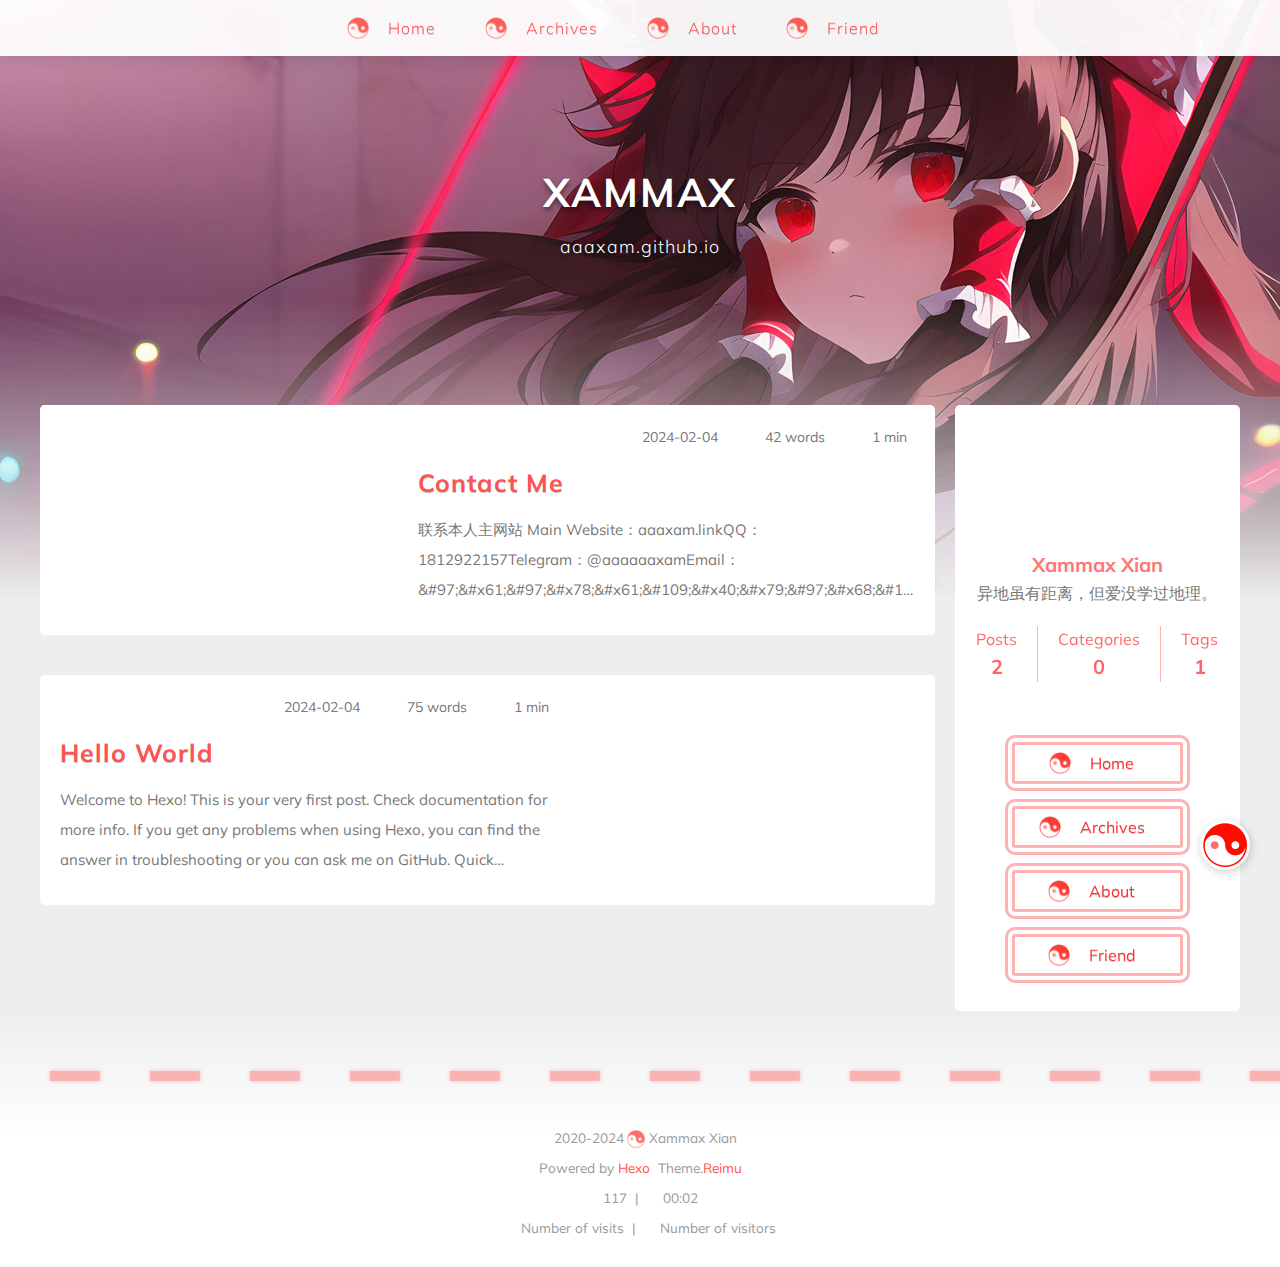
<file: index.html>
<!DOCTYPE html>
  <html lang="en"  >
  <head>
  <meta charset="utf-8">
  

  

  
  <title>
    
    XAMMAX
  </title>
  <meta name="viewport" content="width=device-width, initial-scale=1, shrink-to-fit=no">
  <link rel="preload" href="https://fonts.googleapis.com/css?family=Mulish:300,300italic,400,400italic,700,700italic%7CNoto%20Serif%20SC:300,300italic,400,400italic,700,700italic%7CUbuntu%20Mono:300,300italic,400,400italic,700,700italic&display=swap&subset=latin,latin-ext" as="style" onload="this.onload&#x3D;null;this.rel&#x3D;&#39;stylesheet&#39;">
  
<link rel="stylesheet" href="https://npm.webcache.cn/@fortawesome/fontawesome-free@6.5.1/css/regular.min.css">
<link rel="stylesheet" href="https://npm.webcache.cn/@fortawesome/fontawesome-free@6.5.1/css/solid.min.css">

  <link rel="preload" href="https://npm.webcache.cn/@fortawesome/fontawesome-free@6.5.1/css/brands.min.css" as="style" onload="this.onload&#x3D;null;this.rel&#x3D;&#39;stylesheet&#39;"><link rel="preload" href="https://npm.webcache.cn/@fortawesome/fontawesome-free@6.5.1/css/v5-font-face.min.css" as="style" onload="this.onload&#x3D;null;this.rel&#x3D;&#39;stylesheet&#39;"><link rel="preload" href="https://npm.webcache.cn/@fortawesome/fontawesome-free@6.5.1/css/v4-font-face.min.css" as="style" onload="this.onload&#x3D;null;this.rel&#x3D;&#39;stylesheet&#39;">
  
<link rel="stylesheet" href="/css/loader.css">

  <meta name="description" content="异地虽有距离，但爱没学过地理。">
<meta property="og:type" content="website">
<meta property="og:title" content="XAMMAX">
<meta property="og:url" content="http://aaaxam.github.io/index.html">
<meta property="og:site_name" content="XAMMAX">
<meta property="og:description" content="异地虽有距离，但爱没学过地理。">
<meta property="og:locale" content="en_US">
<meta property="article:author" content="Xammax Xian">
<meta name="twitter:card" content="summary">
<meta name="twitter:creator" content="@https:&#x2F;&#x2F;twitter.com&#x2F;aaaaaaxam">
  
    <link rel="alternate" href="/atom.xml" title="XAMMAX" type="application/atom+xml">
  
  
    <link rel="shortcut icon" href="/images/favicon.ico">
  
  
    
<link rel="stylesheet" href="https://npm.webcache.cn/typeface-source-code-pro@1.1.13/index.css">

  
  
<link rel="stylesheet" href="/css/style.css">

  
    
<link rel="stylesheet" href="https://npm.webcache.cn/@fancyapps/fancybox@3.5.7/dist/jquery.fancybox.min.css">

  
  
  
  
  
<script src="https://npm.webcache.cn/pace-js@1.2.4/pace.min.js"></script>

  
    
<link rel="stylesheet" href="https://npm.webcache.cn/wowjs@1.1.3/css/libs/animate.css">

    
<script src="https://npm.webcache.cn/wowjs@1.1.3/dist/wow.min.js"></script>

    <script>
      new WOW({
        offset: 0,
        mobile: true,
        live: false
      }).init();
    </script>
  
  
    <script src="/sw.js"></script>
  
<meta name="generator" content="Hexo 6.3.0"></head>

  <body>
    
  <div id='loader'>
    <div class="loading-left-bg"></div>
    <div class="loading-right-bg"></div>
    <div class="spinner-box">
      <div class="loading-taichi">
        <svg width="150" height="150" viewBox="0 0 1024 1024" class="icon" version="1.1" xmlns="http://www.w3.org/2000/svg" shape-rendering="geometricPrecision">
          <path d="M303.5 432A80 80 0 0 1 291.5 592A80 80 0 0 1 303.5 432z" fill="#ff6e6b" />
          <path d="M512 65A447 447 0 0 1 512 959L512 929A417 417 0 0 0 512 95A417 417 0 0 0 512 929L512 959A447 447 0 0 1 512 65z" fill="#fd0d00" />
          <path d="M512 95A417 417 0 0 1 929 512A208.5 208.5 0 0 1 720.5 720.5L720.5 592A80 80 0 0 0 720.5 432A80 80 0 0 0 720.5 592L720.5 720.5A208.5 208.5 0 0 1 512 512A208.5 208.5 0 0 0 303.5 303.5A208.5 208.5 0 0 0 95 512A417 417 0 0 1 512 95" fill="#fd0d00" />
        </svg>
      </div>
      <div class="loading-word">少女祈祷中...</div>
    </div>
  </div>
  </div>
  <script>
    var time = null;
    const startLoading = () => {
      time = Date.now();
      document.getElementById('loader').classList.remove("loading");
    }
    const endLoading = () => {
      if (!time) {
        document.body.style.overflow = 'auto';
        document.getElementById('loader').classList.add("loading");
      } else {
        if (Date.now() - time > 500) {
          time = null;
          document.body.style.overflow = 'auto';
          document.getElementById('loader').classList.add("loading");
        } else {
          setTimeout(endLoading, 500 - (Date.now() - time));
          time = null;
        }
      }
    }
    window.addEventListener('load', endLoading);
    document.getElementById('loader').addEventListener('click', endLoading);
  </script>


    <div id="container">
      <div id="wrap">
        <div id="header-nav">
  <nav id="main-nav">
    
      <span class="main-nav-link-wrap">
        <span class="main-nav-icon"></span>
        <a class="main-nav-link" href="/">Home</a>
      </span>
    
      <span class="main-nav-link-wrap">
        <span class="main-nav-icon"></span>
        <a class="main-nav-link" href="/archives">Archives</a>
      </span>
    
      <span class="main-nav-link-wrap">
        <span class="main-nav-icon"></span>
        <a class="main-nav-link" href="/about">About</a>
      </span>
    
      <span class="main-nav-link-wrap">
        <span class="main-nav-icon"></span>
        <a class="main-nav-link" href="/friend">Friend</a>
      </span>
    
    <a id="main-nav-toggle" class="nav-icon"></a>
  </nav>
  <nav id="sub-nav">
    
      <a id="nav-rss-link" class="nav-icon" href="/atom.xml" title="RSS Feed"></a>
    
    
    
  </nav>
</div>
<header id="header">
  
    <img fetchpriority="high" src="/images/banner.jpg" alt="">
  
  <div id="header-outer" class="outer">
    <div id="header-title" class="inner">
      <div id="logo-wrap">
        
          
          
            <a href="/" id="logo">
              <h1>XAMMAX</h1>
            </a>
          
        
      </div>
      
        
        <h2 id="subtitle-wrap">
          
            <a href="/" id="subtitle">aaaxam.github.io</a>
          
        </h2>
      
    </div>
  </div>
</header>

        <div id="content" class="outer">
          
          <section id="main">
  
  
  <div class="post-wrap-left wow fadeInUp">
    
      <a class="post-link" href="/2024/02/04/Contact%20Me/"></a>
    
    
    <div class="post-cover-left">
      
        
        
          <img data-src="/images/banner.jpg" data-sizes="auto" alt="Contact Me" class="lazyload">
        
      
    </div>
    <div class="post-info">
      <div class="post-meta">
        <a><span class="icon-calendar"></span>2024-02-04</a>
        
          <a><span class="icon-pencil"></span>42 words</a>
        
        
          <a><span class="icon-clock"></span>1 min</a>
        
      </div>
      <h2 class="post-title">Contact Me</h2>
      <article class="post-article">
        
          联系本人主网站 Main Website：aaaxam.linkQQ：1812922157Telegram：@aaaaaaxamEmail：&amp;#97;&amp;#x61;&amp;#97;&amp;#x78;&amp;#x61;&amp;#109;&amp;#x40;&amp;#x79;&amp;#97;&amp;#x68;&amp;#111;&amp;#x6f;&amp;#46;&amp;#99;&amp;#x6f;&amp;#x6d;我的Github主页我的Twitter主页我的Steam主页

        
      </article>
    </div>
  </div>


  
  
  <div class="post-wrap-right wow fadeInUp">
    
    <a class="post-link" href="/2024/02/04/hello-world/"></a>
    
    <div class="post-cover-right">
      
        
        
          <img data-src="/images/banner.jpg" data-sizes="auto" alt="Hello World" class="lazyload">
        
      
    </div>
    <div class="post-info">
      <div class="post-meta">
        <a><span class="icon-calendar"></span>2024-02-04</a>
        
          <a><span class="icon-pencil"></span>75 words</a>
        
        
          <a><span class="icon-clock"></span>1 min</a>
        
      </div>
      <h2 class="post-title">Hello World</h2>
      <article class="post-article">
        
          Welcome to Hexo! This is your very first post. Check documentation for more info. If you get any problems when using Hexo, you can find the answer in troubleshooting or you can ask me on GitHub.
Quick StartCreate a new post1$ hexo new &amp;quot;My New Post&amp;quot;

More info: Writing
Run server1$ hexo ser
        
      </article>
    </div>
  </div>


  



</section>
          
            <aside id="sidebar">
  <div class="sidebar-wrap wow fadeInRight ">
    
      <div class="sidebar-author">
  <img data-src="/avatar/avatar.jpg" data-sizes="auto" alt="Xammax Xian" class="lazyload">
  <div class="sidebar-author-name">Xammax Xian</div>
  <div class="sidebar-description">异地虽有距离，但爱没学过地理。</div>
</div>
<div class="sidebar-state">
  <div class="sidebar-state-article">
    <div>Posts</div>
    <div class="sidebar-state-number">2</div>
  </div>
  <div class="sidebar-state-category">
    <div>Categories</div>
    <div class="sidebar-state-number">0</div>
  </div>
  <div class="sidebar-state-tag">
    <div>Tags</div>
    <div class="sidebar-state-number">1</div>
  </div>
</div>
<div class="sidebar-social">
  
</div>
<div class="sidebar-menu">
  
    <div class="sidebar-menu-link-wrap">
      <a class="sidebar-menu-link-dummy" href="/"></a>
      <span class="sidebar-menu-icon"></span>
      <div class="sidebar-menu-link">Home</div>
    </div>
  
    <div class="sidebar-menu-link-wrap">
      <a class="sidebar-menu-link-dummy" href="/archives"></a>
      <span class="sidebar-menu-icon"></span>
      <div class="sidebar-menu-link">Archives</div>
    </div>
  
    <div class="sidebar-menu-link-wrap">
      <a class="sidebar-menu-link-dummy" href="/about"></a>
      <span class="sidebar-menu-icon"></span>
      <div class="sidebar-menu-link">About</div>
    </div>
  
    <div class="sidebar-menu-link-wrap">
      <a class="sidebar-menu-link-dummy" href="/friend"></a>
      <span class="sidebar-menu-icon"></span>
      <div class="sidebar-menu-link">Friend</div>
    </div>
  
</div>

    
    
  </div>

  
</aside>

          
        </div>
        <footer id="footer" class="wow fadeInUp">
  <div style="width: 100%; overflow: hidden">
    <div class="footer-line"></div>
  </div>
  <div class="outer">
    <div id="footer-info" class="inner">
      
      <div>
        <span class="icon-copyright"></span>
        2020-2024
        <span class="footer-info-sep"></span>
        Xammax Xian
      </div>
      
        <div>
          Powered by&nbsp;<a href="https://hexo.io/" target="_blank">Hexo</a>&nbsp;
          Theme.<a href="https://github.com/D-Sketon/hexo-theme-reimu" target="_blank">Reimu</a>
        </div>
      
      
        <div>
          <span class="icon-brush"></span>
          117
          &nbsp;|&nbsp;
          <span class="icon-coffee"></span>
          00:02
        </div>
      
      
        <div>
          <span class="icon-eye"></span>
          <span id="busuanzi_container_site_pv">Number of visits&nbsp;<span id="busuanzi_value_site_pv"></span></span>
          &nbsp;|&nbsp;
          <span class="icon-user"></span>
          <span id="busuanzi_container_site_uv">Number of visitors&nbsp;<span id="busuanzi_value_site_uv"></span></span>
        </div>
      
    </div>
  </div>
</footer>

        <div class="sidebar-top">
          <img src="/images/taichi.png" height="50" width="50" />
          <div class="arrow-up"></div>
        </div>
        <div id="mask"></div>
      </div>
      <nav id="mobile-nav">
  <div class="sidebar-wrap">
    
      <div class="sidebar-author">
  <img data-src="/avatar/avatar.jpg" data-sizes="auto" alt="Xammax Xian" class="lazyload">
  <div class="sidebar-author-name">Xammax Xian</div>
  <div class="sidebar-description">异地虽有距离，但爱没学过地理。</div>
</div>
<div class="sidebar-state">
  <div class="sidebar-state-article">
    <div>Posts</div>
    <div class="sidebar-state-number">2</div>
  </div>
  <div class="sidebar-state-category">
    <div>Categories</div>
    <div class="sidebar-state-number">0</div>
  </div>
  <div class="sidebar-state-tag">
    <div>Tags</div>
    <div class="sidebar-state-number">1</div>
  </div>
</div>
<div class="sidebar-social">
  
</div>
<div class="sidebar-menu">
  
    <div class="sidebar-menu-link-wrap">
      <a class="sidebar-menu-link-dummy" href="/"></a>
      <span class="sidebar-menu-icon"></span>
      <div class="sidebar-menu-link">Home</div>
    </div>
  
    <div class="sidebar-menu-link-wrap">
      <a class="sidebar-menu-link-dummy" href="/archives"></a>
      <span class="sidebar-menu-icon"></span>
      <div class="sidebar-menu-link">Archives</div>
    </div>
  
    <div class="sidebar-menu-link-wrap">
      <a class="sidebar-menu-link-dummy" href="/about"></a>
      <span class="sidebar-menu-icon"></span>
      <div class="sidebar-menu-link">About</div>
    </div>
  
    <div class="sidebar-menu-link-wrap">
      <a class="sidebar-menu-link-dummy" href="/friend"></a>
      <span class="sidebar-menu-icon"></span>
      <div class="sidebar-menu-link">Friend</div>
    </div>
  
</div>

    
  </div>
  
</nav>

    </div>
    <div class="site-search">
      <div class="reimu-popup popup">
        <div class="reimu-search">
          <span class="reimu-search-input-icon"></span>
          <div class="reimu-search-input" id="reimu-search-input"></div>
        </div>
        <div class="reimu-results">
          <div id="reimu-stats"></div>
          <div id="reimu-hits"></div>
          <div id="reimu-pagination" class="reimu-pagination"></div>
        </div>
        <span class="popup-btn-close"></span>
      </div>
    </div>
    
<script src="https://npm.webcache.cn/jquery@3.7.1/dist/jquery.min.js"></script>


<script src="https://npm.webcache.cn/lazysizes@5.3.2/lazysizes.min.js"></script>


<script src="https://npm.webcache.cn/clipboard@2.0.11/dist/clipboard.min.js"></script>



  
<script src="https://npm.webcache.cn/@fancyapps/fancybox@3.5.7/dist/jquery.fancybox.min.js" defer></script>



  
<script src="https://npm.webcache.cn/busuanzi@2.3.0/bsz.pure.mini.js" async></script>






<script src="/js/pjax_script.js" data-pjax></script>



















  
<script src="https://npm.webcache.cn/mouse-firework@0.0.4/dist/index.umd.js"></script>

  <script>
    firework(JSON.parse('{"excludeElements":["a"],"particles":[{"shape":"circle","move":["emit"],"easing":"easeOutExpo","colors":["#ff5252","#ff7c7c","#ffafaf","#ffd0d0"],"number":20,"duration":[1200,1800],"shapeOptions":{"radius":[16,32],"alpha":[0.3,0.5]}},{"shape":"circle","move":["diffuse"],"easing":"easeOutExpo","colors":["#ff0000"],"number":1,"duration":[1200,1800],"shapeOptions":{"radius":20,"alpha":[0.2,0.5],"lineWidth":6}}]}'))
  </script>







<script src="/js/script.js"></script>



  <script>
    console.log(String.raw`%c 
 ______     ______     __     __    __     __  __    
/\  == \   /\  ___\   /\ \   /\ "-./  \   /\ \/\ \   
\ \  __<   \ \  __\   \ \ \  \ \ \-./\ \  \ \ \_\ \  
 \ \_\ \_\  \ \_____\  \ \_\  \ \_\ \ \_\  \ \_____\ 
  \/_/ /_/   \/_____/   \/_/   \/_/  \/_/   \/_____/ 
                                                  
`,'color: #ff5252;')
    console.log('%c Theme.Reimu v' + '0.1.0' + ' %c https://github.com/D-Sketon/hexo-theme-reimu ', 'color: white; background: #ff5252; padding:5px 0;', 'padding:4px;border:1px solid #ff5252;')
  </script>
  

  <!-- hexo injector body_end start -->
<script src="/js/insert_highlight.js" data-pjax></script>
<!-- hexo injector body_end end --></body>
  </html>
</file>
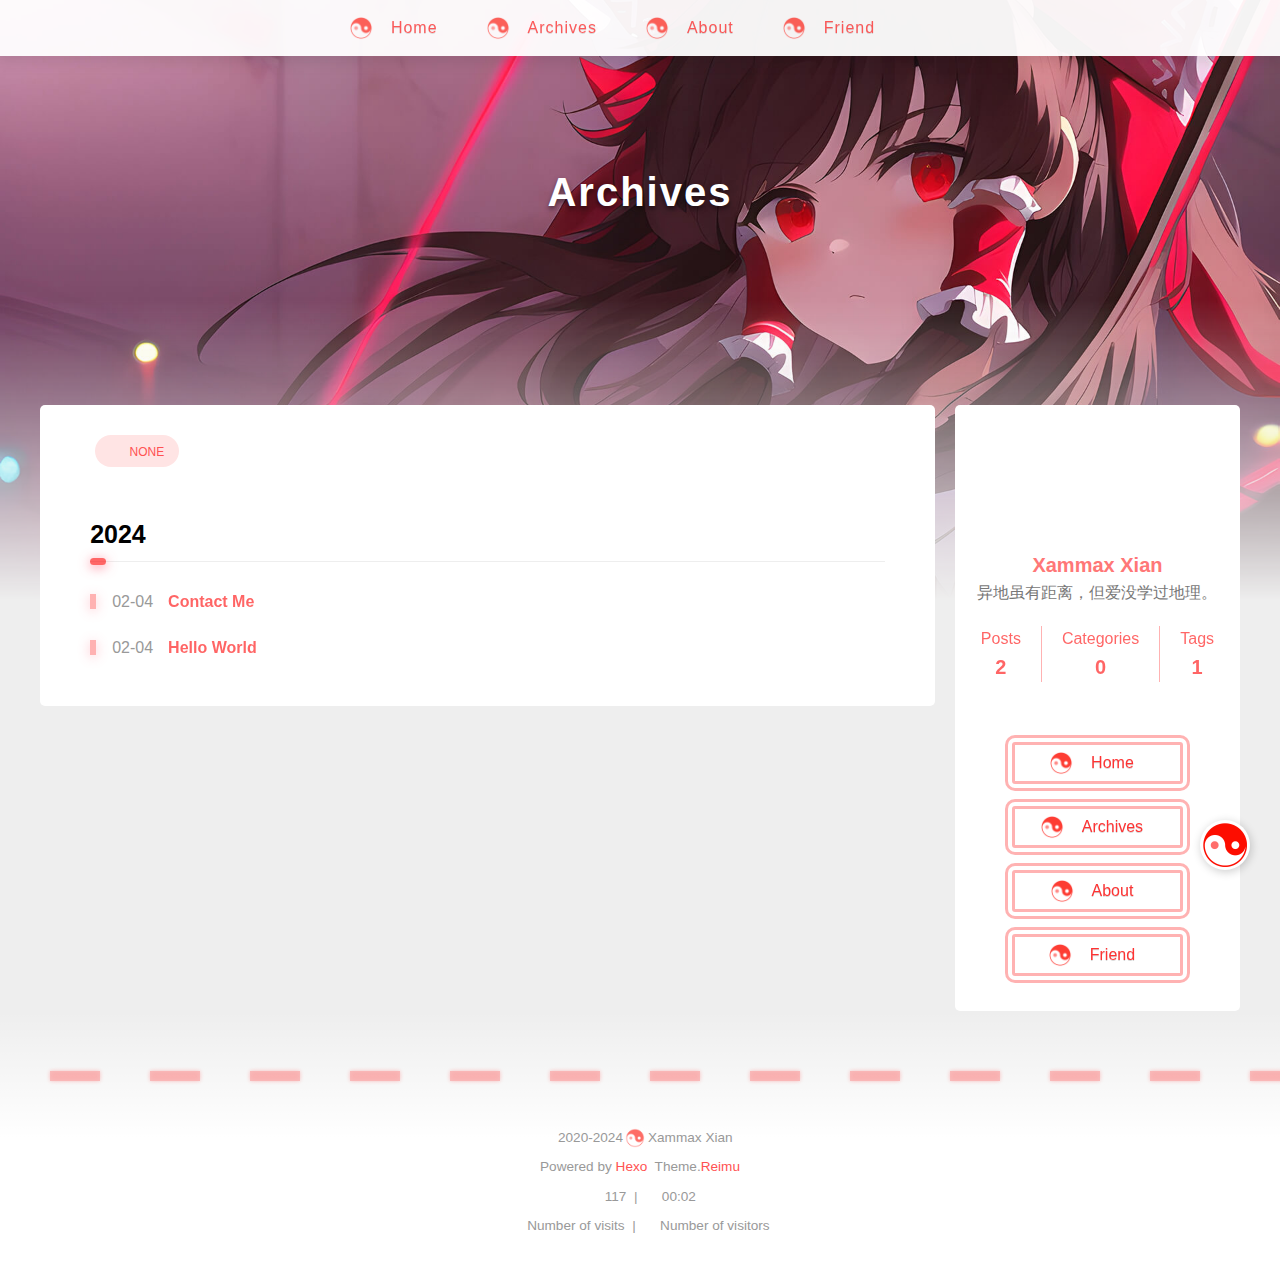
<file: archives/index.html>
<!DOCTYPE html>
  <html lang="en"  >
  <head>
  <meta charset="utf-8">
  

  

  
  <title>
    Archives |
    
    XAMMAX
  </title>
  <meta name="viewport" content="width=device-width, initial-scale=1, shrink-to-fit=no">
  <link rel="preload" href="https://fonts.googleapis.com/css?family=Mulish:300,300italic,400,400italic,700,700italic%7CNoto%20Serif%20SC:300,300italic,400,400italic,700,700italic%7CUbuntu%20Mono:300,300italic,400,400italic,700,700italic&display=swap&subset=latin,latin-ext" as="style" onload="this.onload&#x3D;null;this.rel&#x3D;&#39;stylesheet&#39;">
  
<link rel="stylesheet" href="https://npm.webcache.cn/@fortawesome/fontawesome-free@6.5.1/css/regular.min.css">
<link rel="stylesheet" href="https://npm.webcache.cn/@fortawesome/fontawesome-free@6.5.1/css/solid.min.css">

  <link rel="preload" href="https://npm.webcache.cn/@fortawesome/fontawesome-free@6.5.1/css/brands.min.css" as="style" onload="this.onload&#x3D;null;this.rel&#x3D;&#39;stylesheet&#39;"><link rel="preload" href="https://npm.webcache.cn/@fortawesome/fontawesome-free@6.5.1/css/v5-font-face.min.css" as="style" onload="this.onload&#x3D;null;this.rel&#x3D;&#39;stylesheet&#39;"><link rel="preload" href="https://npm.webcache.cn/@fortawesome/fontawesome-free@6.5.1/css/v4-font-face.min.css" as="style" onload="this.onload&#x3D;null;this.rel&#x3D;&#39;stylesheet&#39;">
  
<link rel="stylesheet" href="/css/loader.css">

  <meta name="description" content="异地虽有距离，但爱没学过地理。">
<meta property="og:type" content="website">
<meta property="og:title" content="XAMMAX">
<meta property="og:url" content="http://aaaxam.github.io/archives/index.html">
<meta property="og:site_name" content="XAMMAX">
<meta property="og:description" content="异地虽有距离，但爱没学过地理。">
<meta property="og:locale" content="en_US">
<meta property="article:author" content="Xammax Xian">
<meta name="twitter:card" content="summary">
<meta name="twitter:creator" content="@https:&#x2F;&#x2F;twitter.com&#x2F;aaaaaaxam">
  
    <link rel="alternate" href="/atom.xml" title="XAMMAX" type="application/atom+xml">
  
  
    <link rel="shortcut icon" href="/images/favicon.ico">
  
  
    
<link rel="stylesheet" href="https://npm.webcache.cn/typeface-source-code-pro@1.1.13/index.css">

  
  
<link rel="stylesheet" href="/css/style.css">

  
    
<link rel="stylesheet" href="https://npm.webcache.cn/@fancyapps/fancybox@3.5.7/dist/jquery.fancybox.min.css">

  
  
  
  
  
<script src="https://npm.webcache.cn/pace-js@1.2.4/pace.min.js"></script>

  
    
<link rel="stylesheet" href="https://npm.webcache.cn/wowjs@1.1.3/css/libs/animate.css">

    
<script src="https://npm.webcache.cn/wowjs@1.1.3/dist/wow.min.js"></script>

    <script>
      new WOW({
        offset: 0,
        mobile: true,
        live: false
      }).init();
    </script>
  
  
    <script src="/sw.js"></script>
  
<meta name="generator" content="Hexo 6.3.0"></head>

  <body>
    
  <div id='loader'>
    <div class="loading-left-bg"></div>
    <div class="loading-right-bg"></div>
    <div class="spinner-box">
      <div class="loading-taichi">
        <svg width="150" height="150" viewBox="0 0 1024 1024" class="icon" version="1.1" xmlns="http://www.w3.org/2000/svg" shape-rendering="geometricPrecision">
          <path d="M303.5 432A80 80 0 0 1 291.5 592A80 80 0 0 1 303.5 432z" fill="#ff6e6b" />
          <path d="M512 65A447 447 0 0 1 512 959L512 929A417 417 0 0 0 512 95A417 417 0 0 0 512 929L512 959A447 447 0 0 1 512 65z" fill="#fd0d00" />
          <path d="M512 95A417 417 0 0 1 929 512A208.5 208.5 0 0 1 720.5 720.5L720.5 592A80 80 0 0 0 720.5 432A80 80 0 0 0 720.5 592L720.5 720.5A208.5 208.5 0 0 1 512 512A208.5 208.5 0 0 0 303.5 303.5A208.5 208.5 0 0 0 95 512A417 417 0 0 1 512 95" fill="#fd0d00" />
        </svg>
      </div>
      <div class="loading-word">少女祈祷中...</div>
    </div>
  </div>
  </div>
  <script>
    var time = null;
    const startLoading = () => {
      time = Date.now();
      document.getElementById('loader').classList.remove("loading");
    }
    const endLoading = () => {
      if (!time) {
        document.body.style.overflow = 'auto';
        document.getElementById('loader').classList.add("loading");
      } else {
        if (Date.now() - time > 500) {
          time = null;
          document.body.style.overflow = 'auto';
          document.getElementById('loader').classList.add("loading");
        } else {
          setTimeout(endLoading, 500 - (Date.now() - time));
          time = null;
        }
      }
    }
    window.addEventListener('load', endLoading);
    document.getElementById('loader').addEventListener('click', endLoading);
  </script>


    <div id="container">
      <div id="wrap">
        <div id="header-nav">
  <nav id="main-nav">
    
      <span class="main-nav-link-wrap">
        <span class="main-nav-icon"></span>
        <a class="main-nav-link" href="/">Home</a>
      </span>
    
      <span class="main-nav-link-wrap">
        <span class="main-nav-icon"></span>
        <a class="main-nav-link" href="/archives">Archives</a>
      </span>
    
      <span class="main-nav-link-wrap">
        <span class="main-nav-icon"></span>
        <a class="main-nav-link" href="/about">About</a>
      </span>
    
      <span class="main-nav-link-wrap">
        <span class="main-nav-icon"></span>
        <a class="main-nav-link" href="/friend">Friend</a>
      </span>
    
    <a id="main-nav-toggle" class="nav-icon"></a>
  </nav>
  <nav id="sub-nav">
    
      <a id="nav-rss-link" class="nav-icon" href="/atom.xml" title="RSS Feed"></a>
    
    
    
  </nav>
</div>
<header id="header">
  
    <img fetchpriority="high" src="/images/banner.jpg" alt="">
  
  <div id="header-outer" class="outer">
    <div id="header-title" class="inner">
      <div id="logo-wrap">
        
          
          
            <a href="/" id="logo">
              <h1>Archives</h1>
            </a>
          
        
      </div>
      
        
        <h2 id="subtitle-wrap">
          
        </h2>
      
    </div>
  </div>
</header>

        <div id="content" class="outer">
          
          <section id="main">
<div class="archives-outer-wrap wow fadeInUp">
  <div class="tag-wrap">
    
      <div class="archives-tag-list-item">
        <a class="archives-tag-list-link" href="/tags/none/">none</a>
      </div>
    
  </div>
  <div class="category-wrap">
    
  </div>
  
  
    
    
      
      
      <section class="archives-wrap wow fadeInUp">
        <div class="archive-year-wrap">
          <a href="/archives/2024" class="archive-year">2024</a>
        </div>
        <div class="archives">
          <ul>
            
            <li class="archive-article">
  <div class="archive-article-date-wrap">
    <a href="/2024/02/04/Contact%20Me/">
      <time class="dt-published" datetime="2024-02-04T08:57:27.000Z" itemprop="datePublished">02-04</time>
    </a>
  </div>
  <div class="archive-article-title-wrap">
    
      
        <a class="archive-article-title" href="/2024/02/04/Contact%20Me/">Contact Me</a>
      
    
  </div>
</li>

            
    
    
            <li class="archive-article">
  <div class="archive-article-date-wrap">
    <a href="/2024/02/04/hello-world/">
      <time class="dt-published" datetime="2024-02-04T01:46:26.882Z" itemprop="datePublished">02-04</time>
    </a>
  </div>
  <div class="archive-article-title-wrap">
    
      
        <a class="archive-article-title" href="/2024/02/04/hello-world/">Hello World</a>
      
    
  </div>
</li>

            
            
          </ul>
        </div>
      </section>
  
  </div>



</section>
          
            <aside id="sidebar">
  <div class="sidebar-wrap wow fadeInRight ">
    
      <div class="sidebar-author">
  <img data-src="/avatar/avatar.jpg" data-sizes="auto" alt="Xammax Xian" class="lazyload">
  <div class="sidebar-author-name">Xammax Xian</div>
  <div class="sidebar-description">异地虽有距离，但爱没学过地理。</div>
</div>
<div class="sidebar-state">
  <div class="sidebar-state-article">
    <div>Posts</div>
    <div class="sidebar-state-number">2</div>
  </div>
  <div class="sidebar-state-category">
    <div>Categories</div>
    <div class="sidebar-state-number">0</div>
  </div>
  <div class="sidebar-state-tag">
    <div>Tags</div>
    <div class="sidebar-state-number">1</div>
  </div>
</div>
<div class="sidebar-social">
  
</div>
<div class="sidebar-menu">
  
    <div class="sidebar-menu-link-wrap">
      <a class="sidebar-menu-link-dummy" href="/"></a>
      <span class="sidebar-menu-icon"></span>
      <div class="sidebar-menu-link">Home</div>
    </div>
  
    <div class="sidebar-menu-link-wrap">
      <a class="sidebar-menu-link-dummy" href="/archives"></a>
      <span class="sidebar-menu-icon"></span>
      <div class="sidebar-menu-link">Archives</div>
    </div>
  
    <div class="sidebar-menu-link-wrap">
      <a class="sidebar-menu-link-dummy" href="/about"></a>
      <span class="sidebar-menu-icon"></span>
      <div class="sidebar-menu-link">About</div>
    </div>
  
    <div class="sidebar-menu-link-wrap">
      <a class="sidebar-menu-link-dummy" href="/friend"></a>
      <span class="sidebar-menu-icon"></span>
      <div class="sidebar-menu-link">Friend</div>
    </div>
  
</div>

    
    
  </div>

  
</aside>

          
        </div>
        <footer id="footer" class="wow fadeInUp">
  <div style="width: 100%; overflow: hidden">
    <div class="footer-line"></div>
  </div>
  <div class="outer">
    <div id="footer-info" class="inner">
      
      <div>
        <span class="icon-copyright"></span>
        2020-2024
        <span class="footer-info-sep"></span>
        Xammax Xian
      </div>
      
        <div>
          Powered by&nbsp;<a href="https://hexo.io/" target="_blank">Hexo</a>&nbsp;
          Theme.<a href="https://github.com/D-Sketon/hexo-theme-reimu" target="_blank">Reimu</a>
        </div>
      
      
        <div>
          <span class="icon-brush"></span>
          117
          &nbsp;|&nbsp;
          <span class="icon-coffee"></span>
          00:02
        </div>
      
      
        <div>
          <span class="icon-eye"></span>
          <span id="busuanzi_container_site_pv">Number of visits&nbsp;<span id="busuanzi_value_site_pv"></span></span>
          &nbsp;|&nbsp;
          <span class="icon-user"></span>
          <span id="busuanzi_container_site_uv">Number of visitors&nbsp;<span id="busuanzi_value_site_uv"></span></span>
        </div>
      
    </div>
  </div>
</footer>

        <div class="sidebar-top">
          <img src="/images/taichi.png" height="50" width="50" />
          <div class="arrow-up"></div>
        </div>
        <div id="mask"></div>
      </div>
      <nav id="mobile-nav">
  <div class="sidebar-wrap">
    
      <div class="sidebar-author">
  <img data-src="/avatar/avatar.jpg" data-sizes="auto" alt="Xammax Xian" class="lazyload">
  <div class="sidebar-author-name">Xammax Xian</div>
  <div class="sidebar-description">异地虽有距离，但爱没学过地理。</div>
</div>
<div class="sidebar-state">
  <div class="sidebar-state-article">
    <div>Posts</div>
    <div class="sidebar-state-number">2</div>
  </div>
  <div class="sidebar-state-category">
    <div>Categories</div>
    <div class="sidebar-state-number">0</div>
  </div>
  <div class="sidebar-state-tag">
    <div>Tags</div>
    <div class="sidebar-state-number">1</div>
  </div>
</div>
<div class="sidebar-social">
  
</div>
<div class="sidebar-menu">
  
    <div class="sidebar-menu-link-wrap">
      <a class="sidebar-menu-link-dummy" href="/"></a>
      <span class="sidebar-menu-icon"></span>
      <div class="sidebar-menu-link">Home</div>
    </div>
  
    <div class="sidebar-menu-link-wrap">
      <a class="sidebar-menu-link-dummy" href="/archives"></a>
      <span class="sidebar-menu-icon"></span>
      <div class="sidebar-menu-link">Archives</div>
    </div>
  
    <div class="sidebar-menu-link-wrap">
      <a class="sidebar-menu-link-dummy" href="/about"></a>
      <span class="sidebar-menu-icon"></span>
      <div class="sidebar-menu-link">About</div>
    </div>
  
    <div class="sidebar-menu-link-wrap">
      <a class="sidebar-menu-link-dummy" href="/friend"></a>
      <span class="sidebar-menu-icon"></span>
      <div class="sidebar-menu-link">Friend</div>
    </div>
  
</div>

    
  </div>
  
</nav>

    </div>
    <div class="site-search">
      <div class="reimu-popup popup">
        <div class="reimu-search">
          <span class="reimu-search-input-icon"></span>
          <div class="reimu-search-input" id="reimu-search-input"></div>
        </div>
        <div class="reimu-results">
          <div id="reimu-stats"></div>
          <div id="reimu-hits"></div>
          <div id="reimu-pagination" class="reimu-pagination"></div>
        </div>
        <span class="popup-btn-close"></span>
      </div>
    </div>
    
<script src="https://npm.webcache.cn/jquery@3.7.1/dist/jquery.min.js"></script>


<script src="https://npm.webcache.cn/lazysizes@5.3.2/lazysizes.min.js"></script>


<script src="https://npm.webcache.cn/clipboard@2.0.11/dist/clipboard.min.js"></script>



  
<script src="https://npm.webcache.cn/@fancyapps/fancybox@3.5.7/dist/jquery.fancybox.min.js" defer></script>



  
<script src="https://npm.webcache.cn/busuanzi@2.3.0/bsz.pure.mini.js" async></script>






<script src="/js/pjax_script.js" data-pjax></script>



















  
<script src="https://npm.webcache.cn/mouse-firework@0.0.4/dist/index.umd.js"></script>

  <script>
    firework(JSON.parse('{"excludeElements":["a"],"particles":[{"shape":"circle","move":["emit"],"easing":"easeOutExpo","colors":["#ff5252","#ff7c7c","#ffafaf","#ffd0d0"],"number":20,"duration":[1200,1800],"shapeOptions":{"radius":[16,32],"alpha":[0.3,0.5]}},{"shape":"circle","move":["diffuse"],"easing":"easeOutExpo","colors":["#ff0000"],"number":1,"duration":[1200,1800],"shapeOptions":{"radius":20,"alpha":[0.2,0.5],"lineWidth":6}}]}'))
  </script>







<script src="/js/script.js"></script>



  <script>
    console.log(String.raw`%c 
 ______     ______     __     __    __     __  __    
/\  == \   /\  ___\   /\ \   /\ "-./  \   /\ \/\ \   
\ \  __<   \ \  __\   \ \ \  \ \ \-./\ \  \ \ \_\ \  
 \ \_\ \_\  \ \_____\  \ \_\  \ \_\ \ \_\  \ \_____\ 
  \/_/ /_/   \/_____/   \/_/   \/_/  \/_/   \/_____/ 
                                                  
`,'color: #ff5252;')
    console.log('%c Theme.Reimu v' + '0.1.0' + ' %c https://github.com/D-Sketon/hexo-theme-reimu ', 'color: white; background: #ff5252; padding:5px 0;', 'padding:4px;border:1px solid #ff5252;')
  </script>
  

  <!-- hexo injector body_end start -->
<script src="/js/insert_highlight.js" data-pjax></script>
<!-- hexo injector body_end end --></body>
  </html>
</file>
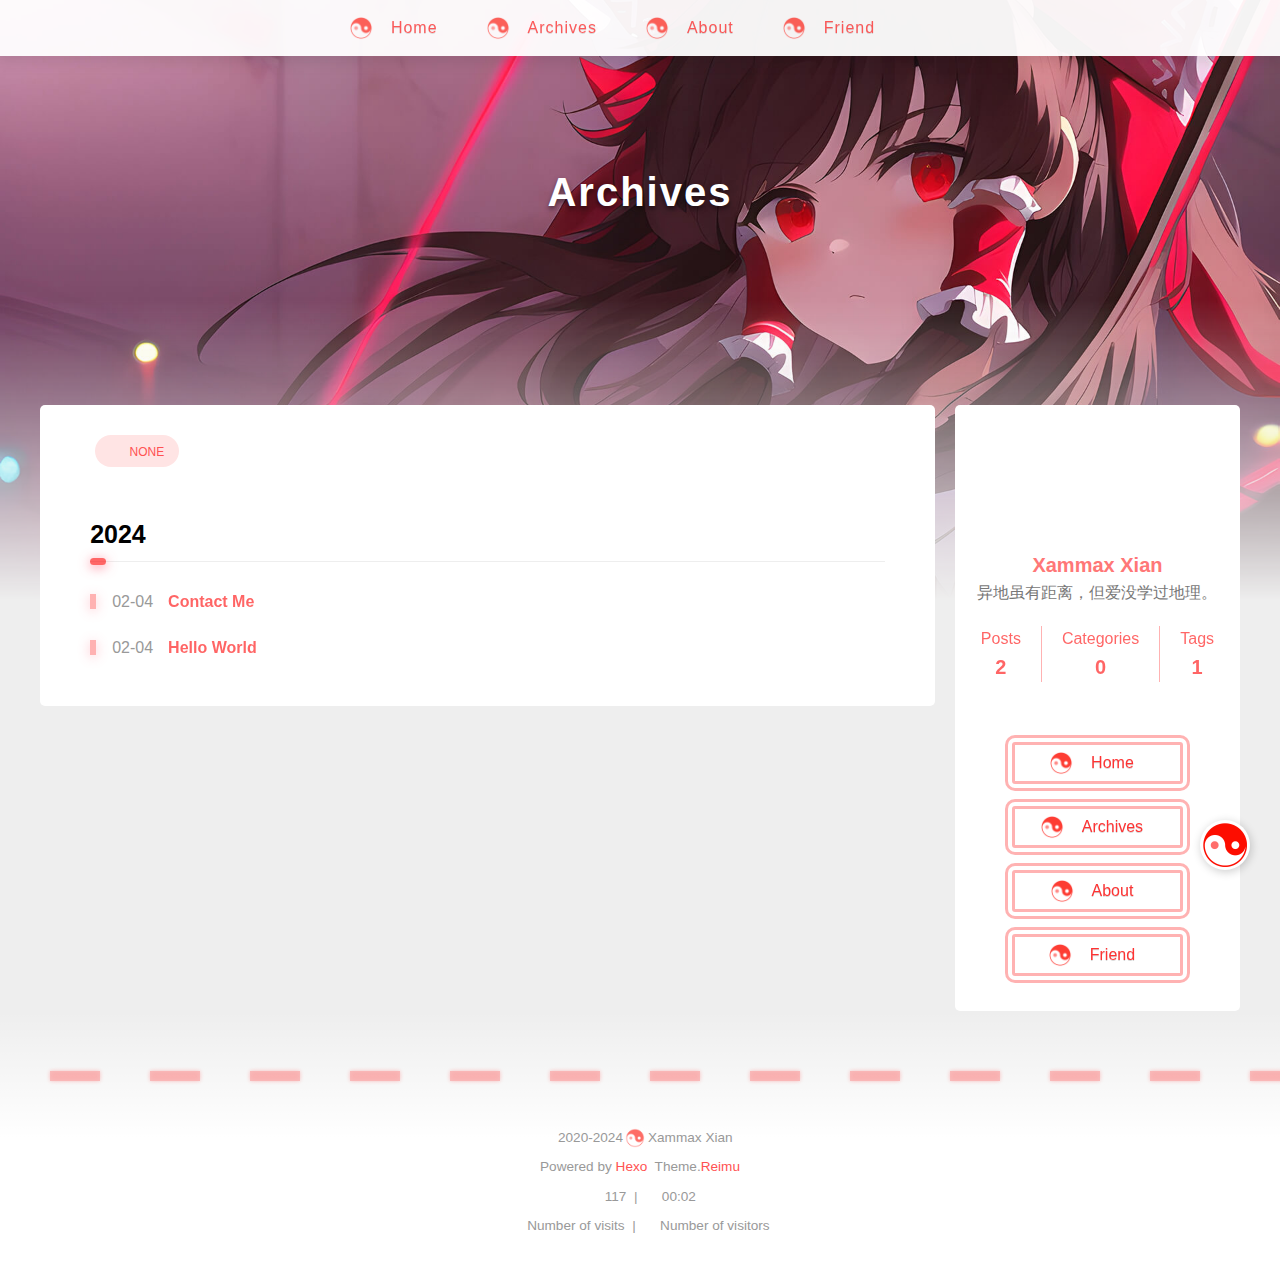
<file: archives/2024/index.html>
<!DOCTYPE html>
  <html lang="en"  >
  <head>
  <meta charset="utf-8">
  

  

  
  <title>
    Archives: 2024 |
    
    XAMMAX
  </title>
  <meta name="viewport" content="width=device-width, initial-scale=1, shrink-to-fit=no">
  <link rel="preload" href="https://fonts.googleapis.com/css?family=Mulish:300,300italic,400,400italic,700,700italic%7CNoto%20Serif%20SC:300,300italic,400,400italic,700,700italic%7CUbuntu%20Mono:300,300italic,400,400italic,700,700italic&display=swap&subset=latin,latin-ext" as="style" onload="this.onload&#x3D;null;this.rel&#x3D;&#39;stylesheet&#39;">
  
<link rel="stylesheet" href="https://npm.webcache.cn/@fortawesome/fontawesome-free@6.5.1/css/regular.min.css">
<link rel="stylesheet" href="https://npm.webcache.cn/@fortawesome/fontawesome-free@6.5.1/css/solid.min.css">

  <link rel="preload" href="https://npm.webcache.cn/@fortawesome/fontawesome-free@6.5.1/css/brands.min.css" as="style" onload="this.onload&#x3D;null;this.rel&#x3D;&#39;stylesheet&#39;"><link rel="preload" href="https://npm.webcache.cn/@fortawesome/fontawesome-free@6.5.1/css/v5-font-face.min.css" as="style" onload="this.onload&#x3D;null;this.rel&#x3D;&#39;stylesheet&#39;"><link rel="preload" href="https://npm.webcache.cn/@fortawesome/fontawesome-free@6.5.1/css/v4-font-face.min.css" as="style" onload="this.onload&#x3D;null;this.rel&#x3D;&#39;stylesheet&#39;">
  
<link rel="stylesheet" href="/css/loader.css">

  <meta name="description" content="异地虽有距离，但爱没学过地理。">
<meta property="og:type" content="website">
<meta property="og:title" content="XAMMAX">
<meta property="og:url" content="http://aaaxam.github.io/archives/2024/index.html">
<meta property="og:site_name" content="XAMMAX">
<meta property="og:description" content="异地虽有距离，但爱没学过地理。">
<meta property="og:locale" content="en_US">
<meta property="article:author" content="Xammax Xian">
<meta name="twitter:card" content="summary">
<meta name="twitter:creator" content="@https:&#x2F;&#x2F;twitter.com&#x2F;aaaaaaxam">
  
    <link rel="alternate" href="/atom.xml" title="XAMMAX" type="application/atom+xml">
  
  
    <link rel="shortcut icon" href="/images/favicon.ico">
  
  
    
<link rel="stylesheet" href="https://npm.webcache.cn/typeface-source-code-pro@1.1.13/index.css">

  
  
<link rel="stylesheet" href="/css/style.css">

  
    
<link rel="stylesheet" href="https://npm.webcache.cn/@fancyapps/fancybox@3.5.7/dist/jquery.fancybox.min.css">

  
  
  
  
  
<script src="https://npm.webcache.cn/pace-js@1.2.4/pace.min.js"></script>

  
    
<link rel="stylesheet" href="https://npm.webcache.cn/wowjs@1.1.3/css/libs/animate.css">

    
<script src="https://npm.webcache.cn/wowjs@1.1.3/dist/wow.min.js"></script>

    <script>
      new WOW({
        offset: 0,
        mobile: true,
        live: false
      }).init();
    </script>
  
  
    <script src="/sw.js"></script>
  
<meta name="generator" content="Hexo 6.3.0"></head>

  <body>
    
  <div id='loader'>
    <div class="loading-left-bg"></div>
    <div class="loading-right-bg"></div>
    <div class="spinner-box">
      <div class="loading-taichi">
        <svg width="150" height="150" viewBox="0 0 1024 1024" class="icon" version="1.1" xmlns="http://www.w3.org/2000/svg" shape-rendering="geometricPrecision">
          <path d="M303.5 432A80 80 0 0 1 291.5 592A80 80 0 0 1 303.5 432z" fill="#ff6e6b" />
          <path d="M512 65A447 447 0 0 1 512 959L512 929A417 417 0 0 0 512 95A417 417 0 0 0 512 929L512 959A447 447 0 0 1 512 65z" fill="#fd0d00" />
          <path d="M512 95A417 417 0 0 1 929 512A208.5 208.5 0 0 1 720.5 720.5L720.5 592A80 80 0 0 0 720.5 432A80 80 0 0 0 720.5 592L720.5 720.5A208.5 208.5 0 0 1 512 512A208.5 208.5 0 0 0 303.5 303.5A208.5 208.5 0 0 0 95 512A417 417 0 0 1 512 95" fill="#fd0d00" />
        </svg>
      </div>
      <div class="loading-word">少女祈祷中...</div>
    </div>
  </div>
  </div>
  <script>
    var time = null;
    const startLoading = () => {
      time = Date.now();
      document.getElementById('loader').classList.remove("loading");
    }
    const endLoading = () => {
      if (!time) {
        document.body.style.overflow = 'auto';
        document.getElementById('loader').classList.add("loading");
      } else {
        if (Date.now() - time > 500) {
          time = null;
          document.body.style.overflow = 'auto';
          document.getElementById('loader').classList.add("loading");
        } else {
          setTimeout(endLoading, 500 - (Date.now() - time));
          time = null;
        }
      }
    }
    window.addEventListener('load', endLoading);
    document.getElementById('loader').addEventListener('click', endLoading);
  </script>


    <div id="container">
      <div id="wrap">
        <div id="header-nav">
  <nav id="main-nav">
    
      <span class="main-nav-link-wrap">
        <span class="main-nav-icon"></span>
        <a class="main-nav-link" href="/">Home</a>
      </span>
    
      <span class="main-nav-link-wrap">
        <span class="main-nav-icon"></span>
        <a class="main-nav-link" href="/archives">Archives</a>
      </span>
    
      <span class="main-nav-link-wrap">
        <span class="main-nav-icon"></span>
        <a class="main-nav-link" href="/about">About</a>
      </span>
    
      <span class="main-nav-link-wrap">
        <span class="main-nav-icon"></span>
        <a class="main-nav-link" href="/friend">Friend</a>
      </span>
    
    <a id="main-nav-toggle" class="nav-icon"></a>
  </nav>
  <nav id="sub-nav">
    
      <a id="nav-rss-link" class="nav-icon" href="/atom.xml" title="RSS Feed"></a>
    
    
    
  </nav>
</div>
<header id="header">
  
    <img fetchpriority="high" src="/images/banner.jpg" alt="">
  
  <div id="header-outer" class="outer">
    <div id="header-title" class="inner">
      <div id="logo-wrap">
        
          
          
            <a href="/" id="logo">
              <h1>Archives</h1>
            </a>
          
        
      </div>
      
        
        <h2 id="subtitle-wrap">
          
        </h2>
      
    </div>
  </div>
</header>

        <div id="content" class="outer">
          
          <section id="main">
<div class="archives-outer-wrap wow fadeInUp">
  <div class="tag-wrap">
    
      <div class="archives-tag-list-item">
        <a class="archives-tag-list-link" href="/tags/none/">none</a>
      </div>
    
  </div>
  <div class="category-wrap">
    
  </div>
  
  
    
    
      
      
      <section class="archives-wrap wow fadeInUp">
        <div class="archive-year-wrap">
          <a href="/archives/2024" class="archive-year">2024</a>
        </div>
        <div class="archives">
          <ul>
            
            <li class="archive-article">
  <div class="archive-article-date-wrap">
    <a href="/2024/02/04/Contact%20Me/">
      <time class="dt-published" datetime="2024-02-04T08:57:27.000Z" itemprop="datePublished">02-04</time>
    </a>
  </div>
  <div class="archive-article-title-wrap">
    
      
        <a class="archive-article-title" href="/2024/02/04/Contact%20Me/">Contact Me</a>
      
    
  </div>
</li>

            
    
    
            <li class="archive-article">
  <div class="archive-article-date-wrap">
    <a href="/2024/02/04/hello-world/">
      <time class="dt-published" datetime="2024-02-04T01:46:26.882Z" itemprop="datePublished">02-04</time>
    </a>
  </div>
  <div class="archive-article-title-wrap">
    
      
        <a class="archive-article-title" href="/2024/02/04/hello-world/">Hello World</a>
      
    
  </div>
</li>

            
            
          </ul>
        </div>
      </section>
  
  </div>



</section>
          
            <aside id="sidebar">
  <div class="sidebar-wrap wow fadeInRight ">
    
      <div class="sidebar-author">
  <img data-src="/avatar/avatar.jpg" data-sizes="auto" alt="Xammax Xian" class="lazyload">
  <div class="sidebar-author-name">Xammax Xian</div>
  <div class="sidebar-description">异地虽有距离，但爱没学过地理。</div>
</div>
<div class="sidebar-state">
  <div class="sidebar-state-article">
    <div>Posts</div>
    <div class="sidebar-state-number">2</div>
  </div>
  <div class="sidebar-state-category">
    <div>Categories</div>
    <div class="sidebar-state-number">0</div>
  </div>
  <div class="sidebar-state-tag">
    <div>Tags</div>
    <div class="sidebar-state-number">1</div>
  </div>
</div>
<div class="sidebar-social">
  
</div>
<div class="sidebar-menu">
  
    <div class="sidebar-menu-link-wrap">
      <a class="sidebar-menu-link-dummy" href="/"></a>
      <span class="sidebar-menu-icon"></span>
      <div class="sidebar-menu-link">Home</div>
    </div>
  
    <div class="sidebar-menu-link-wrap">
      <a class="sidebar-menu-link-dummy" href="/archives"></a>
      <span class="sidebar-menu-icon"></span>
      <div class="sidebar-menu-link">Archives</div>
    </div>
  
    <div class="sidebar-menu-link-wrap">
      <a class="sidebar-menu-link-dummy" href="/about"></a>
      <span class="sidebar-menu-icon"></span>
      <div class="sidebar-menu-link">About</div>
    </div>
  
    <div class="sidebar-menu-link-wrap">
      <a class="sidebar-menu-link-dummy" href="/friend"></a>
      <span class="sidebar-menu-icon"></span>
      <div class="sidebar-menu-link">Friend</div>
    </div>
  
</div>

    
    
  </div>

  
</aside>

          
        </div>
        <footer id="footer" class="wow fadeInUp">
  <div style="width: 100%; overflow: hidden">
    <div class="footer-line"></div>
  </div>
  <div class="outer">
    <div id="footer-info" class="inner">
      
      <div>
        <span class="icon-copyright"></span>
        2020-2024
        <span class="footer-info-sep"></span>
        Xammax Xian
      </div>
      
        <div>
          Powered by&nbsp;<a href="https://hexo.io/" target="_blank">Hexo</a>&nbsp;
          Theme.<a href="https://github.com/D-Sketon/hexo-theme-reimu" target="_blank">Reimu</a>
        </div>
      
      
        <div>
          <span class="icon-brush"></span>
          117
          &nbsp;|&nbsp;
          <span class="icon-coffee"></span>
          00:02
        </div>
      
      
        <div>
          <span class="icon-eye"></span>
          <span id="busuanzi_container_site_pv">Number of visits&nbsp;<span id="busuanzi_value_site_pv"></span></span>
          &nbsp;|&nbsp;
          <span class="icon-user"></span>
          <span id="busuanzi_container_site_uv">Number of visitors&nbsp;<span id="busuanzi_value_site_uv"></span></span>
        </div>
      
    </div>
  </div>
</footer>

        <div class="sidebar-top">
          <img src="/images/taichi.png" height="50" width="50" />
          <div class="arrow-up"></div>
        </div>
        <div id="mask"></div>
      </div>
      <nav id="mobile-nav">
  <div class="sidebar-wrap">
    
      <div class="sidebar-author">
  <img data-src="/avatar/avatar.jpg" data-sizes="auto" alt="Xammax Xian" class="lazyload">
  <div class="sidebar-author-name">Xammax Xian</div>
  <div class="sidebar-description">异地虽有距离，但爱没学过地理。</div>
</div>
<div class="sidebar-state">
  <div class="sidebar-state-article">
    <div>Posts</div>
    <div class="sidebar-state-number">2</div>
  </div>
  <div class="sidebar-state-category">
    <div>Categories</div>
    <div class="sidebar-state-number">0</div>
  </div>
  <div class="sidebar-state-tag">
    <div>Tags</div>
    <div class="sidebar-state-number">1</div>
  </div>
</div>
<div class="sidebar-social">
  
</div>
<div class="sidebar-menu">
  
    <div class="sidebar-menu-link-wrap">
      <a class="sidebar-menu-link-dummy" href="/"></a>
      <span class="sidebar-menu-icon"></span>
      <div class="sidebar-menu-link">Home</div>
    </div>
  
    <div class="sidebar-menu-link-wrap">
      <a class="sidebar-menu-link-dummy" href="/archives"></a>
      <span class="sidebar-menu-icon"></span>
      <div class="sidebar-menu-link">Archives</div>
    </div>
  
    <div class="sidebar-menu-link-wrap">
      <a class="sidebar-menu-link-dummy" href="/about"></a>
      <span class="sidebar-menu-icon"></span>
      <div class="sidebar-menu-link">About</div>
    </div>
  
    <div class="sidebar-menu-link-wrap">
      <a class="sidebar-menu-link-dummy" href="/friend"></a>
      <span class="sidebar-menu-icon"></span>
      <div class="sidebar-menu-link">Friend</div>
    </div>
  
</div>

    
  </div>
  
</nav>

    </div>
    <div class="site-search">
      <div class="reimu-popup popup">
        <div class="reimu-search">
          <span class="reimu-search-input-icon"></span>
          <div class="reimu-search-input" id="reimu-search-input"></div>
        </div>
        <div class="reimu-results">
          <div id="reimu-stats"></div>
          <div id="reimu-hits"></div>
          <div id="reimu-pagination" class="reimu-pagination"></div>
        </div>
        <span class="popup-btn-close"></span>
      </div>
    </div>
    
<script src="https://npm.webcache.cn/jquery@3.7.1/dist/jquery.min.js"></script>


<script src="https://npm.webcache.cn/lazysizes@5.3.2/lazysizes.min.js"></script>


<script src="https://npm.webcache.cn/clipboard@2.0.11/dist/clipboard.min.js"></script>



  
<script src="https://npm.webcache.cn/@fancyapps/fancybox@3.5.7/dist/jquery.fancybox.min.js" defer></script>



  
<script src="https://npm.webcache.cn/busuanzi@2.3.0/bsz.pure.mini.js" async></script>






<script src="/js/pjax_script.js" data-pjax></script>



















  
<script src="https://npm.webcache.cn/mouse-firework@0.0.4/dist/index.umd.js"></script>

  <script>
    firework(JSON.parse('{"excludeElements":["a"],"particles":[{"shape":"circle","move":["emit"],"easing":"easeOutExpo","colors":["#ff5252","#ff7c7c","#ffafaf","#ffd0d0"],"number":20,"duration":[1200,1800],"shapeOptions":{"radius":[16,32],"alpha":[0.3,0.5]}},{"shape":"circle","move":["diffuse"],"easing":"easeOutExpo","colors":["#ff0000"],"number":1,"duration":[1200,1800],"shapeOptions":{"radius":20,"alpha":[0.2,0.5],"lineWidth":6}}]}'))
  </script>







<script src="/js/script.js"></script>



  <script>
    console.log(String.raw`%c 
 ______     ______     __     __    __     __  __    
/\  == \   /\  ___\   /\ \   /\ "-./  \   /\ \/\ \   
\ \  __<   \ \  __\   \ \ \  \ \ \-./\ \  \ \ \_\ \  
 \ \_\ \_\  \ \_____\  \ \_\  \ \_\ \ \_\  \ \_____\ 
  \/_/ /_/   \/_____/   \/_/   \/_/  \/_/   \/_____/ 
                                                  
`,'color: #ff5252;')
    console.log('%c Theme.Reimu v' + '0.1.0' + ' %c https://github.com/D-Sketon/hexo-theme-reimu ', 'color: white; background: #ff5252; padding:5px 0;', 'padding:4px;border:1px solid #ff5252;')
  </script>
  

  <!-- hexo injector body_end start -->
<script src="/js/insert_highlight.js" data-pjax></script>
<!-- hexo injector body_end end --></body>
  </html>
</file>
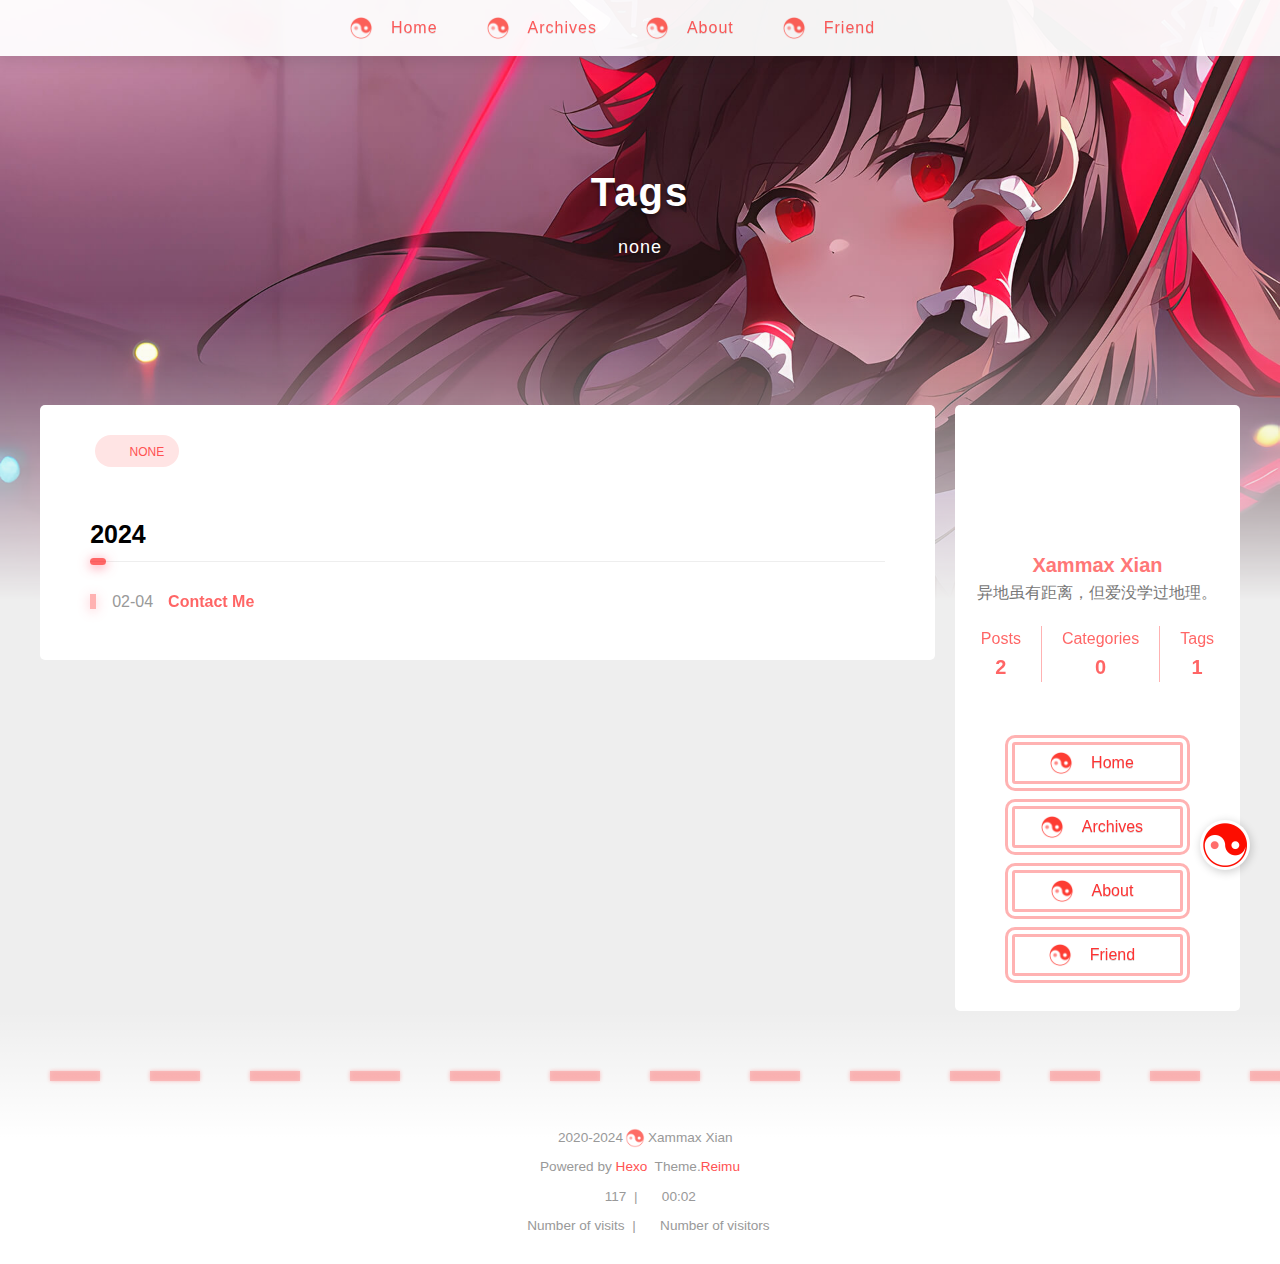
<file: tags/none/index.html>
<!DOCTYPE html>
  <html lang="en"  >
  <head>
  <meta charset="utf-8">
  

  

  
  <title>
    Tag: none |
    
    XAMMAX
  </title>
  <meta name="viewport" content="width=device-width, initial-scale=1, shrink-to-fit=no">
  <link rel="preload" href="https://fonts.googleapis.com/css?family=Mulish:300,300italic,400,400italic,700,700italic%7CNoto%20Serif%20SC:300,300italic,400,400italic,700,700italic%7CUbuntu%20Mono:300,300italic,400,400italic,700,700italic&display=swap&subset=latin,latin-ext" as="style" onload="this.onload&#x3D;null;this.rel&#x3D;&#39;stylesheet&#39;">
  
<link rel="stylesheet" href="https://npm.webcache.cn/@fortawesome/fontawesome-free@6.5.1/css/regular.min.css">
<link rel="stylesheet" href="https://npm.webcache.cn/@fortawesome/fontawesome-free@6.5.1/css/solid.min.css">

  <link rel="preload" href="https://npm.webcache.cn/@fortawesome/fontawesome-free@6.5.1/css/brands.min.css" as="style" onload="this.onload&#x3D;null;this.rel&#x3D;&#39;stylesheet&#39;"><link rel="preload" href="https://npm.webcache.cn/@fortawesome/fontawesome-free@6.5.1/css/v5-font-face.min.css" as="style" onload="this.onload&#x3D;null;this.rel&#x3D;&#39;stylesheet&#39;"><link rel="preload" href="https://npm.webcache.cn/@fortawesome/fontawesome-free@6.5.1/css/v4-font-face.min.css" as="style" onload="this.onload&#x3D;null;this.rel&#x3D;&#39;stylesheet&#39;">
  
<link rel="stylesheet" href="/css/loader.css">

  <meta name="description" content="异地虽有距离，但爱没学过地理。">
<meta property="og:type" content="website">
<meta property="og:title" content="XAMMAX">
<meta property="og:url" content="http://aaaxam.github.io/tags/none/index.html">
<meta property="og:site_name" content="XAMMAX">
<meta property="og:description" content="异地虽有距离，但爱没学过地理。">
<meta property="og:locale" content="en_US">
<meta property="article:author" content="Xammax Xian">
<meta name="twitter:card" content="summary">
<meta name="twitter:creator" content="@https:&#x2F;&#x2F;twitter.com&#x2F;aaaaaaxam">
  
    <link rel="alternate" href="/atom.xml" title="XAMMAX" type="application/atom+xml">
  
  
    <link rel="shortcut icon" href="/images/favicon.ico">
  
  
    
<link rel="stylesheet" href="https://npm.webcache.cn/typeface-source-code-pro@1.1.13/index.css">

  
  
<link rel="stylesheet" href="/css/style.css">

  
    
<link rel="stylesheet" href="https://npm.webcache.cn/@fancyapps/fancybox@3.5.7/dist/jquery.fancybox.min.css">

  
  
  
  
  
<script src="https://npm.webcache.cn/pace-js@1.2.4/pace.min.js"></script>

  
    
<link rel="stylesheet" href="https://npm.webcache.cn/wowjs@1.1.3/css/libs/animate.css">

    
<script src="https://npm.webcache.cn/wowjs@1.1.3/dist/wow.min.js"></script>

    <script>
      new WOW({
        offset: 0,
        mobile: true,
        live: false
      }).init();
    </script>
  
  
    <script src="/sw.js"></script>
  
<meta name="generator" content="Hexo 6.3.0"></head>

  <body>
    
  <div id='loader'>
    <div class="loading-left-bg"></div>
    <div class="loading-right-bg"></div>
    <div class="spinner-box">
      <div class="loading-taichi">
        <svg width="150" height="150" viewBox="0 0 1024 1024" class="icon" version="1.1" xmlns="http://www.w3.org/2000/svg" shape-rendering="geometricPrecision">
          <path d="M303.5 432A80 80 0 0 1 291.5 592A80 80 0 0 1 303.5 432z" fill="#ff6e6b" />
          <path d="M512 65A447 447 0 0 1 512 959L512 929A417 417 0 0 0 512 95A417 417 0 0 0 512 929L512 959A447 447 0 0 1 512 65z" fill="#fd0d00" />
          <path d="M512 95A417 417 0 0 1 929 512A208.5 208.5 0 0 1 720.5 720.5L720.5 592A80 80 0 0 0 720.5 432A80 80 0 0 0 720.5 592L720.5 720.5A208.5 208.5 0 0 1 512 512A208.5 208.5 0 0 0 303.5 303.5A208.5 208.5 0 0 0 95 512A417 417 0 0 1 512 95" fill="#fd0d00" />
        </svg>
      </div>
      <div class="loading-word">少女祈祷中...</div>
    </div>
  </div>
  </div>
  <script>
    var time = null;
    const startLoading = () => {
      time = Date.now();
      document.getElementById('loader').classList.remove("loading");
    }
    const endLoading = () => {
      if (!time) {
        document.body.style.overflow = 'auto';
        document.getElementById('loader').classList.add("loading");
      } else {
        if (Date.now() - time > 500) {
          time = null;
          document.body.style.overflow = 'auto';
          document.getElementById('loader').classList.add("loading");
        } else {
          setTimeout(endLoading, 500 - (Date.now() - time));
          time = null;
        }
      }
    }
    window.addEventListener('load', endLoading);
    document.getElementById('loader').addEventListener('click', endLoading);
  </script>


    <div id="container">
      <div id="wrap">
        <div id="header-nav">
  <nav id="main-nav">
    
      <span class="main-nav-link-wrap">
        <span class="main-nav-icon"></span>
        <a class="main-nav-link" href="/">Home</a>
      </span>
    
      <span class="main-nav-link-wrap">
        <span class="main-nav-icon"></span>
        <a class="main-nav-link" href="/archives">Archives</a>
      </span>
    
      <span class="main-nav-link-wrap">
        <span class="main-nav-icon"></span>
        <a class="main-nav-link" href="/about">About</a>
      </span>
    
      <span class="main-nav-link-wrap">
        <span class="main-nav-icon"></span>
        <a class="main-nav-link" href="/friend">Friend</a>
      </span>
    
    <a id="main-nav-toggle" class="nav-icon"></a>
  </nav>
  <nav id="sub-nav">
    
      <a id="nav-rss-link" class="nav-icon" href="/atom.xml" title="RSS Feed"></a>
    
    
    
  </nav>
</div>
<header id="header">
  
    <img fetchpriority="high" src="/images/banner.jpg" alt="">
  
  <div id="header-outer" class="outer">
    <div id="header-title" class="inner">
      <div id="logo-wrap">
        
          
          
            <a href="/" id="logo">
              <h1>Tags</h1>
            </a>
          
        
      </div>
      
        
        <h2 id="subtitle-wrap">
          
            <a href="/" id="subtitle">none</a>
          
        </h2>
      
    </div>
  </div>
</header>

        <div id="content" class="outer">
          
          <section id="main">
<div class="archives-outer-wrap wow fadeInUp">
  <div class="tag-wrap">
    
      <div class="archives-tag-list-item">
        <a class="archives-tag-list-link" href="/tags/none/">none</a>
      </div>
    
  </div>
  <div class="category-wrap">
    
  </div>
  
  
    
    
      
      
      <section class="archives-wrap wow fadeInUp">
        <div class="archive-year-wrap">
          <a href="/archives/2024" class="archive-year">2024</a>
        </div>
        <div class="archives">
          <ul>
            
            <li class="archive-article">
  <div class="archive-article-date-wrap">
    <a href="/2024/02/04/Contact%20Me/">
      <time class="dt-published" datetime="2024-02-04T08:57:27.000Z" itemprop="datePublished">02-04</time>
    </a>
  </div>
  <div class="archive-article-title-wrap">
    
      
        <a class="archive-article-title" href="/2024/02/04/Contact%20Me/">Contact Me</a>
      
    
  </div>
</li>

            
            
          </ul>
        </div>
      </section>
  
  </div>



</section>
          
            <aside id="sidebar">
  <div class="sidebar-wrap wow fadeInRight ">
    
      <div class="sidebar-author">
  <img data-src="/avatar/avatar.jpg" data-sizes="auto" alt="Xammax Xian" class="lazyload">
  <div class="sidebar-author-name">Xammax Xian</div>
  <div class="sidebar-description">异地虽有距离，但爱没学过地理。</div>
</div>
<div class="sidebar-state">
  <div class="sidebar-state-article">
    <div>Posts</div>
    <div class="sidebar-state-number">2</div>
  </div>
  <div class="sidebar-state-category">
    <div>Categories</div>
    <div class="sidebar-state-number">0</div>
  </div>
  <div class="sidebar-state-tag">
    <div>Tags</div>
    <div class="sidebar-state-number">1</div>
  </div>
</div>
<div class="sidebar-social">
  
</div>
<div class="sidebar-menu">
  
    <div class="sidebar-menu-link-wrap">
      <a class="sidebar-menu-link-dummy" href="/"></a>
      <span class="sidebar-menu-icon"></span>
      <div class="sidebar-menu-link">Home</div>
    </div>
  
    <div class="sidebar-menu-link-wrap">
      <a class="sidebar-menu-link-dummy" href="/archives"></a>
      <span class="sidebar-menu-icon"></span>
      <div class="sidebar-menu-link">Archives</div>
    </div>
  
    <div class="sidebar-menu-link-wrap">
      <a class="sidebar-menu-link-dummy" href="/about"></a>
      <span class="sidebar-menu-icon"></span>
      <div class="sidebar-menu-link">About</div>
    </div>
  
    <div class="sidebar-menu-link-wrap">
      <a class="sidebar-menu-link-dummy" href="/friend"></a>
      <span class="sidebar-menu-icon"></span>
      <div class="sidebar-menu-link">Friend</div>
    </div>
  
</div>

    
    
  </div>

  
</aside>

          
        </div>
        <footer id="footer" class="wow fadeInUp">
  <div style="width: 100%; overflow: hidden">
    <div class="footer-line"></div>
  </div>
  <div class="outer">
    <div id="footer-info" class="inner">
      
      <div>
        <span class="icon-copyright"></span>
        2020-2024
        <span class="footer-info-sep"></span>
        Xammax Xian
      </div>
      
        <div>
          Powered by&nbsp;<a href="https://hexo.io/" target="_blank">Hexo</a>&nbsp;
          Theme.<a href="https://github.com/D-Sketon/hexo-theme-reimu" target="_blank">Reimu</a>
        </div>
      
      
        <div>
          <span class="icon-brush"></span>
          117
          &nbsp;|&nbsp;
          <span class="icon-coffee"></span>
          00:02
        </div>
      
      
        <div>
          <span class="icon-eye"></span>
          <span id="busuanzi_container_site_pv">Number of visits&nbsp;<span id="busuanzi_value_site_pv"></span></span>
          &nbsp;|&nbsp;
          <span class="icon-user"></span>
          <span id="busuanzi_container_site_uv">Number of visitors&nbsp;<span id="busuanzi_value_site_uv"></span></span>
        </div>
      
    </div>
  </div>
</footer>

        <div class="sidebar-top">
          <img src="/images/taichi.png" height="50" width="50" />
          <div class="arrow-up"></div>
        </div>
        <div id="mask"></div>
      </div>
      <nav id="mobile-nav">
  <div class="sidebar-wrap">
    
      <div class="sidebar-author">
  <img data-src="/avatar/avatar.jpg" data-sizes="auto" alt="Xammax Xian" class="lazyload">
  <div class="sidebar-author-name">Xammax Xian</div>
  <div class="sidebar-description">异地虽有距离，但爱没学过地理。</div>
</div>
<div class="sidebar-state">
  <div class="sidebar-state-article">
    <div>Posts</div>
    <div class="sidebar-state-number">2</div>
  </div>
  <div class="sidebar-state-category">
    <div>Categories</div>
    <div class="sidebar-state-number">0</div>
  </div>
  <div class="sidebar-state-tag">
    <div>Tags</div>
    <div class="sidebar-state-number">1</div>
  </div>
</div>
<div class="sidebar-social">
  
</div>
<div class="sidebar-menu">
  
    <div class="sidebar-menu-link-wrap">
      <a class="sidebar-menu-link-dummy" href="/"></a>
      <span class="sidebar-menu-icon"></span>
      <div class="sidebar-menu-link">Home</div>
    </div>
  
    <div class="sidebar-menu-link-wrap">
      <a class="sidebar-menu-link-dummy" href="/archives"></a>
      <span class="sidebar-menu-icon"></span>
      <div class="sidebar-menu-link">Archives</div>
    </div>
  
    <div class="sidebar-menu-link-wrap">
      <a class="sidebar-menu-link-dummy" href="/about"></a>
      <span class="sidebar-menu-icon"></span>
      <div class="sidebar-menu-link">About</div>
    </div>
  
    <div class="sidebar-menu-link-wrap">
      <a class="sidebar-menu-link-dummy" href="/friend"></a>
      <span class="sidebar-menu-icon"></span>
      <div class="sidebar-menu-link">Friend</div>
    </div>
  
</div>

    
  </div>
  
</nav>

    </div>
    <div class="site-search">
      <div class="reimu-popup popup">
        <div class="reimu-search">
          <span class="reimu-search-input-icon"></span>
          <div class="reimu-search-input" id="reimu-search-input"></div>
        </div>
        <div class="reimu-results">
          <div id="reimu-stats"></div>
          <div id="reimu-hits"></div>
          <div id="reimu-pagination" class="reimu-pagination"></div>
        </div>
        <span class="popup-btn-close"></span>
      </div>
    </div>
    
<script src="https://npm.webcache.cn/jquery@3.7.1/dist/jquery.min.js"></script>


<script src="https://npm.webcache.cn/lazysizes@5.3.2/lazysizes.min.js"></script>


<script src="https://npm.webcache.cn/clipboard@2.0.11/dist/clipboard.min.js"></script>



  
<script src="https://npm.webcache.cn/@fancyapps/fancybox@3.5.7/dist/jquery.fancybox.min.js" defer></script>



  
<script src="https://npm.webcache.cn/busuanzi@2.3.0/bsz.pure.mini.js" async></script>






<script src="/js/pjax_script.js" data-pjax></script>



















  
<script src="https://npm.webcache.cn/mouse-firework@0.0.4/dist/index.umd.js"></script>

  <script>
    firework(JSON.parse('{"excludeElements":["a"],"particles":[{"shape":"circle","move":["emit"],"easing":"easeOutExpo","colors":["#ff5252","#ff7c7c","#ffafaf","#ffd0d0"],"number":20,"duration":[1200,1800],"shapeOptions":{"radius":[16,32],"alpha":[0.3,0.5]}},{"shape":"circle","move":["diffuse"],"easing":"easeOutExpo","colors":["#ff0000"],"number":1,"duration":[1200,1800],"shapeOptions":{"radius":20,"alpha":[0.2,0.5],"lineWidth":6}}]}'))
  </script>







<script src="/js/script.js"></script>



  <script>
    console.log(String.raw`%c 
 ______     ______     __     __    __     __  __    
/\  == \   /\  ___\   /\ \   /\ "-./  \   /\ \/\ \   
\ \  __<   \ \  __\   \ \ \  \ \ \-./\ \  \ \ \_\ \  
 \ \_\ \_\  \ \_____\  \ \_\  \ \_\ \ \_\  \ \_____\ 
  \/_/ /_/   \/_____/   \/_/   \/_/  \/_/   \/_____/ 
                                                  
`,'color: #ff5252;')
    console.log('%c Theme.Reimu v' + '0.1.0' + ' %c https://github.com/D-Sketon/hexo-theme-reimu ', 'color: white; background: #ff5252; padding:5px 0;', 'padding:4px;border:1px solid #ff5252;')
  </script>
  

  <!-- hexo injector body_end start -->
<script src="/js/insert_highlight.js" data-pjax></script>
<!-- hexo injector body_end end --></body>
  </html>
</file>
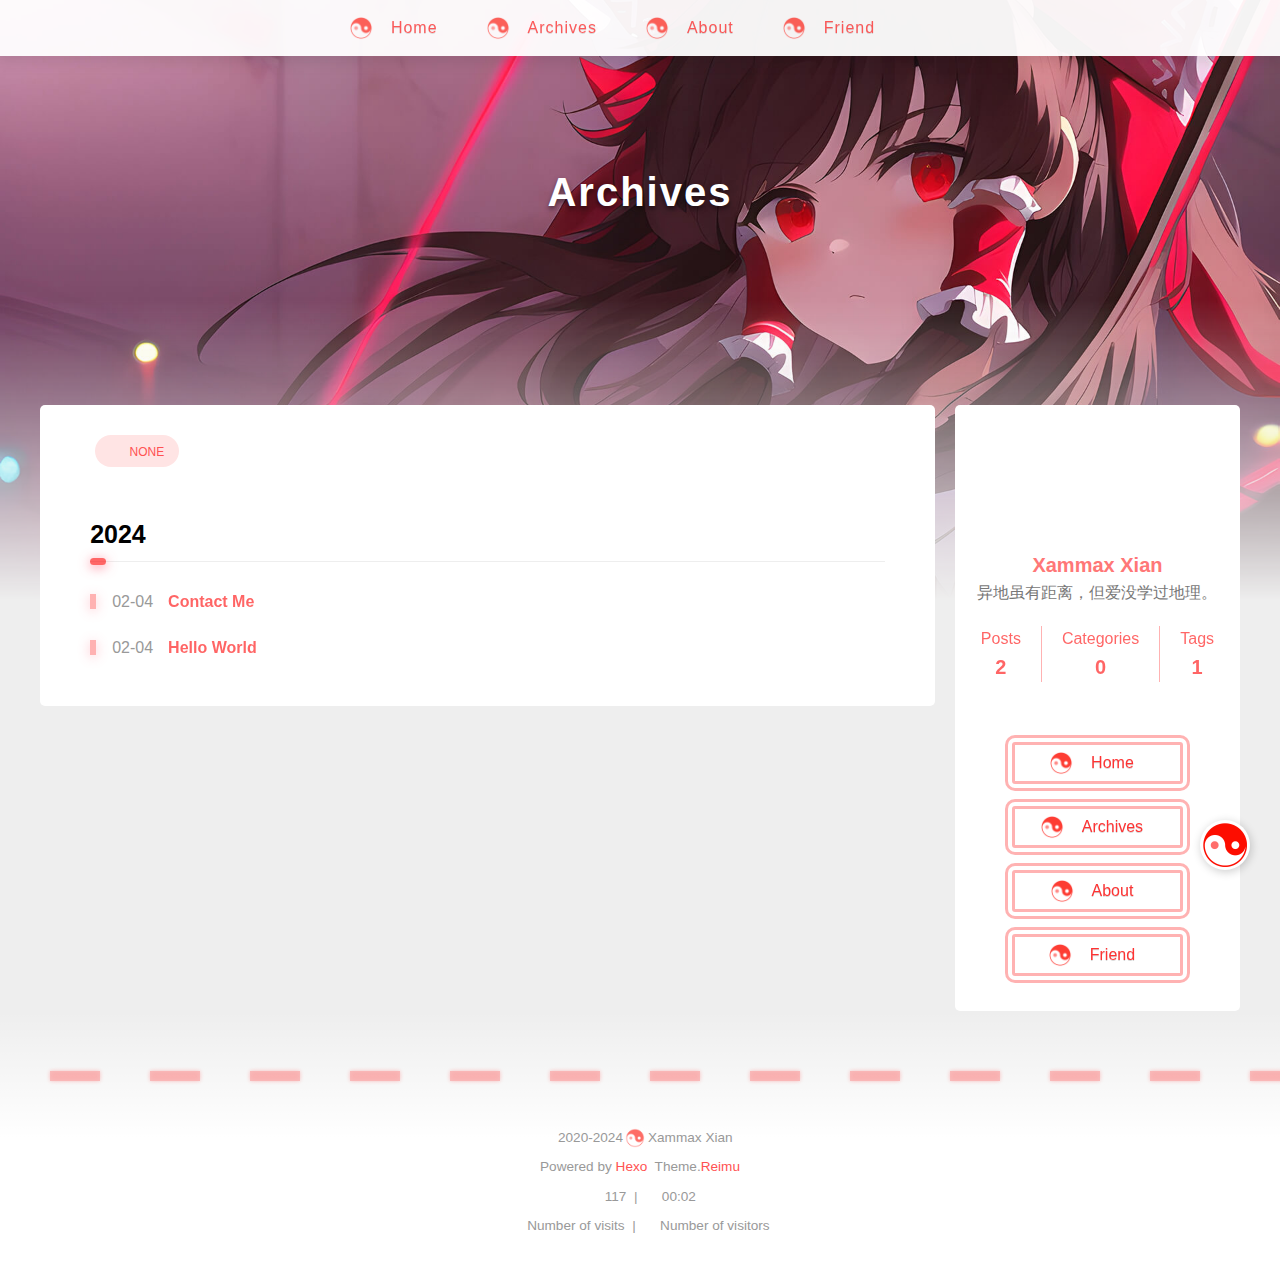
<file: archives/2024/02/index.html>
<!DOCTYPE html>
  <html lang="en"  >
  <head>
  <meta charset="utf-8">
  

  

  
  <title>
    Archives: 2024/2 |
    
    XAMMAX
  </title>
  <meta name="viewport" content="width=device-width, initial-scale=1, shrink-to-fit=no">
  <link rel="preload" href="https://fonts.googleapis.com/css?family=Mulish:300,300italic,400,400italic,700,700italic%7CNoto%20Serif%20SC:300,300italic,400,400italic,700,700italic%7CUbuntu%20Mono:300,300italic,400,400italic,700,700italic&display=swap&subset=latin,latin-ext" as="style" onload="this.onload&#x3D;null;this.rel&#x3D;&#39;stylesheet&#39;">
  
<link rel="stylesheet" href="https://npm.webcache.cn/@fortawesome/fontawesome-free@6.5.1/css/regular.min.css">
<link rel="stylesheet" href="https://npm.webcache.cn/@fortawesome/fontawesome-free@6.5.1/css/solid.min.css">

  <link rel="preload" href="https://npm.webcache.cn/@fortawesome/fontawesome-free@6.5.1/css/brands.min.css" as="style" onload="this.onload&#x3D;null;this.rel&#x3D;&#39;stylesheet&#39;"><link rel="preload" href="https://npm.webcache.cn/@fortawesome/fontawesome-free@6.5.1/css/v5-font-face.min.css" as="style" onload="this.onload&#x3D;null;this.rel&#x3D;&#39;stylesheet&#39;"><link rel="preload" href="https://npm.webcache.cn/@fortawesome/fontawesome-free@6.5.1/css/v4-font-face.min.css" as="style" onload="this.onload&#x3D;null;this.rel&#x3D;&#39;stylesheet&#39;">
  
<link rel="stylesheet" href="/css/loader.css">

  <meta name="description" content="异地虽有距离，但爱没学过地理。">
<meta property="og:type" content="website">
<meta property="og:title" content="XAMMAX">
<meta property="og:url" content="http://aaaxam.github.io/archives/2024/02/index.html">
<meta property="og:site_name" content="XAMMAX">
<meta property="og:description" content="异地虽有距离，但爱没学过地理。">
<meta property="og:locale" content="en_US">
<meta property="article:author" content="Xammax Xian">
<meta name="twitter:card" content="summary">
<meta name="twitter:creator" content="@https:&#x2F;&#x2F;twitter.com&#x2F;aaaaaaxam">
  
    <link rel="alternate" href="/atom.xml" title="XAMMAX" type="application/atom+xml">
  
  
    <link rel="shortcut icon" href="/images/favicon.ico">
  
  
    
<link rel="stylesheet" href="https://npm.webcache.cn/typeface-source-code-pro@1.1.13/index.css">

  
  
<link rel="stylesheet" href="/css/style.css">

  
    
<link rel="stylesheet" href="https://npm.webcache.cn/@fancyapps/fancybox@3.5.7/dist/jquery.fancybox.min.css">

  
  
  
  
  
<script src="https://npm.webcache.cn/pace-js@1.2.4/pace.min.js"></script>

  
    
<link rel="stylesheet" href="https://npm.webcache.cn/wowjs@1.1.3/css/libs/animate.css">

    
<script src="https://npm.webcache.cn/wowjs@1.1.3/dist/wow.min.js"></script>

    <script>
      new WOW({
        offset: 0,
        mobile: true,
        live: false
      }).init();
    </script>
  
  
    <script src="/sw.js"></script>
  
<meta name="generator" content="Hexo 6.3.0"></head>

  <body>
    
  <div id='loader'>
    <div class="loading-left-bg"></div>
    <div class="loading-right-bg"></div>
    <div class="spinner-box">
      <div class="loading-taichi">
        <svg width="150" height="150" viewBox="0 0 1024 1024" class="icon" version="1.1" xmlns="http://www.w3.org/2000/svg" shape-rendering="geometricPrecision">
          <path d="M303.5 432A80 80 0 0 1 291.5 592A80 80 0 0 1 303.5 432z" fill="#ff6e6b" />
          <path d="M512 65A447 447 0 0 1 512 959L512 929A417 417 0 0 0 512 95A417 417 0 0 0 512 929L512 959A447 447 0 0 1 512 65z" fill="#fd0d00" />
          <path d="M512 95A417 417 0 0 1 929 512A208.5 208.5 0 0 1 720.5 720.5L720.5 592A80 80 0 0 0 720.5 432A80 80 0 0 0 720.5 592L720.5 720.5A208.5 208.5 0 0 1 512 512A208.5 208.5 0 0 0 303.5 303.5A208.5 208.5 0 0 0 95 512A417 417 0 0 1 512 95" fill="#fd0d00" />
        </svg>
      </div>
      <div class="loading-word">少女祈祷中...</div>
    </div>
  </div>
  </div>
  <script>
    var time = null;
    const startLoading = () => {
      time = Date.now();
      document.getElementById('loader').classList.remove("loading");
    }
    const endLoading = () => {
      if (!time) {
        document.body.style.overflow = 'auto';
        document.getElementById('loader').classList.add("loading");
      } else {
        if (Date.now() - time > 500) {
          time = null;
          document.body.style.overflow = 'auto';
          document.getElementById('loader').classList.add("loading");
        } else {
          setTimeout(endLoading, 500 - (Date.now() - time));
          time = null;
        }
      }
    }
    window.addEventListener('load', endLoading);
    document.getElementById('loader').addEventListener('click', endLoading);
  </script>


    <div id="container">
      <div id="wrap">
        <div id="header-nav">
  <nav id="main-nav">
    
      <span class="main-nav-link-wrap">
        <span class="main-nav-icon"></span>
        <a class="main-nav-link" href="/">Home</a>
      </span>
    
      <span class="main-nav-link-wrap">
        <span class="main-nav-icon"></span>
        <a class="main-nav-link" href="/archives">Archives</a>
      </span>
    
      <span class="main-nav-link-wrap">
        <span class="main-nav-icon"></span>
        <a class="main-nav-link" href="/about">About</a>
      </span>
    
      <span class="main-nav-link-wrap">
        <span class="main-nav-icon"></span>
        <a class="main-nav-link" href="/friend">Friend</a>
      </span>
    
    <a id="main-nav-toggle" class="nav-icon"></a>
  </nav>
  <nav id="sub-nav">
    
      <a id="nav-rss-link" class="nav-icon" href="/atom.xml" title="RSS Feed"></a>
    
    
    
  </nav>
</div>
<header id="header">
  
    <img fetchpriority="high" src="/images/banner.jpg" alt="">
  
  <div id="header-outer" class="outer">
    <div id="header-title" class="inner">
      <div id="logo-wrap">
        
          
          
            <a href="/" id="logo">
              <h1>Archives</h1>
            </a>
          
        
      </div>
      
        
        <h2 id="subtitle-wrap">
          
        </h2>
      
    </div>
  </div>
</header>

        <div id="content" class="outer">
          
          <section id="main">
<div class="archives-outer-wrap wow fadeInUp">
  <div class="tag-wrap">
    
      <div class="archives-tag-list-item">
        <a class="archives-tag-list-link" href="/tags/none/">none</a>
      </div>
    
  </div>
  <div class="category-wrap">
    
  </div>
  
  
    
    
      
      
      <section class="archives-wrap wow fadeInUp">
        <div class="archive-year-wrap">
          <a href="/archives/2024" class="archive-year">2024</a>
        </div>
        <div class="archives">
          <ul>
            
            <li class="archive-article">
  <div class="archive-article-date-wrap">
    <a href="/2024/02/04/Contact%20Me/">
      <time class="dt-published" datetime="2024-02-04T08:57:27.000Z" itemprop="datePublished">02-04</time>
    </a>
  </div>
  <div class="archive-article-title-wrap">
    
      
        <a class="archive-article-title" href="/2024/02/04/Contact%20Me/">Contact Me</a>
      
    
  </div>
</li>

            
    
    
            <li class="archive-article">
  <div class="archive-article-date-wrap">
    <a href="/2024/02/04/hello-world/">
      <time class="dt-published" datetime="2024-02-04T01:46:26.882Z" itemprop="datePublished">02-04</time>
    </a>
  </div>
  <div class="archive-article-title-wrap">
    
      
        <a class="archive-article-title" href="/2024/02/04/hello-world/">Hello World</a>
      
    
  </div>
</li>

            
            
          </ul>
        </div>
      </section>
  
  </div>



</section>
          
            <aside id="sidebar">
  <div class="sidebar-wrap wow fadeInRight ">
    
      <div class="sidebar-author">
  <img data-src="/avatar/avatar.jpg" data-sizes="auto" alt="Xammax Xian" class="lazyload">
  <div class="sidebar-author-name">Xammax Xian</div>
  <div class="sidebar-description">异地虽有距离，但爱没学过地理。</div>
</div>
<div class="sidebar-state">
  <div class="sidebar-state-article">
    <div>Posts</div>
    <div class="sidebar-state-number">2</div>
  </div>
  <div class="sidebar-state-category">
    <div>Categories</div>
    <div class="sidebar-state-number">0</div>
  </div>
  <div class="sidebar-state-tag">
    <div>Tags</div>
    <div class="sidebar-state-number">1</div>
  </div>
</div>
<div class="sidebar-social">
  
</div>
<div class="sidebar-menu">
  
    <div class="sidebar-menu-link-wrap">
      <a class="sidebar-menu-link-dummy" href="/"></a>
      <span class="sidebar-menu-icon"></span>
      <div class="sidebar-menu-link">Home</div>
    </div>
  
    <div class="sidebar-menu-link-wrap">
      <a class="sidebar-menu-link-dummy" href="/archives"></a>
      <span class="sidebar-menu-icon"></span>
      <div class="sidebar-menu-link">Archives</div>
    </div>
  
    <div class="sidebar-menu-link-wrap">
      <a class="sidebar-menu-link-dummy" href="/about"></a>
      <span class="sidebar-menu-icon"></span>
      <div class="sidebar-menu-link">About</div>
    </div>
  
    <div class="sidebar-menu-link-wrap">
      <a class="sidebar-menu-link-dummy" href="/friend"></a>
      <span class="sidebar-menu-icon"></span>
      <div class="sidebar-menu-link">Friend</div>
    </div>
  
</div>

    
    
  </div>

  
</aside>

          
        </div>
        <footer id="footer" class="wow fadeInUp">
  <div style="width: 100%; overflow: hidden">
    <div class="footer-line"></div>
  </div>
  <div class="outer">
    <div id="footer-info" class="inner">
      
      <div>
        <span class="icon-copyright"></span>
        2020-2024
        <span class="footer-info-sep"></span>
        Xammax Xian
      </div>
      
        <div>
          Powered by&nbsp;<a href="https://hexo.io/" target="_blank">Hexo</a>&nbsp;
          Theme.<a href="https://github.com/D-Sketon/hexo-theme-reimu" target="_blank">Reimu</a>
        </div>
      
      
        <div>
          <span class="icon-brush"></span>
          117
          &nbsp;|&nbsp;
          <span class="icon-coffee"></span>
          00:02
        </div>
      
      
        <div>
          <span class="icon-eye"></span>
          <span id="busuanzi_container_site_pv">Number of visits&nbsp;<span id="busuanzi_value_site_pv"></span></span>
          &nbsp;|&nbsp;
          <span class="icon-user"></span>
          <span id="busuanzi_container_site_uv">Number of visitors&nbsp;<span id="busuanzi_value_site_uv"></span></span>
        </div>
      
    </div>
  </div>
</footer>

        <div class="sidebar-top">
          <img src="/images/taichi.png" height="50" width="50" />
          <div class="arrow-up"></div>
        </div>
        <div id="mask"></div>
      </div>
      <nav id="mobile-nav">
  <div class="sidebar-wrap">
    
      <div class="sidebar-author">
  <img data-src="/avatar/avatar.jpg" data-sizes="auto" alt="Xammax Xian" class="lazyload">
  <div class="sidebar-author-name">Xammax Xian</div>
  <div class="sidebar-description">异地虽有距离，但爱没学过地理。</div>
</div>
<div class="sidebar-state">
  <div class="sidebar-state-article">
    <div>Posts</div>
    <div class="sidebar-state-number">2</div>
  </div>
  <div class="sidebar-state-category">
    <div>Categories</div>
    <div class="sidebar-state-number">0</div>
  </div>
  <div class="sidebar-state-tag">
    <div>Tags</div>
    <div class="sidebar-state-number">1</div>
  </div>
</div>
<div class="sidebar-social">
  
</div>
<div class="sidebar-menu">
  
    <div class="sidebar-menu-link-wrap">
      <a class="sidebar-menu-link-dummy" href="/"></a>
      <span class="sidebar-menu-icon"></span>
      <div class="sidebar-menu-link">Home</div>
    </div>
  
    <div class="sidebar-menu-link-wrap">
      <a class="sidebar-menu-link-dummy" href="/archives"></a>
      <span class="sidebar-menu-icon"></span>
      <div class="sidebar-menu-link">Archives</div>
    </div>
  
    <div class="sidebar-menu-link-wrap">
      <a class="sidebar-menu-link-dummy" href="/about"></a>
      <span class="sidebar-menu-icon"></span>
      <div class="sidebar-menu-link">About</div>
    </div>
  
    <div class="sidebar-menu-link-wrap">
      <a class="sidebar-menu-link-dummy" href="/friend"></a>
      <span class="sidebar-menu-icon"></span>
      <div class="sidebar-menu-link">Friend</div>
    </div>
  
</div>

    
  </div>
  
</nav>

    </div>
    <div class="site-search">
      <div class="reimu-popup popup">
        <div class="reimu-search">
          <span class="reimu-search-input-icon"></span>
          <div class="reimu-search-input" id="reimu-search-input"></div>
        </div>
        <div class="reimu-results">
          <div id="reimu-stats"></div>
          <div id="reimu-hits"></div>
          <div id="reimu-pagination" class="reimu-pagination"></div>
        </div>
        <span class="popup-btn-close"></span>
      </div>
    </div>
    
<script src="https://npm.webcache.cn/jquery@3.7.1/dist/jquery.min.js"></script>


<script src="https://npm.webcache.cn/lazysizes@5.3.2/lazysizes.min.js"></script>


<script src="https://npm.webcache.cn/clipboard@2.0.11/dist/clipboard.min.js"></script>



  
<script src="https://npm.webcache.cn/@fancyapps/fancybox@3.5.7/dist/jquery.fancybox.min.js" defer></script>



  
<script src="https://npm.webcache.cn/busuanzi@2.3.0/bsz.pure.mini.js" async></script>






<script src="/js/pjax_script.js" data-pjax></script>



















  
<script src="https://npm.webcache.cn/mouse-firework@0.0.4/dist/index.umd.js"></script>

  <script>
    firework(JSON.parse('{"excludeElements":["a"],"particles":[{"shape":"circle","move":["emit"],"easing":"easeOutExpo","colors":["#ff5252","#ff7c7c","#ffafaf","#ffd0d0"],"number":20,"duration":[1200,1800],"shapeOptions":{"radius":[16,32],"alpha":[0.3,0.5]}},{"shape":"circle","move":["diffuse"],"easing":"easeOutExpo","colors":["#ff0000"],"number":1,"duration":[1200,1800],"shapeOptions":{"radius":20,"alpha":[0.2,0.5],"lineWidth":6}}]}'))
  </script>







<script src="/js/script.js"></script>



  <script>
    console.log(String.raw`%c 
 ______     ______     __     __    __     __  __    
/\  == \   /\  ___\   /\ \   /\ "-./  \   /\ \/\ \   
\ \  __<   \ \  __\   \ \ \  \ \ \-./\ \  \ \ \_\ \  
 \ \_\ \_\  \ \_____\  \ \_\  \ \_\ \ \_\  \ \_____\ 
  \/_/ /_/   \/_____/   \/_/   \/_/  \/_/   \/_____/ 
                                                  
`,'color: #ff5252;')
    console.log('%c Theme.Reimu v' + '0.1.0' + ' %c https://github.com/D-Sketon/hexo-theme-reimu ', 'color: white; background: #ff5252; padding:5px 0;', 'padding:4px;border:1px solid #ff5252;')
  </script>
  

  <!-- hexo injector body_end start -->
<script src="/js/insert_highlight.js" data-pjax></script>
<!-- hexo injector body_end end --></body>
  </html>
</file>
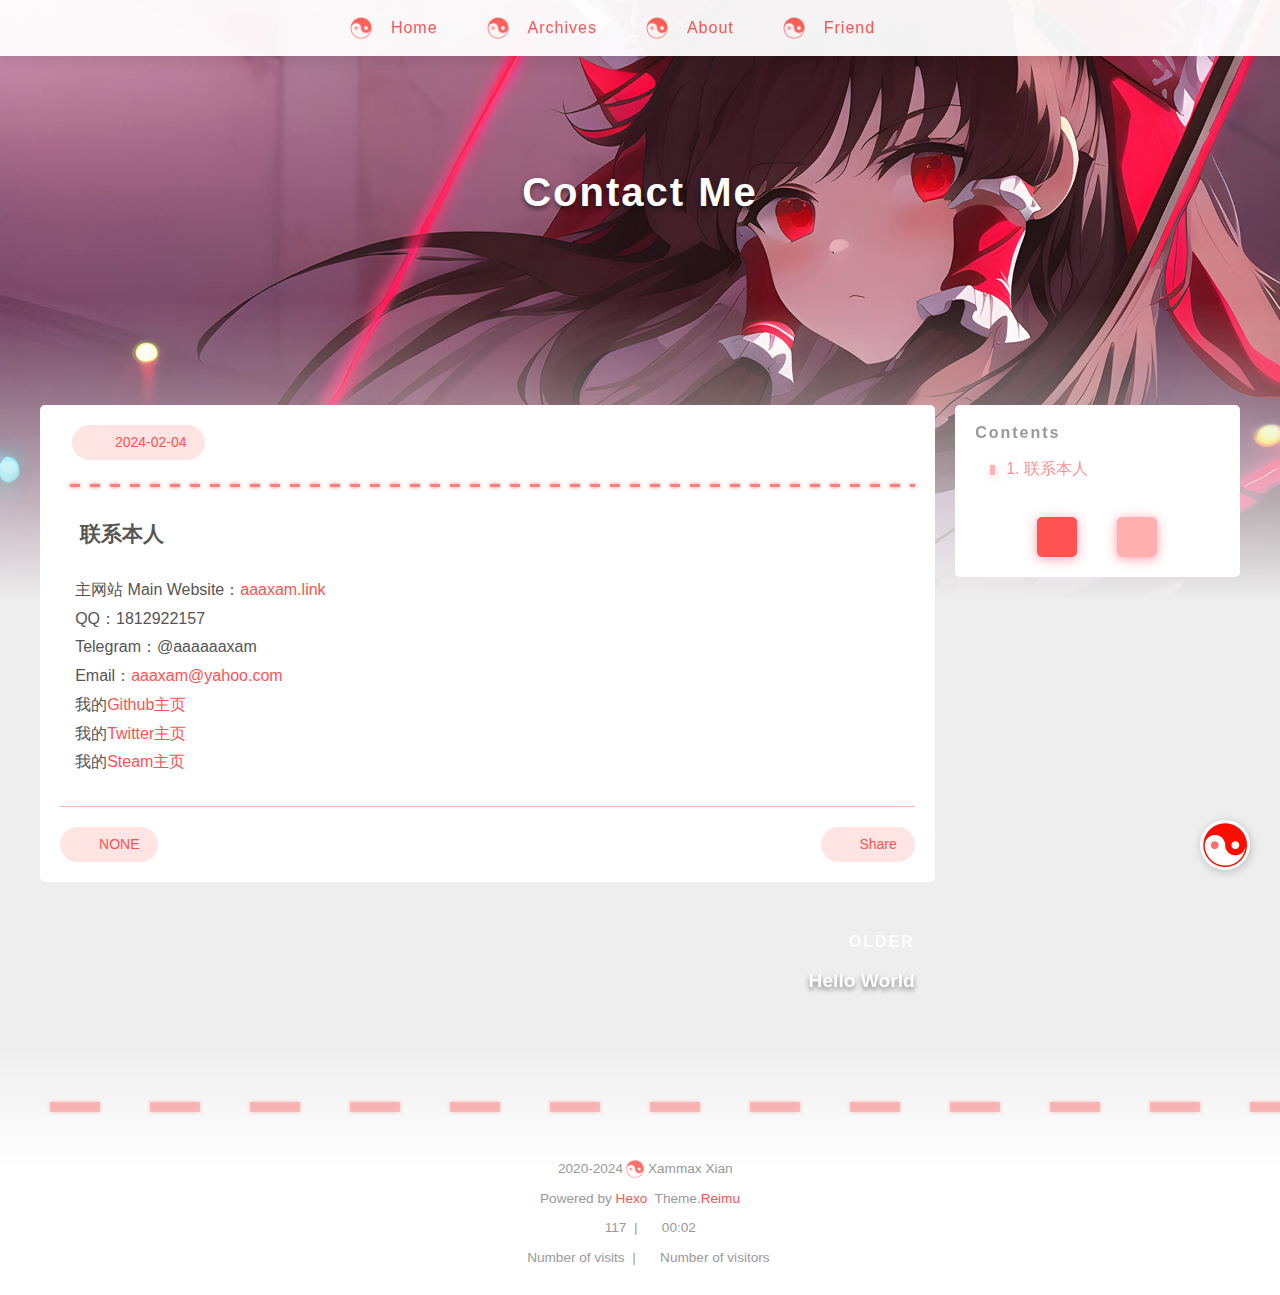
<file: 2024/02/04/Contact Me/index.html>
<!DOCTYPE html>
  <html lang="en"  >
  <head>
  <meta charset="utf-8">
  

  

  
  <title>
    Contact Me |
    
    XAMMAX
  </title>
  <meta name="viewport" content="width=device-width, initial-scale=1, shrink-to-fit=no">
  <link rel="preload" href="https://fonts.googleapis.com/css?family=Mulish:300,300italic,400,400italic,700,700italic%7CNoto%20Serif%20SC:300,300italic,400,400italic,700,700italic%7CUbuntu%20Mono:300,300italic,400,400italic,700,700italic&display=swap&subset=latin,latin-ext" as="style" onload="this.onload&#x3D;null;this.rel&#x3D;&#39;stylesheet&#39;">
  
<link rel="stylesheet" href="https://npm.webcache.cn/@fortawesome/fontawesome-free@6.5.1/css/regular.min.css">
<link rel="stylesheet" href="https://npm.webcache.cn/@fortawesome/fontawesome-free@6.5.1/css/solid.min.css">

  <link rel="preload" href="https://npm.webcache.cn/@fortawesome/fontawesome-free@6.5.1/css/brands.min.css" as="style" onload="this.onload&#x3D;null;this.rel&#x3D;&#39;stylesheet&#39;"><link rel="preload" href="https://npm.webcache.cn/@fortawesome/fontawesome-free@6.5.1/css/v5-font-face.min.css" as="style" onload="this.onload&#x3D;null;this.rel&#x3D;&#39;stylesheet&#39;"><link rel="preload" href="https://npm.webcache.cn/@fortawesome/fontawesome-free@6.5.1/css/v4-font-face.min.css" as="style" onload="this.onload&#x3D;null;this.rel&#x3D;&#39;stylesheet&#39;">
  
<link rel="stylesheet" href="/css/loader.css">

  <meta name="description" content="联系本人主网站 Main Website：aaaxam.linkQQ：1812922157Telegram：@aaaaaaxamEmail：&amp;#97;&amp;#x61;&amp;#97;&amp;#x78;&amp;#x61;&amp;#109;&amp;#x40;&amp;#x79;&amp;#97;&amp;#x68;&amp;#111;&amp;#x6f;&amp;#46;&amp;#99;&amp;#x6f;&amp;#x6d;我的Github主页我的Twitter主页我的Steam主页">
<meta property="og:type" content="article">
<meta property="og:title" content="Contact Me">
<meta property="og:url" content="http://aaaxam.github.io/2024/02/04/Contact%20Me/index.html">
<meta property="og:site_name" content="XAMMAX">
<meta property="og:description" content="联系本人主网站 Main Website：aaaxam.linkQQ：1812922157Telegram：@aaaaaaxamEmail：&amp;#97;&amp;#x61;&amp;#97;&amp;#x78;&amp;#x61;&amp;#109;&amp;#x40;&amp;#x79;&amp;#97;&amp;#x68;&amp;#111;&amp;#x6f;&amp;#46;&amp;#99;&amp;#x6f;&amp;#x6d;我的Github主页我的Twitter主页我的Steam主页">
<meta property="og:locale" content="en_US">
<meta property="article:published_time" content="2024-02-04T08:57:27.000Z">
<meta property="article:modified_time" content="2024-02-04T12:44:18.312Z">
<meta property="article:author" content="Xammax Xian">
<meta property="article:tag" content="none">
<meta name="twitter:card" content="summary">
<meta name="twitter:creator" content="@https:&#x2F;&#x2F;twitter.com&#x2F;aaaaaaxam">
  
    <link rel="alternate" href="/atom.xml" title="XAMMAX" type="application/atom+xml">
  
  
    <link rel="shortcut icon" href="/images/favicon.ico">
  
  
    
<link rel="stylesheet" href="https://npm.webcache.cn/typeface-source-code-pro@1.1.13/index.css">

  
  
<link rel="stylesheet" href="/css/style.css">

  
    
<link rel="stylesheet" href="https://npm.webcache.cn/@fancyapps/fancybox@3.5.7/dist/jquery.fancybox.min.css">

  
  
  
  
  
<script src="https://npm.webcache.cn/pace-js@1.2.4/pace.min.js"></script>

  
    
<link rel="stylesheet" href="https://npm.webcache.cn/wowjs@1.1.3/css/libs/animate.css">

    
<script src="https://npm.webcache.cn/wowjs@1.1.3/dist/wow.min.js"></script>

    <script>
      new WOW({
        offset: 0,
        mobile: true,
        live: false
      }).init();
    </script>
  
  
    <script src="/sw.js"></script>
  
<meta name="generator" content="Hexo 6.3.0"></head>

  <body>
    
  <div id='loader'>
    <div class="loading-left-bg"></div>
    <div class="loading-right-bg"></div>
    <div class="spinner-box">
      <div class="loading-taichi">
        <svg width="150" height="150" viewBox="0 0 1024 1024" class="icon" version="1.1" xmlns="http://www.w3.org/2000/svg" shape-rendering="geometricPrecision">
          <path d="M303.5 432A80 80 0 0 1 291.5 592A80 80 0 0 1 303.5 432z" fill="#ff6e6b" />
          <path d="M512 65A447 447 0 0 1 512 959L512 929A417 417 0 0 0 512 95A417 417 0 0 0 512 929L512 959A447 447 0 0 1 512 65z" fill="#fd0d00" />
          <path d="M512 95A417 417 0 0 1 929 512A208.5 208.5 0 0 1 720.5 720.5L720.5 592A80 80 0 0 0 720.5 432A80 80 0 0 0 720.5 592L720.5 720.5A208.5 208.5 0 0 1 512 512A208.5 208.5 0 0 0 303.5 303.5A208.5 208.5 0 0 0 95 512A417 417 0 0 1 512 95" fill="#fd0d00" />
        </svg>
      </div>
      <div class="loading-word">少女祈祷中...</div>
    </div>
  </div>
  </div>
  <script>
    var time = null;
    const startLoading = () => {
      time = Date.now();
      document.getElementById('loader').classList.remove("loading");
    }
    const endLoading = () => {
      if (!time) {
        document.body.style.overflow = 'auto';
        document.getElementById('loader').classList.add("loading");
      } else {
        if (Date.now() - time > 500) {
          time = null;
          document.body.style.overflow = 'auto';
          document.getElementById('loader').classList.add("loading");
        } else {
          setTimeout(endLoading, 500 - (Date.now() - time));
          time = null;
        }
      }
    }
    window.addEventListener('load', endLoading);
    document.getElementById('loader').addEventListener('click', endLoading);
  </script>


    <div id="container">
      <div id="wrap">
        <div id="header-nav">
  <nav id="main-nav">
    
      <span class="main-nav-link-wrap">
        <span class="main-nav-icon"></span>
        <a class="main-nav-link" href="/">Home</a>
      </span>
    
      <span class="main-nav-link-wrap">
        <span class="main-nav-icon"></span>
        <a class="main-nav-link" href="/archives">Archives</a>
      </span>
    
      <span class="main-nav-link-wrap">
        <span class="main-nav-icon"></span>
        <a class="main-nav-link" href="/about">About</a>
      </span>
    
      <span class="main-nav-link-wrap">
        <span class="main-nav-icon"></span>
        <a class="main-nav-link" href="/friend">Friend</a>
      </span>
    
    <a id="main-nav-toggle" class="nav-icon"></a>
  </nav>
  <nav id="sub-nav">
    
      <a id="nav-rss-link" class="nav-icon" href="/atom.xml" title="RSS Feed"></a>
    
    
    
  </nav>
</div>
<header id="header">
  
    <img fetchpriority="high" src="/images/banner.jpg" alt="Contact Me">
  
  <div id="header-outer" class="outer">
    <div id="header-title" class="inner">
      <div id="logo-wrap">
        
          
          
            <a href="/" id="logo">
              <h1>Contact Me</h1>
            </a>
          
        
      </div>
      
        
        <h2 id="subtitle-wrap">
          
        </h2>
      
    </div>
  </div>
</header>

        <div id="content" class="outer">
          
          <section id="main"><article id="contact me-Contact Me" class="h-entry article article-type-contact me" itemprop="blogPost" itemscope itemtype="https://schema.org/BlogPosting">
  <div class="article-inner">
    <div class="article-meta">
      <div class="article-date wow slideInLeft">
  <a href="/2024/02/04/Contact%20Me/" class="article-date-link">
    <time datetime="2024-02-04T08:57:27.000Z" itemprop="datePublished">2024-02-04</time>
  </a>
</div>

      

    </div>
    <div class="hr-line"></div>
    

    <div class="e-content article-entry" itemprop="articleBody">
      
        <h3 id="联系本人"><a href="#联系本人" class="headerlink" title="联系本人"></a>联系本人</h3><p>主网站 Main Website：<a target="_blank" rel="noopener" href="https://aaaxam.link/">aaaxam.link</a><br>QQ：1812922157<br>Telegram：@aaaaaaxam<br>Email：<a href="mailto:&#97;&#x61;&#97;&#x78;&#x61;&#109;&#x40;&#x79;&#97;&#x68;&#111;&#x6f;&#46;&#99;&#x6f;&#x6d;">&#97;&#x61;&#97;&#x78;&#x61;&#109;&#x40;&#x79;&#97;&#x68;&#111;&#x6f;&#46;&#99;&#x6f;&#x6d;</a><br>我的<a target="_blank" rel="noopener" href="https://github.com/aaaxam">Github主页</a><br>我的<a target="_blank" rel="noopener" href="https://twitter.com/aaaaaaxam">Twitter主页</a><br>我的<a target="_blank" rel="noopener" href="https://steamcommunity.com/id/aaaxam/">Steam主页</a></p>

      
    </div>
    <footer class="article-footer">
      <a data-url="http://aaaxam.github.io/2024/02/04/Contact%20Me/" data-id="cls7a35lh0000tknt22il0oex" data-title="Contact Me" class="article-share-link">Share</a>
      
      
      
      
      
      
  <ul class="article-tag-list" itemprop="keywords"><li class="article-tag-list-item"><a class="article-tag-list-link" href="/tags/none/" rel="tag">none</a></li></ul>


    </footer>
  </div>
  
    
  <nav id="article-nav" class="wow fadeInUp">
    
    
    <div class="article-nav-link-wrap article-nav-link-right">
      
        
        
          <img data-src="/images/banner.jpg" data-sizes="auto" alt="Hello World" class="lazyload">
        
      
      <a href="/2024/02/04/hello-world/"></a>
      <div class="article-nav-caption">Older</div>
      <h3 class="article-nav-title">
        
          Hello World
        
      </h3>
    </div>
    
  </nav>


  
</article>






</section>
          
            <aside id="sidebar">
  <div class="sidebar-wrap wow fadeInRight wrap-sticky">
    
      <div class="sidebar-toc-sidebar"><div class="sidebar-toc">
  <h3 class="toc-title">Contents</h3>
  <div class="sidebar-toc-wrapper"><ol class="toc"><li class="toc-item toc-level-3"><a class="toc-link" href="#%E8%81%94%E7%B3%BB%E6%9C%AC%E4%BA%BA"><span class="toc-number">1.</span> <span class="toc-text">联系本人</span></a></li></ol></div>
</div>
</div>
      <div class="sidebar-common-sidebar hidden"><div class="sidebar-author">
  <img data-src="/avatar/avatar.jpg" data-sizes="auto" alt="Xammax Xian" class="lazyload">
  <div class="sidebar-author-name">Xammax Xian</div>
  <div class="sidebar-description">异地虽有距离，但爱没学过地理。</div>
</div>
<div class="sidebar-state">
  <div class="sidebar-state-article">
    <div>Posts</div>
    <div class="sidebar-state-number">2</div>
  </div>
  <div class="sidebar-state-category">
    <div>Categories</div>
    <div class="sidebar-state-number">0</div>
  </div>
  <div class="sidebar-state-tag">
    <div>Tags</div>
    <div class="sidebar-state-number">1</div>
  </div>
</div>
<div class="sidebar-social">
  
</div>
<div class="sidebar-menu">
  
    <div class="sidebar-menu-link-wrap">
      <a class="sidebar-menu-link-dummy" href="/"></a>
      <span class="sidebar-menu-icon"></span>
      <div class="sidebar-menu-link">Home</div>
    </div>
  
    <div class="sidebar-menu-link-wrap">
      <a class="sidebar-menu-link-dummy" href="/archives"></a>
      <span class="sidebar-menu-icon"></span>
      <div class="sidebar-menu-link">Archives</div>
    </div>
  
    <div class="sidebar-menu-link-wrap">
      <a class="sidebar-menu-link-dummy" href="/about"></a>
      <span class="sidebar-menu-icon"></span>
      <div class="sidebar-menu-link">About</div>
    </div>
  
    <div class="sidebar-menu-link-wrap">
      <a class="sidebar-menu-link-dummy" href="/friend"></a>
      <span class="sidebar-menu-icon"></span>
      <div class="sidebar-menu-link">Friend</div>
    </div>
  
</div>
</div>
    
    
      <div class="sidebar-btn-wrapper" style="position:static">
        <div class="sidebar-toc-btn current"></div>
        <div class="sidebar-common-btn"></div>
      </div>
    
  </div>

  
</aside>

          
        </div>
        <footer id="footer" class="wow fadeInUp">
  <div style="width: 100%; overflow: hidden">
    <div class="footer-line"></div>
  </div>
  <div class="outer">
    <div id="footer-info" class="inner">
      
      <div>
        <span class="icon-copyright"></span>
        2020-2024
        <span class="footer-info-sep"></span>
        Xammax Xian
      </div>
      
        <div>
          Powered by&nbsp;<a href="https://hexo.io/" target="_blank">Hexo</a>&nbsp;
          Theme.<a href="https://github.com/D-Sketon/hexo-theme-reimu" target="_blank">Reimu</a>
        </div>
      
      
        <div>
          <span class="icon-brush"></span>
          117
          &nbsp;|&nbsp;
          <span class="icon-coffee"></span>
          00:02
        </div>
      
      
        <div>
          <span class="icon-eye"></span>
          <span id="busuanzi_container_site_pv">Number of visits&nbsp;<span id="busuanzi_value_site_pv"></span></span>
          &nbsp;|&nbsp;
          <span class="icon-user"></span>
          <span id="busuanzi_container_site_uv">Number of visitors&nbsp;<span id="busuanzi_value_site_uv"></span></span>
        </div>
      
    </div>
  </div>
</footer>

        <div class="sidebar-top">
          <img src="/images/taichi.png" height="50" width="50" />
          <div class="arrow-up"></div>
        </div>
        <div id="mask"></div>
      </div>
      <nav id="mobile-nav">
  <div class="sidebar-wrap">
    
      <div class="sidebar-toc-sidebar"><div class="sidebar-toc">
  <h3 class="toc-title">Contents</h3>
  <div class="sidebar-toc-wrapper"><ol class="toc"><li class="toc-item toc-level-3"><a class="toc-link" href="#%E8%81%94%E7%B3%BB%E6%9C%AC%E4%BA%BA"><span class="toc-number">1.</span> <span class="toc-text">联系本人</span></a></li></ol></div>
</div>
</div>
      <div class="sidebar-common-sidebar hidden"><div class="sidebar-author">
  <img data-src="/avatar/avatar.jpg" data-sizes="auto" alt="Xammax Xian" class="lazyload">
  <div class="sidebar-author-name">Xammax Xian</div>
  <div class="sidebar-description">异地虽有距离，但爱没学过地理。</div>
</div>
<div class="sidebar-state">
  <div class="sidebar-state-article">
    <div>Posts</div>
    <div class="sidebar-state-number">2</div>
  </div>
  <div class="sidebar-state-category">
    <div>Categories</div>
    <div class="sidebar-state-number">0</div>
  </div>
  <div class="sidebar-state-tag">
    <div>Tags</div>
    <div class="sidebar-state-number">1</div>
  </div>
</div>
<div class="sidebar-social">
  
</div>
<div class="sidebar-menu">
  
    <div class="sidebar-menu-link-wrap">
      <a class="sidebar-menu-link-dummy" href="/"></a>
      <span class="sidebar-menu-icon"></span>
      <div class="sidebar-menu-link">Home</div>
    </div>
  
    <div class="sidebar-menu-link-wrap">
      <a class="sidebar-menu-link-dummy" href="/archives"></a>
      <span class="sidebar-menu-icon"></span>
      <div class="sidebar-menu-link">Archives</div>
    </div>
  
    <div class="sidebar-menu-link-wrap">
      <a class="sidebar-menu-link-dummy" href="/about"></a>
      <span class="sidebar-menu-icon"></span>
      <div class="sidebar-menu-link">About</div>
    </div>
  
    <div class="sidebar-menu-link-wrap">
      <a class="sidebar-menu-link-dummy" href="/friend"></a>
      <span class="sidebar-menu-icon"></span>
      <div class="sidebar-menu-link">Friend</div>
    </div>
  
</div>
</div>
    
  </div>
  
    <div class="sidebar-btn-wrapper">
      <div class="sidebar-toc-btn current"></div>
      <div class="sidebar-common-btn"></div>
    </div>
  
</nav>

    </div>
    <div class="site-search">
      <div class="reimu-popup popup">
        <div class="reimu-search">
          <span class="reimu-search-input-icon"></span>
          <div class="reimu-search-input" id="reimu-search-input"></div>
        </div>
        <div class="reimu-results">
          <div id="reimu-stats"></div>
          <div id="reimu-hits"></div>
          <div id="reimu-pagination" class="reimu-pagination"></div>
        </div>
        <span class="popup-btn-close"></span>
      </div>
    </div>
    
<script src="https://npm.webcache.cn/jquery@3.7.1/dist/jquery.min.js"></script>


<script src="https://npm.webcache.cn/lazysizes@5.3.2/lazysizes.min.js"></script>


<script src="https://npm.webcache.cn/clipboard@2.0.11/dist/clipboard.min.js"></script>



  
<script src="https://npm.webcache.cn/@fancyapps/fancybox@3.5.7/dist/jquery.fancybox.min.js" defer></script>



  
<script src="https://npm.webcache.cn/busuanzi@2.3.0/bsz.pure.mini.js" async></script>






<script src="/js/pjax_script.js" data-pjax></script>



















  
<script src="https://npm.webcache.cn/mouse-firework@0.0.4/dist/index.umd.js"></script>

  <script>
    firework(JSON.parse('{"excludeElements":["a"],"particles":[{"shape":"circle","move":["emit"],"easing":"easeOutExpo","colors":["#ff5252","#ff7c7c","#ffafaf","#ffd0d0"],"number":20,"duration":[1200,1800],"shapeOptions":{"radius":[16,32],"alpha":[0.3,0.5]}},{"shape":"circle","move":["diffuse"],"easing":"easeOutExpo","colors":["#ff0000"],"number":1,"duration":[1200,1800],"shapeOptions":{"radius":20,"alpha":[0.2,0.5],"lineWidth":6}}]}'))
  </script>







<script src="/js/script.js"></script>



  <script>
    console.log(String.raw`%c 
 ______     ______     __     __    __     __  __    
/\  == \   /\  ___\   /\ \   /\ "-./  \   /\ \/\ \   
\ \  __<   \ \  __\   \ \ \  \ \ \-./\ \  \ \ \_\ \  
 \ \_\ \_\  \ \_____\  \ \_\  \ \_\ \ \_\  \ \_____\ 
  \/_/ /_/   \/_____/   \/_/   \/_/  \/_/   \/_____/ 
                                                  
`,'color: #ff5252;')
    console.log('%c Theme.Reimu v' + '0.1.0' + ' %c https://github.com/D-Sketon/hexo-theme-reimu ', 'color: white; background: #ff5252; padding:5px 0;', 'padding:4px;border:1px solid #ff5252;')
  </script>
  

  <!-- hexo injector body_end start -->
<script src="/js/insert_highlight.js" data-pjax></script>
<!-- hexo injector body_end end --></body>
  </html>
</file>
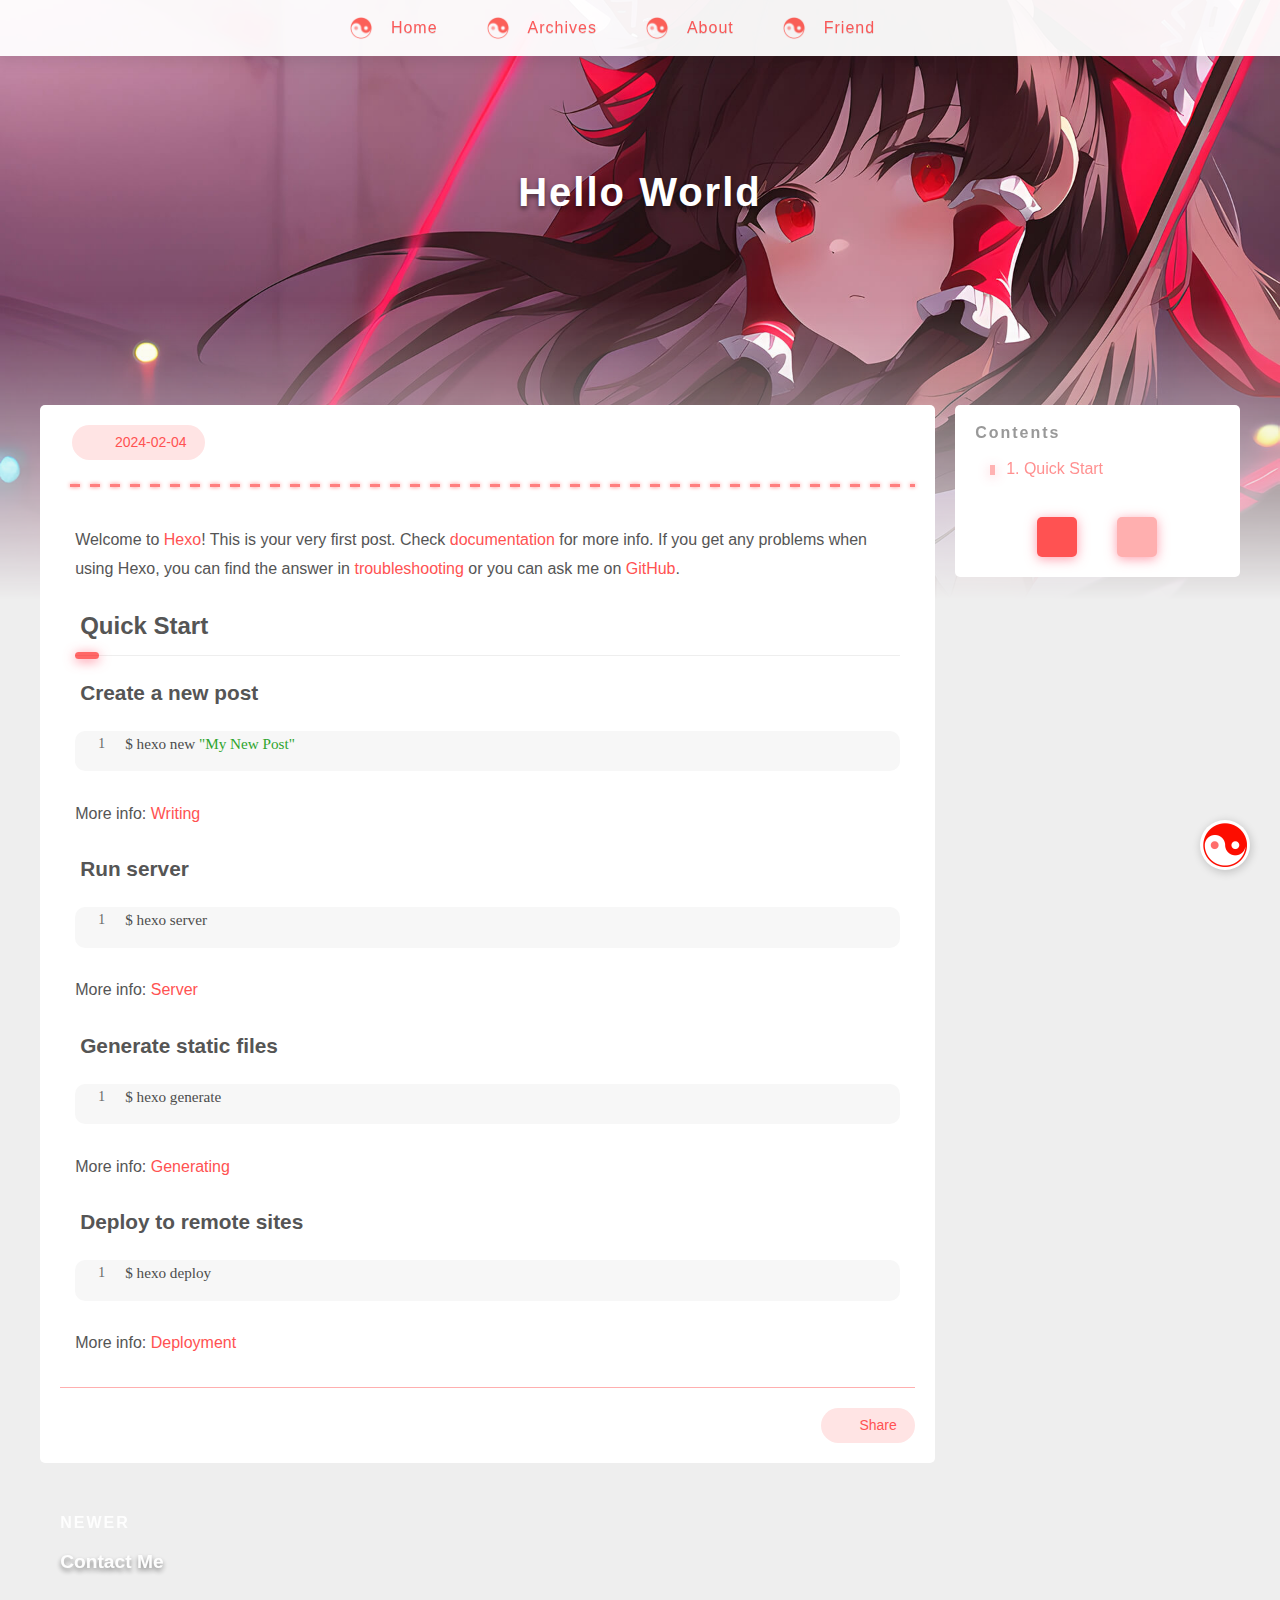
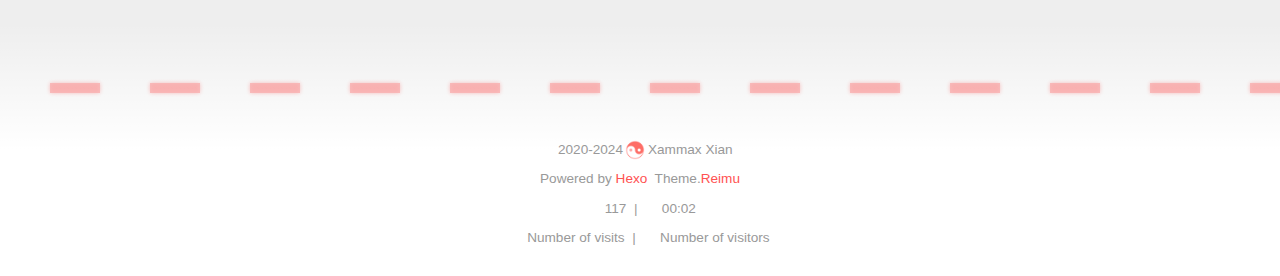
<file: 2024/02/04/hello-world/index.html>
<!DOCTYPE html>
  <html lang="en"  >
  <head>
  <meta charset="utf-8">
  

  

  
  <title>
    Hello World |
    
    XAMMAX
  </title>
  <meta name="viewport" content="width=device-width, initial-scale=1, shrink-to-fit=no">
  <link rel="preload" href="https://fonts.googleapis.com/css?family=Mulish:300,300italic,400,400italic,700,700italic%7CNoto%20Serif%20SC:300,300italic,400,400italic,700,700italic%7CUbuntu%20Mono:300,300italic,400,400italic,700,700italic&display=swap&subset=latin,latin-ext" as="style" onload="this.onload&#x3D;null;this.rel&#x3D;&#39;stylesheet&#39;">
  
<link rel="stylesheet" href="https://npm.webcache.cn/@fortawesome/fontawesome-free@6.5.1/css/regular.min.css">
<link rel="stylesheet" href="https://npm.webcache.cn/@fortawesome/fontawesome-free@6.5.1/css/solid.min.css">

  <link rel="preload" href="https://npm.webcache.cn/@fortawesome/fontawesome-free@6.5.1/css/brands.min.css" as="style" onload="this.onload&#x3D;null;this.rel&#x3D;&#39;stylesheet&#39;"><link rel="preload" href="https://npm.webcache.cn/@fortawesome/fontawesome-free@6.5.1/css/v5-font-face.min.css" as="style" onload="this.onload&#x3D;null;this.rel&#x3D;&#39;stylesheet&#39;"><link rel="preload" href="https://npm.webcache.cn/@fortawesome/fontawesome-free@6.5.1/css/v4-font-face.min.css" as="style" onload="this.onload&#x3D;null;this.rel&#x3D;&#39;stylesheet&#39;">
  
<link rel="stylesheet" href="/css/loader.css">

  <meta name="description" content="Welcome to Hexo! This is your very first post. Check documentation for more info. If you get any problems when using Hexo, you can find the answer in troubleshooting or you can ask me on GitHub. Quick">
<meta property="og:type" content="article">
<meta property="og:title" content="Hello World">
<meta property="og:url" content="http://aaaxam.github.io/2024/02/04/hello-world/index.html">
<meta property="og:site_name" content="XAMMAX">
<meta property="og:description" content="Welcome to Hexo! This is your very first post. Check documentation for more info. If you get any problems when using Hexo, you can find the answer in troubleshooting or you can ask me on GitHub. Quick">
<meta property="og:locale" content="en_US">
<meta property="article:published_time" content="2024-02-04T01:46:26.882Z">
<meta property="article:modified_time" content="2024-02-04T01:46:23.129Z">
<meta property="article:author" content="Xammax Xian">
<meta name="twitter:card" content="summary">
<meta name="twitter:creator" content="@https:&#x2F;&#x2F;twitter.com&#x2F;aaaaaaxam">
  
    <link rel="alternate" href="/atom.xml" title="XAMMAX" type="application/atom+xml">
  
  
    <link rel="shortcut icon" href="/images/favicon.ico">
  
  
    
<link rel="stylesheet" href="https://npm.webcache.cn/typeface-source-code-pro@1.1.13/index.css">

  
  
<link rel="stylesheet" href="/css/style.css">

  
    
<link rel="stylesheet" href="https://npm.webcache.cn/@fancyapps/fancybox@3.5.7/dist/jquery.fancybox.min.css">

  
  
  
  
  
<script src="https://npm.webcache.cn/pace-js@1.2.4/pace.min.js"></script>

  
    
<link rel="stylesheet" href="https://npm.webcache.cn/wowjs@1.1.3/css/libs/animate.css">

    
<script src="https://npm.webcache.cn/wowjs@1.1.3/dist/wow.min.js"></script>

    <script>
      new WOW({
        offset: 0,
        mobile: true,
        live: false
      }).init();
    </script>
  
  
    <script src="/sw.js"></script>
  
<meta name="generator" content="Hexo 6.3.0"></head>

  <body>
    
  <div id='loader'>
    <div class="loading-left-bg"></div>
    <div class="loading-right-bg"></div>
    <div class="spinner-box">
      <div class="loading-taichi">
        <svg width="150" height="150" viewBox="0 0 1024 1024" class="icon" version="1.1" xmlns="http://www.w3.org/2000/svg" shape-rendering="geometricPrecision">
          <path d="M303.5 432A80 80 0 0 1 291.5 592A80 80 0 0 1 303.5 432z" fill="#ff6e6b" />
          <path d="M512 65A447 447 0 0 1 512 959L512 929A417 417 0 0 0 512 95A417 417 0 0 0 512 929L512 959A447 447 0 0 1 512 65z" fill="#fd0d00" />
          <path d="M512 95A417 417 0 0 1 929 512A208.5 208.5 0 0 1 720.5 720.5L720.5 592A80 80 0 0 0 720.5 432A80 80 0 0 0 720.5 592L720.5 720.5A208.5 208.5 0 0 1 512 512A208.5 208.5 0 0 0 303.5 303.5A208.5 208.5 0 0 0 95 512A417 417 0 0 1 512 95" fill="#fd0d00" />
        </svg>
      </div>
      <div class="loading-word">少女祈祷中...</div>
    </div>
  </div>
  </div>
  <script>
    var time = null;
    const startLoading = () => {
      time = Date.now();
      document.getElementById('loader').classList.remove("loading");
    }
    const endLoading = () => {
      if (!time) {
        document.body.style.overflow = 'auto';
        document.getElementById('loader').classList.add("loading");
      } else {
        if (Date.now() - time > 500) {
          time = null;
          document.body.style.overflow = 'auto';
          document.getElementById('loader').classList.add("loading");
        } else {
          setTimeout(endLoading, 500 - (Date.now() - time));
          time = null;
        }
      }
    }
    window.addEventListener('load', endLoading);
    document.getElementById('loader').addEventListener('click', endLoading);
  </script>


    <div id="container">
      <div id="wrap">
        <div id="header-nav">
  <nav id="main-nav">
    
      <span class="main-nav-link-wrap">
        <span class="main-nav-icon"></span>
        <a class="main-nav-link" href="/">Home</a>
      </span>
    
      <span class="main-nav-link-wrap">
        <span class="main-nav-icon"></span>
        <a class="main-nav-link" href="/archives">Archives</a>
      </span>
    
      <span class="main-nav-link-wrap">
        <span class="main-nav-icon"></span>
        <a class="main-nav-link" href="/about">About</a>
      </span>
    
      <span class="main-nav-link-wrap">
        <span class="main-nav-icon"></span>
        <a class="main-nav-link" href="/friend">Friend</a>
      </span>
    
    <a id="main-nav-toggle" class="nav-icon"></a>
  </nav>
  <nav id="sub-nav">
    
      <a id="nav-rss-link" class="nav-icon" href="/atom.xml" title="RSS Feed"></a>
    
    
    
  </nav>
</div>
<header id="header">
  
    <img fetchpriority="high" src="/images/banner.jpg" alt="Hello World">
  
  <div id="header-outer" class="outer">
    <div id="header-title" class="inner">
      <div id="logo-wrap">
        
          
          
            <a href="/" id="logo">
              <h1>Hello World</h1>
            </a>
          
        
      </div>
      
        
        <h2 id="subtitle-wrap">
          
        </h2>
      
    </div>
  </div>
</header>

        <div id="content" class="outer">
          
          <section id="main"><article id="post-hello-world" class="h-entry article article-type-post" itemprop="blogPost" itemscope itemtype="https://schema.org/BlogPosting">
  <div class="article-inner">
    <div class="article-meta">
      <div class="article-date wow slideInLeft">
  <a href="/2024/02/04/hello-world/" class="article-date-link">
    <time datetime="2024-02-04T01:46:26.882Z" itemprop="datePublished">2024-02-04</time>
  </a>
</div>

      

    </div>
    <div class="hr-line"></div>
    

    <div class="e-content article-entry" itemprop="articleBody">
      
        <p>Welcome to <a target="_blank" rel="noopener" href="https://hexo.io/">Hexo</a>! This is your very first post. Check <a target="_blank" rel="noopener" href="https://hexo.io/docs/">documentation</a> for more info. If you get any problems when using Hexo, you can find the answer in <a target="_blank" rel="noopener" href="https://hexo.io/docs/troubleshooting.html">troubleshooting</a> or you can ask me on <a target="_blank" rel="noopener" href="https://github.com/hexojs/hexo/issues">GitHub</a>.</p>
<h2 id="Quick-Start"><a href="#Quick-Start" class="headerlink" title="Quick Start"></a>Quick Start</h2><h3 id="Create-a-new-post"><a href="#Create-a-new-post" class="headerlink" title="Create a new post"></a>Create a new post</h3><figure class="highlight bash"><table><tr><td class="gutter"><pre><span class="line">1</span><br></pre></td><td class="code"><pre><span class="line">$ hexo new <span class="string">&quot;My New Post&quot;</span></span><br></pre></td></tr></table></figure>

<p>More info: <a target="_blank" rel="noopener" href="https://hexo.io/docs/writing.html">Writing</a></p>
<h3 id="Run-server"><a href="#Run-server" class="headerlink" title="Run server"></a>Run server</h3><figure class="highlight bash"><table><tr><td class="gutter"><pre><span class="line">1</span><br></pre></td><td class="code"><pre><span class="line">$ hexo server</span><br></pre></td></tr></table></figure>

<p>More info: <a target="_blank" rel="noopener" href="https://hexo.io/docs/server.html">Server</a></p>
<h3 id="Generate-static-files"><a href="#Generate-static-files" class="headerlink" title="Generate static files"></a>Generate static files</h3><figure class="highlight bash"><table><tr><td class="gutter"><pre><span class="line">1</span><br></pre></td><td class="code"><pre><span class="line">$ hexo generate</span><br></pre></td></tr></table></figure>

<p>More info: <a target="_blank" rel="noopener" href="https://hexo.io/docs/generating.html">Generating</a></p>
<h3 id="Deploy-to-remote-sites"><a href="#Deploy-to-remote-sites" class="headerlink" title="Deploy to remote sites"></a>Deploy to remote sites</h3><figure class="highlight bash"><table><tr><td class="gutter"><pre><span class="line">1</span><br></pre></td><td class="code"><pre><span class="line">$ hexo deploy</span><br></pre></td></tr></table></figure>

<p>More info: <a target="_blank" rel="noopener" href="https://hexo.io/docs/one-command-deployment.html">Deployment</a></p>

      
    </div>
    <footer class="article-footer">
      <a data-url="http://aaaxam.github.io/2024/02/04/hello-world/" data-id="cls6uhnxr0000k0ntfjvu7orh" data-title="Hello World" class="article-share-link">Share</a>
      
      
      
      
      
      

    </footer>
  </div>
  
    
  <nav id="article-nav" class="wow fadeInUp">
    
      <div class="article-nav-link-wrap article-nav-link-left">
        
          
          
            <img data-src="/images/banner.jpg" data-sizes="auto" alt="Contact Me" class="lazyload">
          
        
        <a href="/2024/02/04/Contact%20Me/"></a>
        <div class="article-nav-caption">Newer</div>
        <h3 class="article-nav-title">
          
            Contact Me
          
        </h3>
      </div>
    
    
  </nav>


  
</article>






</section>
          
            <aside id="sidebar">
  <div class="sidebar-wrap wow fadeInRight wrap-sticky">
    
      <div class="sidebar-toc-sidebar"><div class="sidebar-toc">
  <h3 class="toc-title">Contents</h3>
  <div class="sidebar-toc-wrapper"><ol class="toc"><li class="toc-item toc-level-2"><a class="toc-link" href="#Quick-Start"><span class="toc-number">1.</span> <span class="toc-text">Quick Start</span></a><ol class="toc-child"><li class="toc-item toc-level-3"><a class="toc-link" href="#Create-a-new-post"><span class="toc-number">1.1.</span> <span class="toc-text">Create a new post</span></a></li><li class="toc-item toc-level-3"><a class="toc-link" href="#Run-server"><span class="toc-number">1.2.</span> <span class="toc-text">Run server</span></a></li><li class="toc-item toc-level-3"><a class="toc-link" href="#Generate-static-files"><span class="toc-number">1.3.</span> <span class="toc-text">Generate static files</span></a></li><li class="toc-item toc-level-3"><a class="toc-link" href="#Deploy-to-remote-sites"><span class="toc-number">1.4.</span> <span class="toc-text">Deploy to remote sites</span></a></li></ol></li></ol></div>
</div>
</div>
      <div class="sidebar-common-sidebar hidden"><div class="sidebar-author">
  <img data-src="/avatar/avatar.jpg" data-sizes="auto" alt="Xammax Xian" class="lazyload">
  <div class="sidebar-author-name">Xammax Xian</div>
  <div class="sidebar-description">异地虽有距离，但爱没学过地理。</div>
</div>
<div class="sidebar-state">
  <div class="sidebar-state-article">
    <div>Posts</div>
    <div class="sidebar-state-number">2</div>
  </div>
  <div class="sidebar-state-category">
    <div>Categories</div>
    <div class="sidebar-state-number">0</div>
  </div>
  <div class="sidebar-state-tag">
    <div>Tags</div>
    <div class="sidebar-state-number">1</div>
  </div>
</div>
<div class="sidebar-social">
  
</div>
<div class="sidebar-menu">
  
    <div class="sidebar-menu-link-wrap">
      <a class="sidebar-menu-link-dummy" href="/"></a>
      <span class="sidebar-menu-icon"></span>
      <div class="sidebar-menu-link">Home</div>
    </div>
  
    <div class="sidebar-menu-link-wrap">
      <a class="sidebar-menu-link-dummy" href="/archives"></a>
      <span class="sidebar-menu-icon"></span>
      <div class="sidebar-menu-link">Archives</div>
    </div>
  
    <div class="sidebar-menu-link-wrap">
      <a class="sidebar-menu-link-dummy" href="/about"></a>
      <span class="sidebar-menu-icon"></span>
      <div class="sidebar-menu-link">About</div>
    </div>
  
    <div class="sidebar-menu-link-wrap">
      <a class="sidebar-menu-link-dummy" href="/friend"></a>
      <span class="sidebar-menu-icon"></span>
      <div class="sidebar-menu-link">Friend</div>
    </div>
  
</div>
</div>
    
    
      <div class="sidebar-btn-wrapper" style="position:static">
        <div class="sidebar-toc-btn current"></div>
        <div class="sidebar-common-btn"></div>
      </div>
    
  </div>

  
</aside>

          
        </div>
        <footer id="footer" class="wow fadeInUp">
  <div style="width: 100%; overflow: hidden">
    <div class="footer-line"></div>
  </div>
  <div class="outer">
    <div id="footer-info" class="inner">
      
      <div>
        <span class="icon-copyright"></span>
        2020-2024
        <span class="footer-info-sep"></span>
        Xammax Xian
      </div>
      
        <div>
          Powered by&nbsp;<a href="https://hexo.io/" target="_blank">Hexo</a>&nbsp;
          Theme.<a href="https://github.com/D-Sketon/hexo-theme-reimu" target="_blank">Reimu</a>
        </div>
      
      
        <div>
          <span class="icon-brush"></span>
          117
          &nbsp;|&nbsp;
          <span class="icon-coffee"></span>
          00:02
        </div>
      
      
        <div>
          <span class="icon-eye"></span>
          <span id="busuanzi_container_site_pv">Number of visits&nbsp;<span id="busuanzi_value_site_pv"></span></span>
          &nbsp;|&nbsp;
          <span class="icon-user"></span>
          <span id="busuanzi_container_site_uv">Number of visitors&nbsp;<span id="busuanzi_value_site_uv"></span></span>
        </div>
      
    </div>
  </div>
</footer>

        <div class="sidebar-top">
          <img src="/images/taichi.png" height="50" width="50" />
          <div class="arrow-up"></div>
        </div>
        <div id="mask"></div>
      </div>
      <nav id="mobile-nav">
  <div class="sidebar-wrap">
    
      <div class="sidebar-toc-sidebar"><div class="sidebar-toc">
  <h3 class="toc-title">Contents</h3>
  <div class="sidebar-toc-wrapper"><ol class="toc"><li class="toc-item toc-level-2"><a class="toc-link" href="#Quick-Start"><span class="toc-number">1.</span> <span class="toc-text">Quick Start</span></a><ol class="toc-child"><li class="toc-item toc-level-3"><a class="toc-link" href="#Create-a-new-post"><span class="toc-number">1.1.</span> <span class="toc-text">Create a new post</span></a></li><li class="toc-item toc-level-3"><a class="toc-link" href="#Run-server"><span class="toc-number">1.2.</span> <span class="toc-text">Run server</span></a></li><li class="toc-item toc-level-3"><a class="toc-link" href="#Generate-static-files"><span class="toc-number">1.3.</span> <span class="toc-text">Generate static files</span></a></li><li class="toc-item toc-level-3"><a class="toc-link" href="#Deploy-to-remote-sites"><span class="toc-number">1.4.</span> <span class="toc-text">Deploy to remote sites</span></a></li></ol></li></ol></div>
</div>
</div>
      <div class="sidebar-common-sidebar hidden"><div class="sidebar-author">
  <img data-src="/avatar/avatar.jpg" data-sizes="auto" alt="Xammax Xian" class="lazyload">
  <div class="sidebar-author-name">Xammax Xian</div>
  <div class="sidebar-description">异地虽有距离，但爱没学过地理。</div>
</div>
<div class="sidebar-state">
  <div class="sidebar-state-article">
    <div>Posts</div>
    <div class="sidebar-state-number">2</div>
  </div>
  <div class="sidebar-state-category">
    <div>Categories</div>
    <div class="sidebar-state-number">0</div>
  </div>
  <div class="sidebar-state-tag">
    <div>Tags</div>
    <div class="sidebar-state-number">1</div>
  </div>
</div>
<div class="sidebar-social">
  
</div>
<div class="sidebar-menu">
  
    <div class="sidebar-menu-link-wrap">
      <a class="sidebar-menu-link-dummy" href="/"></a>
      <span class="sidebar-menu-icon"></span>
      <div class="sidebar-menu-link">Home</div>
    </div>
  
    <div class="sidebar-menu-link-wrap">
      <a class="sidebar-menu-link-dummy" href="/archives"></a>
      <span class="sidebar-menu-icon"></span>
      <div class="sidebar-menu-link">Archives</div>
    </div>
  
    <div class="sidebar-menu-link-wrap">
      <a class="sidebar-menu-link-dummy" href="/about"></a>
      <span class="sidebar-menu-icon"></span>
      <div class="sidebar-menu-link">About</div>
    </div>
  
    <div class="sidebar-menu-link-wrap">
      <a class="sidebar-menu-link-dummy" href="/friend"></a>
      <span class="sidebar-menu-icon"></span>
      <div class="sidebar-menu-link">Friend</div>
    </div>
  
</div>
</div>
    
  </div>
  
    <div class="sidebar-btn-wrapper">
      <div class="sidebar-toc-btn current"></div>
      <div class="sidebar-common-btn"></div>
    </div>
  
</nav>

    </div>
    <div class="site-search">
      <div class="reimu-popup popup">
        <div class="reimu-search">
          <span class="reimu-search-input-icon"></span>
          <div class="reimu-search-input" id="reimu-search-input"></div>
        </div>
        <div class="reimu-results">
          <div id="reimu-stats"></div>
          <div id="reimu-hits"></div>
          <div id="reimu-pagination" class="reimu-pagination"></div>
        </div>
        <span class="popup-btn-close"></span>
      </div>
    </div>
    
<script src="https://npm.webcache.cn/jquery@3.7.1/dist/jquery.min.js"></script>


<script src="https://npm.webcache.cn/lazysizes@5.3.2/lazysizes.min.js"></script>


<script src="https://npm.webcache.cn/clipboard@2.0.11/dist/clipboard.min.js"></script>



  
<script src="https://npm.webcache.cn/@fancyapps/fancybox@3.5.7/dist/jquery.fancybox.min.js" defer></script>



  
<script src="https://npm.webcache.cn/busuanzi@2.3.0/bsz.pure.mini.js" async></script>






<script src="/js/pjax_script.js" data-pjax></script>



















  
<script src="https://npm.webcache.cn/mouse-firework@0.0.4/dist/index.umd.js"></script>

  <script>
    firework(JSON.parse('{"excludeElements":["a"],"particles":[{"shape":"circle","move":["emit"],"easing":"easeOutExpo","colors":["#ff5252","#ff7c7c","#ffafaf","#ffd0d0"],"number":20,"duration":[1200,1800],"shapeOptions":{"radius":[16,32],"alpha":[0.3,0.5]}},{"shape":"circle","move":["diffuse"],"easing":"easeOutExpo","colors":["#ff0000"],"number":1,"duration":[1200,1800],"shapeOptions":{"radius":20,"alpha":[0.2,0.5],"lineWidth":6}}]}'))
  </script>







<script src="/js/script.js"></script>



  <script>
    console.log(String.raw`%c 
 ______     ______     __     __    __     __  __    
/\  == \   /\  ___\   /\ \   /\ "-./  \   /\ \/\ \   
\ \  __<   \ \  __\   \ \ \  \ \ \-./\ \  \ \ \_\ \  
 \ \_\ \_\  \ \_____\  \ \_\  \ \_\ \ \_\  \ \_____\ 
  \/_/ /_/   \/_____/   \/_/   \/_/  \/_/   \/_____/ 
                                                  
`,'color: #ff5252;')
    console.log('%c Theme.Reimu v' + '0.1.0' + ' %c https://github.com/D-Sketon/hexo-theme-reimu ', 'color: white; background: #ff5252; padding:5px 0;', 'padding:4px;border:1px solid #ff5252;')
  </script>
  

  <!-- hexo injector body_end start -->
<script src="/js/insert_highlight.js" data-pjax></script>
<!-- hexo injector body_end end --></body>
  </html>
</file>
<file: css/loader.css>
[data-theme="dark"] #loader .loading-left-bg {
  background-color: rgba(37,37,37,0.9);
}
[data-theme="dark"] #loader .loading-right-bg {
  background-color: rgba(37,37,37,0.9);
}
[data-theme="dark"] #loader .spinner-box .loading-word {
  color: #ff5252;
}
#loader .loading-left-bg {
  position: fixed;
  z-index: 1000;
  width: 50%;
  height: 100%;
  background-color: rgba(255,255,255,0.9);
  transition: all 0.8s ease;
}
#loader .loading-right-bg {
  position: fixed;
  z-index: 1000;
  width: 50%;
  height: 100%;
  background-color: rgba(255,255,255,0.9);
  transition: all 0.8s ease;
  right: 0;
}
#loader .spinner-box {
  position: fixed;
  z-index: 1001;
  display: flex;
  justify-content: center;
  align-items: center;
  width: 100%;
  height: 100vh;
  opacity: 1;
  transition: all 0.5s ease;
}
#loader .spinner-box .loading-taichi {
  opacity: 0.65;
  animation: rotate-all 2s infinite;
  animation-timing-function: linear;
}
#loader .spinner-box .loading-word {
  position: absolute;
  color: rgba(255,0,0,0.65);
  top: calc(50% + 110px);
  left: 50%;
  transform: translate(-50%, -50%);
  font-size: 1.2rem;
  font-weight: 700;
  font-family: Mulish, 'Noto Serif SC', 'Noto Serif JP', Mulish, -apple-system, 'PingFang SC', 'Microsoft YaHei', sans-serif;
}
#loader.loading .loading-left-bg {
  transform: translate(-100%, 0);
}
#loader.loading .loading-right-bg {
  transform: translate(100%, 0);
}
#loader.loading .spinner-box {
  opacity: 0;
  visibility: hidden;
}
@-moz-keyframes rotate-all {
  100% {
    transform: rotate(360deg);
  }
}
@-webkit-keyframes rotate-all {
  100% {
    transform: rotate(360deg);
  }
}
@-o-keyframes rotate-all {
  100% {
    transform: rotate(360deg);
  }
}
@keyframes rotate-all {
  100% {
    transform: rotate(360deg);
  }
}
</file>
<file: css/style.css>
:root {
  --red-0: #f00;
  --red-1: #ff5252;
  --red-2: #ff7c7c;
  --red-3: #ffafaf;
  --red-4: #ffd0d0;
  --red-5: #ffe4e4;
  --red-5-5: #ffecec;
  --red-6: #fff3f3;
  --color-default-font: #000;
  --color-default: #555;
  --color-grey: #999;
  --color-border: var(--red-3);
  --color-link: var(--red-1);
  --color-dark-link: #ff0f0f;
  --color-background: #eee;
  --color-code-background: #f5f5f5;
  --color-sidebar-text: #777;
  --color-header-background: rgba(255,255,255,0.9);
  --color-footer-background: #fff;
  --color-mobile-nav-background: #fff;
  --color-wrap: #fff;
  --color-twitter: #00aced;
  --color-facebook: #3b5998;
  --color-pinterest: #cb2027;
  --color-linkedin: #0077b5;
  --color-dark-twitter: #008abe;
  --color-dark-facebook: #2f477a;
  --color-dark-pinterest: #a21a1f;
  --color-dark-linkedin: #005f91;
  --color-h2-border: #eee;
  --color-meta-shadow: --var(--red-6);
  --color-hover-shadow: rgba(150,150,150,0.1);
  --color-h2-after: rgba(255,0,0,0.6);
  --color-h2-after-shadow: rgba(255,78,106,0.7);
  --highlight-nav: #e6e6e6;
  --highlight-scrollbar: #d6d6d6;
  --highlight-background: #f7f7f7;
  --highlight-current-line: #dadada;
  --highlight-selection: #e9e9e9;
  --highlight-foreground: #4d4d4d;
  --highlight-comment: #7d7d7d;
  --highlight-red: #c8362b;
  --highlight-orange: #b66014;
  --highlight-yellow: #cb911d;
  --highlight-green: #2ea52e;
  --highlight-aqua: #479d9d;
  --highlight-blue: #1973b8;
  --highlight-purple: #7135ac;
}
[data-theme="dark"]:root {
  --red-0: #ff5252;
  --red-1: #ff5252;
  --red-2: #ff7c7c;
  --red-3: #ffafaf;
  --red-4: rgba(255,208,208,0.5);
  --red-5: rgba(255,228,228,0.2);
  --red-5-5: rgba(255,236,236,0.1);
  --red-6: rgba(255,243,243,0.2);
  --color-default-font: #999;
  --color-default: #999;
  --color-grey: #999;
  --color-border: var(--red-5);
  --color-link: var(--red-1);
  --color-dark-link: #ff0f0f;
  --color-background: #21252b;
  --color-code-background: rgba(232,232,232,0.2);
  --color-sidebar-text: #777;
  --color-header-background: #222;
  --color-footer-background: #21252b;
  --color-mobile-nav-background: #21252b;
  --color-wrap: #272b30;
  --color-twitter: #00aced;
  --color-facebook: #3b5998;
  --color-pinterest: #cb2027;
  --color-linkedin: #0077b5;
  --color-dark-twitter: #008abe;
  --color-dark-facebook: #2f477a;
  --color-dark-pinterest: #a21a1f;
  --color-dark-linkedin: #005f91;
  --color-h2-border: #47474a;
  --color-meta-shadow: rgba(0,0,0,0.2);
  --color-hover-shadow: rgba(0,0,0,0.2);
  --color-h2-after: #ff5252;
  --color-h2-after-shadow: rgba(255,78,106,0.7);
  --highlight-nav: #2e353f;
  --highlight-scrollbar: #454d59;
  --highlight-background: #22272e;
  --highlight-current-line: #393939;
  --highlight-selection: #515151;
  --highlight-foreground: #ccc;
  --highlight-comment: #999;
  --highlight-red: #f47067;
  --highlight-orange: #f69d50;
  --highlight-yellow: #fc6;
  --highlight-green: #9c9;
  --highlight-aqua: #6cc;
  --highlight-blue: #54b6ff;
  --highlight-purple: #dcbdfb;
}
[data-theme="dark"]:root img {
  filter: brightness(70%);
}
[data-theme="dark"]:root .fancybox-content img.lazyloaded {
  opacity: 1;
  -ms-filter: none;
  filter: none;
  -webkit-animation: blur 0.8s ease-in-out forwards;
  -moz-animation: blur 0.8s ease-in-out forwards;
  -o-animation: blur 0.8s ease-in-out forwards;
  -ms-animation: blur 0.8s ease-in-out forwards;
  animation: blur 0.8s ease-in-out forwards;
}
[data-theme="dark"]:root img.lazyloaded {
  opacity: 1;
  -ms-filter: none;
  filter: none;
  -webkit-animation: blur-darken 0.8s ease-in-out forwards;
  -moz-animation: blur-darken 0.8s ease-in-out forwards;
  -o-animation: blur-darken 0.8s ease-in-out forwards;
  -ms-animation: blur-darken 0.8s ease-in-out forwards;
  animation: blur-darken 0.8s ease-in-out forwards;
}
body {
  zoom: 1;
  width: 100%;
}
body:before,
body:after {
  content: "";
  display: table;
}
body:after {
  clear: both;
}
@-moz-keyframes blur {
  0% {
    filter: blur(10px);
  }
  to {
    filter: blur(0);
  }
}
@-webkit-keyframes blur {
  0% {
    filter: blur(10px);
  }
  to {
    filter: blur(0);
  }
}
@-o-keyframes blur {
  0% {
    filter: blur(10px);
  }
  to {
    filter: blur(0);
  }
}
@keyframes blur {
  0% {
    filter: blur(10px);
  }
  to {
    filter: blur(0);
  }
}
@-moz-keyframes blur-darken {
  0% {
    filter: blur(10px) brightness(70%);
  }
  to {
    filter: blur(0) brightness(70%);
  }
}
@-webkit-keyframes blur-darken {
  0% {
    filter: blur(10px) brightness(70%);
  }
  to {
    filter: blur(0) brightness(70%);
  }
}
@-o-keyframes blur-darken {
  0% {
    filter: blur(10px) brightness(70%);
  }
  to {
    filter: blur(0) brightness(70%);
  }
}
@keyframes blur-darken {
  0% {
    filter: blur(10px) brightness(70%);
  }
  to {
    filter: blur(0) brightness(70%);
  }
}
.article-inner {
  background: var(--color-wrap);
  border-radius: 5px;
}
.article-entry h1 {
  font-size: 2em;
}
.article-entry h2 {
  font-size: 1.5em;
  position: relative;
}
.article-entry h2:before {
  content: "";
  width: 100%;
  border-bottom: 1px solid var(--color-h2-border);
  position: absolute;
  bottom: -15px;
  -webkit-box-sizing: unset;
  -moz-box-sizing: unset;
  box-sizing: unset;
  -webkit-transition: all 0.3s ease;
  -moz-transition: all 0.3s ease;
  -o-transition: all 0.3s ease;
  -ms-transition: all 0.3s ease;
  transition: all 0.3s ease;
}
.article-entry h2:after {
  -webkit-transition: all 0.3s ease;
  -moz-transition: all 0.3s ease;
  -o-transition: all 0.3s ease;
  -ms-transition: all 0.3s ease;
  transition: all 0.3s ease;
  content: "";
  position: absolute;
  background: var(--color-h2-after);
  width: 1em;
  height: 7px;
  bottom: -18px;
  left: 0;
  border-radius: 10px;
  -webkit-box-shadow: 0 2px 12px var(--color-h2-after-shadow);
  box-shadow: 0 2px 12px var(--color-h2-after-shadow);
}
.article-entry h2:hover:after {
  width: 3em;
}
.article-entry h3 {
  font-size: 1.3em;
}
.article-entry h4 {
  font-size: 1.2em;
}
.article-entry h5 {
  font-size: 1em;
}
.article-entry h6 {
  font-size: 1em;
  color: var(--color-grey);
}
.article-entry hr {
  margin: 10px 0;
  opacity: 0.5;
  -ms-filter: "progid:DXImageTransform.Microsoft.Alpha(Opacity=50)";
  filter: alpha(opacity=50);
  height: 3px;
  background-image: -webkit-linear-gradient(right, rgba(255,0,0,0.75) 50%, transparent 0%);
  background-image: -moz-linear-gradient(right, rgba(255,0,0,0.75) 50%, transparent 0%);
  background-image: -o-linear-gradient(right, rgba(255,0,0,0.75) 50%, transparent 0%);
  background-image: -ms-linear-gradient(right, rgba(255,0,0,0.75) 50%, transparent 0%);
  background-image: linear-gradient(to left, rgba(255,0,0,0.75) 50%, transparent 0%);
  background-size: 20px 3px;
  background-repeat: repeat-x;
  border: none;
  filter: drop-shadow(0px 0px 2px #f00);
}
@media screen and (max-width: 767px) {
  .article-entry hr {
    margin: 10px 0;
  }
}
.article-entry strong {
  font-weight: bold;
}
.article-entry em,
.article-entry cite {
  font-style: italic;
}
.article-entry sup,
.article-entry sub {
  font-size: 0.75em;
  line-height: 0;
  position: relative;
  vertical-align: baseline;
}
.article-entry sup {
  top: -0.5em;
}
.article-entry sub {
  bottom: -0.2em;
}
.article-entry small {
  font-size: 0.85em;
}
.article-entry acronym,
.article-entry abbr {
  text-decoration: none;
  border-bottom: 1px dotted;
}
.article-entry ul,
.article-entry ol,
.article-entry dl {
  margin: 0 20px;
  line-height: 1.8em;
}
.article-entry ul ul,
.article-entry ol ul,
.article-entry ul ol,
.article-entry ol ol {
  margin-top: 0;
  margin-bottom: 0;
}
.article-entry ul {
  list-style: disc;
}
.article-entry ol {
  list-style: decimal;
}
.article-entry dt {
  font-weight: bold;
}
html,
body,
div,
span,
applet,
object,
iframe,
h1,
h2,
h3,
h4,
h5,
h6,
p,
blockquote,
pre,
a,
abbr,
acronym,
address,
big,
cite,
code,
del,
dfn,
em,
img,
ins,
kbd,
q,
s,
samp,
small,
strike,
strong,
sub,
sup,
tt,
var,
dl,
dt,
dd,
ol,
ul,
li,
fieldset,
form,
label,
legend,
table,
caption,
tbody,
tfoot,
thead,
tr,
th,
td {
  margin: 0;
  padding: 0;
  border: 0;
  outline: 0;
  font-weight: inherit;
  font-style: inherit;
  font-family: inherit;
  font-size: 100%;
  vertical-align: baseline;
}
body {
  line-height: 1;
  color: #000;
  background: #fff;
}
ol,
ul {
  list-style: none;
}
table {
  border-collapse: separate;
  border-spacing: 0;
  vertical-align: middle;
}
caption,
th,
td {
  text-align: left;
  font-weight: normal;
  vertical-align: middle;
}
a img {
  border: none;
}
h1,
h2,
h3,
h4,
h5,
h6 {
  font-family: Mulish, 'Noto Serif SC', 'Noto Serif JP', Mulish, -apple-system, 'PingFang SC', 'Microsoft YaHei', sans-serif;
  font-weight: 700;
}
input,
button {
  margin: 0;
  padding: 0;
}
input::-moz-focus-inner,
button::-moz-focus-inner {
  border: 0;
  padding: 0;
}
html,
body,
#container {
  height: 100%;
  cursor: url("/images/cursor/reimu-cursor-default.cur"), auto;
}
body {
  background: var(--color-background);
  -webkit-text-size-adjust: 100%;
  font-family: Mulish, -apple-system, "PingFang SC", "Microsoft YaHei", sans-serif;
  -webkit-transition: background 0.3s ease;
  -moz-transition: background 0.3s ease;
  -o-transition: background 0.3s ease;
  -ms-transition: background 0.3s ease;
  transition: background 0.3s ease;
}
a {
  cursor: url("/images/cursor/reimu-cursor-pointer.cur"), pointer !important;
}
.site-search input {
  cursor: url("/images/cursor/reimu-cursor-text.cur"), text !important;
}
#main span,
#main p,
#main code,
#main kbd,
#main input,
#main textarea {
  cursor: url("/images/cursor/reimu-cursor-text.cur"), text !important;
}
#main nav span {
  cursor: url("/images/cursor/reimu-cursor-default.cur"), auto !important;
}
.outer {
  zoom: 1;
  max-width: 1220px;
  margin: 0 auto;
  padding: 0;
  overflow: hidden;
}
.outer:before,
.outer:after {
  content: "";
  display: table;
}
.outer:after {
  clear: both;
}
.inner {
  display: inline;
  float: left;
  width: 98.33333333333333%;
  margin: 0 0.833333333333333%;
}
.left,
.alignleft {
  float: left;
}
.right,
.alignright {
  float: right;
}
.clear {
  clear: both;
}
#container {
  position: relative;
}
.mobile-nav-on {
  overflow: hidden !important;
}
#wrap {
  height: 100%;
  width: 100%;
  position: absolute;
  top: 0;
  left: 0;
  -webkit-transition: 0.3s ease;
  -moz-transition: 0.3s ease;
  -o-transition: 0.3s ease;
  -ms-transition: 0.3s ease;
  transition: 0.3s ease;
  z-index: 1;
  background: var(--color-background);
}
#main {
  padding: 0 5px;
  max-width: 100%;
  -webkit-box-sizing: border-box;
  -moz-box-sizing: border-box;
  box-sizing: border-box;
}
@media screen and (max-width: 959px) {
  #main {
    min-width: 100%;
  }
}
#content {
  position: relative;
  padding-top: 5px;
  display: -webkit-box;
  display: -moz-box;
  display: -webkit-flex;
  display: -ms-flexbox;
  display: box;
  display: flex;
  -webkit-box-align: stretch;
  -moz-box-align: stretch;
  -o-box-align: stretch;
  -ms-flex-align: stretch;
  -webkit-align-items: stretch;
  align-items: stretch;
}
#content.outer {
  overflow: visible;
}
@media screen and (min-width: 960px) {
  #main {
    padding: 0;
    display: inline;
    float: left;
    width: 73.33333333333333%;
    margin: 0 0.833333333333333%;
  }
}
#mask {
  position: fixed;
  top: 0;
  left: 0;
  width: 100%;
  height: 100%;
  background: rgba(0,0,0,0.5);
  display: none;
  z-index: 1000;
}
.mobile-nav-on #mask {
  display: block;
}
#header {
  height: 400px;
  position: relative;
}
#header img {
  position: absolute;
  top: 0;
  left: 0;
  width: 100%;
  height: 150%;
  z-index: -2;
  display: block;
  object-fit: cover;
  -webkit-transition: all 0.3s ease;
  -moz-transition: all 0.3s ease;
  -o-transition: all 0.3s ease;
  -ms-transition: all 0.3s ease;
  transition: all 0.3s ease;
  mask: linear-gradient(to top, transparent, #fff 50%);
}
@media screen and (max-width: 959px) {
  #header img {
    height: 120%;
  }
}
@media screen and (max-width: 767px) {
  #header img {
    height: 100%;
  }
}
#header-outer {
  height: 100%;
  position: relative;
  max-width: 100%;
  margin: 0;
}
[data-theme="dark"] #header-nav:hover {
  background: var(--color-header-background);
}
#header-nav {
  position: fixed;
  top: 0;
  left: 0;
  right: 0;
  display: -webkit-box;
  display: -moz-box;
  display: -webkit-flex;
  display: -ms-flexbox;
  display: box;
  display: flex;
  -webkit-box-pack: center;
  -moz-box-pack: center;
  -o-box-pack: center;
  -ms-flex-pack: center;
  -webkit-justify-content: center;
  justify-content: center;
  overflow: hidden;
  background: var(--color-header-background);
  -webkit-box-shadow: 0 0 15px 5px rgba(0,0,0,0.1);
  box-shadow: 0 0 15px 5px rgba(0,0,0,0.1);
  -webkit-transition: all 0.3s ease;
  -moz-transition: all 0.3s ease;
  -o-transition: all 0.3s ease;
  -ms-transition: all 0.3s ease;
  transition: all 0.3s ease;
  z-index: 200;
}
#header-nav:hover {
  background: rgba(255,255,255,0.95);
}
#header-nav.header-nav-hidden {
  top: -80px;
}
#header-title {
  font-family: Mulish, 'Noto Serif SC', 'Noto Serif JP', Mulish, -apple-system, 'PingFang SC', 'Microsoft YaHei', sans-serif;
  font-weight: 700;
  text-align: center;
  height: 40px;
  position: absolute;
  top: 50%;
  left: 0;
  margin-top: -20px;
}
#logo,
#subtitle {
  text-decoration: none;
  color: #fff;
  text-shadow: 0 0 5px rgba(0,0,0,0.5);
}
#logo {
  font-size: 40px;
  font-weight: 700;
  line-height: 40px;
  letter-spacing: 2px;
  display: inline-block;
  width: 80%;
  -webkit-transform: translateY(-20%);
  -moz-transform: translateY(-20%);
  -o-transform: translateY(-20%);
  -ms-transform: translateY(-20%);
  transform: translateY(-20%);
  text-shadow: 0 0.2rem 0.3rem rgba(0,0,0,0.5);
}
@media screen and (max-width: 959px) {
  #logo {
    width: 90%;
    font-size: 35px;
  }
}
@media screen and (min-width: 480px) and (max-width: 767px) {
  #logo {
    width: 95%;
    font-size: 30px;
  }
}
@media screen and (max-width: 479px) {
  #logo {
    width: 100%;
    font-size: 30px;
  }
}
#subtitle {
  font-size: 18px;
  font-weight: 300;
  line-height: 18px;
  letter-spacing: 1px;
}
@media screen and (max-width: 959px) {
  #subtitle {
    font-size: 15px;
  }
}
@media screen and (min-width: 480px) and (max-width: 767px) {
  #subtitle {
    width: 95%;
    font-size: 14px;
  }
}
@media screen and (max-width: 479px) {
  #subtitle {
    width: 100%;
    font-size: 13px;
  }
}
#subtitle-wrap {
  margin-top: 18px;
}
#main-nav {
  display: -webkit-box;
  display: -moz-box;
  display: -webkit-flex;
  display: -ms-flexbox;
  display: box;
  display: flex;
  -webkit-box-align: center;
  -moz-box-align: center;
  -o-box-align: center;
  -ms-flex-align: center;
  -webkit-align-items: center;
  align-items: center;
  margin-left: -15px;
}
.nav-icon,
.main-nav-link-wrap,
.main-nav-link,
.main-nav-icon {
  color: var(--red-0);
  opacity: 0.8;
  -ms-filter: "progid:DXImageTransform.Microsoft.Alpha(Opacity=80)";
  filter: alpha(opacity=80);
  text-decoration: none;
  text-shadow: 0 1px rgba(0,0,0,0.2);
  -webkit-transition: opacity 0.2s;
  -moz-transition: opacity 0.2s;
  -o-transition: opacity 0.2s;
  -ms-transition: opacity 0.2s;
  transition: opacity 0.2s;
  display: block;
  padding: 20px 15px;
}
.main-nav-link-wrap {
  padding: 0 15px;
  display: -webkit-box;
  display: -moz-box;
  display: -webkit-flex;
  display: -ms-flexbox;
  display: box;
  display: flex;
  -webkit-transition: all 0.3s ease;
  -moz-transition: all 0.3s ease;
  -o-transition: all 0.3s ease;
  -ms-transition: all 0.3s ease;
  transition: all 0.3s ease;
}
.main-nav-link-wrap:hover {
  opacity: 1;
  -ms-filter: none;
  filter: none;
}
@media screen and (max-width: 959px) {
  .main-nav-link-wrap {
    padding: 0 10px;
  }
}
@media screen and (max-width: 767px) {
  .main-nav-link-wrap {
    padding: 0 4px;
  }
}
.nav-icon {
  text-align: center;
  font-size: 14px;
  width: 14px;
  height: 14px;
  padding: 20px 15px;
  position: relative;
  cursor: url("/images/cursor/reimu-cursor-pointer.cur"), pointer;
}
[data-theme="dark"] .main-nav-link,
[data-theme="dark"] .main-nav-icon,
[data-theme="dark"] .nav-icon,
[data-theme="dark"] .main-nav-link-wrap {
  color: var(--red-2);
}
[data-theme="dark"] .main-nav-icon,
[data-theme="dark"] .nav-icon {
  filter: brightness(120%);
}
@media screen and (max-width: 479px) {
  .main-nav-link-wrap {
    display: none;
  }
}
.main-nav-link-wrap:hover .main-nav-icon {
  -webkit-transition: -webkit-transform 1s ease;
  -moz-transition: -moz-transform 1s ease;
  -o-transition: -o-transform 1s ease;
  -ms-transition: -ms-transform 1s ease;
  transition: transform 1s ease;
  -webkit-transform: rotate(360deg);
  -moz-transform: rotate(360deg);
  -o-transform: rotate(360deg);
  -ms-transform: rotate(360deg);
  transform: rotate(360deg);
}
.main-nav-link {
  font-weight: 300;
  letter-spacing: 1px;
}
.main-nav-icon {
  background: url("/images/taichi.png") no-repeat center/80%;
  -webkit-transform: rotate(0deg);
  -moz-transform: rotate(0deg);
  -o-transform: rotate(0deg);
  -ms-transform: rotate(0deg);
  transform: rotate(0deg);
  -webkit-transition: -webkit-transform 1s ease;
  -moz-transition: -moz-transform 1s ease;
  -o-transition: -o-transform 1s ease;
  -ms-transition: -ms-transform 1s ease;
  transition: transform 1s ease;
  cursor: url("/images/cursor/reimu-cursor-pointer.cur"), pointer !important;
}
#main-nav-toggle {
  display: none;
}
#main-nav-toggle:before {
  font-family: "Font Awesome 6 Free", "Font Awesome 6 Brands", "Font Awesome 5 Free", "Font Awesome 5 Brands", "FontAwesome";
  content: "\f0c9";
}
@media screen and (max-width: 959px) {
  #main-nav-toggle {
    display: block;
  }
}
#sub-nav {
  display: -webkit-box;
  display: -moz-box;
  display: -webkit-flex;
  display: -ms-flexbox;
  display: box;
  display: flex;
  -webkit-box-align: center;
  -moz-box-align: center;
  -o-box-align: center;
  -ms-flex-align: center;
  -webkit-align-items: center;
  align-items: center;
  margin-right: -15px;
}
#nav-rss-link:before {
  font-family: "Font Awesome 6 Free", "Font Awesome 6 Brands", "Font Awesome 5 Free", "Font Awesome 5 Brands", "FontAwesome";
  content: "\f09e";
}
#nav-search-btn:before {
  font-family: "Font Awesome 6 Free", "Font Awesome 6 Brands", "Font Awesome 5 Free", "Font Awesome 5 Brands", "FontAwesome";
  content: "\f002";
}
#nav-sun-btn:before {
  font-family: "Font Awesome 6 Free", "Font Awesome 6 Brands", "Font Awesome 5 Free", "Font Awesome 5 Brands", "FontAwesome";
  content: "\f185";
  font-weight: 900;
}
#nav-moon-btn:before {
  font-family: "Font Awesome 6 Free", "Font Awesome 6 Brands", "Font Awesome 5 Free", "Font Awesome 5 Brands", "FontAwesome";
  content: "\f186";
  font-weight: 900;
}
.hr-line {
  margin: 10px 20px;
  opacity: 0.5;
  -ms-filter: "progid:DXImageTransform.Microsoft.Alpha(Opacity=50)";
  filter: alpha(opacity=50);
  height: 3px;
  background-image: -webkit-linear-gradient(right, var(--red-0) 50%, transparent 0%);
  background-image: -moz-linear-gradient(right, var(--red-0) 50%, transparent 0%);
  background-image: -o-linear-gradient(right, var(--red-0) 50%, transparent 0%);
  background-image: -ms-linear-gradient(right, var(--red-0) 50%, transparent 0%);
  background-image: linear-gradient(to left, var(--red-0) 50%, transparent 0%);
  background-size: 20px 3px;
  background-repeat: repeat-x;
  filter: drop-shadow(0px 0px 2px #f00);
}
.article-inner {
  overflow: hidden;
  -webkit-transition: all 0.3s ease;
  -moz-transition: all 0.3s ease;
  -o-transition: all 0.3s ease;
  -ms-transition: all 0.3s ease;
  transition: all 0.3s ease;
}
.article-meta {
  zoom: 1;
  display: -webkit-box;
  display: -moz-box;
  display: -webkit-flex;
  display: -ms-flexbox;
  display: box;
  display: flex;
  -webkit-box-orient: vertical;
  -moz-box-orient: vertical;
  -o-box-orient: vertical;
  -webkit-flex-direction: column;
  -ms-flex-direction: column;
  flex-direction: column;
  padding: 20px 20px 0;
}
.article-meta:before,
.article-meta:after {
  content: "";
  display: table;
}
.article-meta:after {
  clear: both;
}
.article-date-link,
.article-category-link {
  text-decoration: none;
  text-transform: uppercase;
  font-size: 14px;
  color: var(--red-1);
  background: var(--red-5);
  border-radius: 20px;
  padding: 10px 18px;
  margin: 0 12px 1em;
  -webkit-box-shadow: 0 0 5px 3px var(--color-meta-shadow);
  box-shadow: 0 0 5px 3px var(--color-meta-shadow);
  -webkit-transition: all 0.3s ease;
  -moz-transition: all 0.3s ease;
  -o-transition: all 0.3s ease;
  -ms-transition: all 0.3s ease;
  transition: all 0.3s ease;
}
.article-date {
  display: -webkit-box;
  display: -moz-box;
  display: -webkit-flex;
  display: -ms-flexbox;
  display: box;
  display: flex;
  -webkit-box-align: center;
  -moz-box-align: center;
  -o-box-align: center;
  -ms-flex-align: center;
  -webkit-align-items: center;
  align-items: center;
}
.article-date-link:before {
  font-family: "Font Awesome 6 Free", "Font Awesome 6 Brands", "Font Awesome 5 Free", "Font Awesome 5 Brands", "FontAwesome";
  content: "\f017";
  margin-right: 10px;
}
.article-category {
  display: -webkit-box;
  display: -moz-box;
  display: -webkit-flex;
  display: -ms-flexbox;
  display: box;
  display: flex;
  -webkit-box-lines: multiple;
  -moz-box-lines: multiple;
  -o-box-lines: multiple;
  -webkit-flex-wrap: wrap;
  -ms-flex-wrap: wrap;
  flex-wrap: wrap;
  -webkit-box-align: center;
  -moz-box-align: center;
  -o-box-align: center;
  -ms-flex-align: center;
  -webkit-align-items: center;
  align-items: center;
}
.article-category-link:before {
  font-family: "Font Awesome 6 Free", "Font Awesome 6 Brands", "Font Awesome 5 Free", "Font Awesome 5 Brands", "FontAwesome";
  content: "\f02e";
  font-weight: 900;
  margin-right: 10px;
}
.article-title {
  text-decoration: none;
  font-size: 2em;
  font-weight: bold;
  color: var(--color-default);
  line-height: 1.2em;
  -webkit-transition: color 0.2s;
  -moz-transition: color 0.2s;
  -o-transition: color 0.2s;
  -ms-transition: color 0.2s;
  transition: color 0.2s;
}
a.article-title:hover {
  color: var(--color-link);
}
.article-entry {
  zoom: 1;
  color: var(--color-default);
  padding: 0 35px;
}
.article-entry:before,
.article-entry:after {
  content: "";
  display: table;
}
.article-entry:after {
  clear: both;
}
@media screen and (max-width: 767px) {
  .article-entry {
    padding: 0 20px;
  }
}
.article-entry p,
.article-entry table {
  line-height: 1.8em;
  margin: 1.8em 0;
}
.article-entry h1,
.article-entry h2,
.article-entry h3,
.article-entry h4,
.article-entry h5,
.article-entry h6 {
  font-weight: bold;
  line-height: 1.2em;
  margin: 1.2em 0;
}
.article-entry h1:before,
.article-entry h2:before,
.article-entry h3:before,
.article-entry h4:before,
.article-entry h5:before,
.article-entry h6:before {
  font-family: "Font Awesome 6 Free", "Font Awesome 6 Brands", "Font Awesome 5 Free", "Font Awesome 5 Brands", "FontAwesome";
  font-weight: normal;
}
.article-entry h1 a,
.article-entry h2 a,
.article-entry h3 a,
.article-entry h4 a,
.article-entry h5 a,
.article-entry h6 a {
  font-family: "Font Awesome 6 Free", "Font Awesome 6 Brands", "Font Awesome 5 Free", "Font Awesome 5 Brands", "FontAwesome";
  opacity: 0.5;
  -ms-filter: "progid:DXImageTransform.Microsoft.Alpha(Opacity=50)";
  filter: alpha(opacity=50);
  margin-right: 5px;
  -webkit-transition: all 0.3s ease;
  -moz-transition: all 0.3s ease;
  -o-transition: all 0.3s ease;
  -ms-transition: all 0.3s ease;
  transition: all 0.3s ease;
}
.article-entry h1 a:hover,
.article-entry h2 a:hover,
.article-entry h3 a:hover,
.article-entry h4 a:hover,
.article-entry h5 a:hover,
.article-entry h6 a:hover {
  opacity: 1;
  -ms-filter: none;
  filter: none;
  text-decoration: none !important;
}
.article-entry h2 {
  margin-bottom: 40px;
}
.article-entry a {
  color: var(--color-link);
  text-decoration: none;
}
.article-entry a:hover {
  text-decoration: underline;
}
.article-entry ul,
.article-entry ol,
.article-entry dl {
  margin-top: 1.8em;
  margin-bottom: 1.8em;
}
.article-entry li:hover::marker {
  -webkit-transition: color 0.2s ease;
  -moz-transition: color 0.2s ease;
  -o-transition: color 0.2s ease;
  -ms-transition: color 0.2s ease;
  transition: color 0.2s ease;
  color: var(--red-1);
}
.article-entry img,
.article-entry video {
  max-width: 100%;
  height: auto;
  display: block;
  margin: auto;
  opacity: 0;
  -ms-filter: "progid:DXImageTransform.Microsoft.Alpha(Opacity=0)";
  filter: alpha(opacity=0);
  -webkit-transition: all 0.3s ease;
  -moz-transition: all 0.3s ease;
  -o-transition: all 0.3s ease;
  -ms-transition: all 0.3s ease;
  transition: all 0.3s ease;
}
.article-entry img.lazyloaded {
  opacity: 1;
  -ms-filter: none;
  filter: none;
  -webkit-animation: blur 0.8s ease-in-out forwards;
  -moz-animation: blur 0.8s ease-in-out forwards;
  -o-animation: blur 0.8s ease-in-out forwards;
  -ms-animation: blur 0.8s ease-in-out forwards;
  animation: blur 0.8s ease-in-out forwards;
}
.article-entry iframe {
  border: none;
}
.article-entry table {
  width: 100%;
  border-collapse: collapse;
  border-spacing: 0;
}
.article-entry th {
  font-weight: bold;
  border-bottom: 3px solid var(--color-border);
  padding-bottom: 0.5em;
}
.article-entry td {
  border-bottom: 1px solid var(--color-border);
  padding: 10px 0;
}
.article-entry blockquote {
  background: var(--red-5-5);
  border-left: 6px var(--red-4) solid;
  margin: 1.8em 0;
  border-radius: 5px;
  -webkit-transition: all 0.3s ease;
  -moz-transition: all 0.3s ease;
  -o-transition: all 0.3s ease;
  -ms-transition: all 0.3s ease;
  transition: all 0.3s ease;
  padding: 1px 10px;
}
@media screen and (max-width: 767px) {
  .article-entry blockquote {
    margin: 1.8em 0;
  }
}
.article-entry blockquote footer {
  font-size: 14px;
  margin: 1.8em 0;
}
.article-entry blockquote footer cite:before {
  content: "—";
  padding: 0 0.5em;
}
.article-entry .pullquote {
  text-align: left;
  width: 45%;
  margin: 0;
}
.article-entry .pullquote.left {
  margin-left: 0.5em;
  margin-right: 1em;
}
.article-entry .pullquote.right {
  margin-right: 0.5em;
  margin-left: 1em;
}
.article-entry .caption {
  color: var(--color-grey);
  display: block;
  font-size: 0.9em;
  margin-top: 0.5em;
  position: relative;
  text-align: center;
}
.article-entry .video-container {
  position: relative;
  padding-top: 56.25%;
  height: 0;
  overflow: hidden;
}
.article-entry .video-container iframe,
.article-entry .video-container object,
.article-entry .video-container embed {
  position: absolute;
  top: 0;
  left: 0;
  width: 100%;
  height: 100%;
  margin-top: 0;
}
.article-more-link a {
  display: inline-block;
  line-height: 1em;
  padding: 6px 15px;
  border-radius: 15px;
  background: var(--red-5);
  color: var(--red-1);
  text-decoration: none;
  -webkit-box-shadow: 0 0 5px 3px var(--red-6);
  box-shadow: 0 0 5px 3px var(--red-6);
}
.article-more-link a:hover {
  background: var(--color-link);
  color: #fff;
  text-decoration: none;
  text-shadow: 0 1px var(--color-dark-link);
}
.article-footer {
  zoom: 1;
  font-size: 14px;
  border-top: 1px solid var(--color-border);
  margin: 0 20px 20px;
}
.article-footer:before,
.article-footer:after {
  content: "";
  display: table;
}
.article-footer:after {
  clear: both;
}
.article-footer a {
  text-decoration: none;
}
.article-tag-list-link,
.article-share-link,
.article-comment-link,
.article-visitor-link {
  color: var(--red-1);
  margin-top: 20px;
}
.article-tag-list-item {
  float: left;
  text-decoration: none;
  text-transform: uppercase;
  background: var(--red-5);
  border-radius: 20px;
  padding: 10px 18px;
  margin-top: 20px;
  margin-right: 10px;
}
.article-tag-list-link:before {
  font-family: "Font Awesome 6 Free", "Font Awesome 6 Brands", "Font Awesome 5 Free", "Font Awesome 5 Brands", "FontAwesome";
  margin-right: 10px;
  content: "\f02b";
}
.article-comment-link {
  float: right;
  background: var(--red-5);
  margin-left: 20px;
  border-radius: 20px;
  padding: 10px 18px;
}
.article-comment-link:before {
  font-family: "Font Awesome 6 Free", "Font Awesome 6 Brands", "Font Awesome 5 Free", "Font Awesome 5 Brands", "FontAwesome";
  content: "\f075";
  margin-right: 10px;
}
.article-share-link {
  cursor: url("/images/cursor/reimu-cursor-pointer.cur"), pointer;
  float: right;
  margin-left: 20px;
  font-size: 14px;
  background: var(--red-5);
  border-radius: 20px;
  padding: 10px 18px;
}
.article-share-link:before {
  font-family: "Font Awesome 6 Free", "Font Awesome 6 Brands", "Font Awesome 5 Free", "Font Awesome 5 Brands", "FontAwesome";
  content: "\f064";
  margin-right: 10px;
}
.article-visitor-link {
  float: right;
  font-size: 14px;
  background: var(--red-5);
  border-radius: 20px;
  padding: 10px 18px;
}
#article-nav {
  zoom: 1;
  margin-top: 10px;
  display: -webkit-box;
  display: -moz-box;
  display: -webkit-flex;
  display: -ms-flexbox;
  display: box;
  display: flex;
  -webkit-box-orient: vertical;
  -moz-box-orient: vertical;
  -o-box-orient: vertical;
  -webkit-flex-direction: column;
  -ms-flex-direction: column;
  flex-direction: column;
  border-radius: 5px;
  overflow: hidden;
}
#article-nav:before,
#article-nav:after {
  content: "";
  display: table;
}
#article-nav:after {
  clear: both;
}
@media screen and (min-width: 768px) {
  #article-nav {
    -webkit-box-orient: horizontal;
    -moz-box-orient: horizontal;
    -o-box-orient: horizontal;
    -webkit-flex-direction: row;
    -ms-flex-direction: row;
    flex-direction: row;
  }
}
.article-nav-link-wrap {
  backgroud-color: var(--color-wrap);
  color: #fff;
  position: relative;
  -webkit-box-flex: 1;
  -moz-box-flex: 1;
  -o-box-flex: 1;
  box-flex: 1;
  -webkit-flex: 1;
  -ms-flex: 1;
  flex: 1;
  display: -webkit-box;
  display: -moz-box;
  display: -webkit-flex;
  display: -ms-flexbox;
  display: box;
  display: flex;
  -webkit-box-orient: vertical;
  -moz-box-orient: vertical;
  -o-box-orient: vertical;
  -webkit-flex-direction: column;
  -ms-flex-direction: column;
  flex-direction: column;
  -webkit-box-pack: center;
  -moz-box-pack: center;
  -o-box-pack: center;
  -ms-flex-pack: center;
  -webkit-justify-content: center;
  justify-content: center;
  padding-left: 20px;
  opacity: 0.9;
  -ms-filter: "progid:DXImageTransform.Microsoft.Alpha(Opacity=90)";
  filter: alpha(opacity=90);
  -webkit-transition: opacity 0.3s ease;
  -moz-transition: opacity 0.3s ease;
  -o-transition: opacity 0.3s ease;
  -ms-transition: opacity 0.3s ease;
  transition: opacity 0.3s ease;
  height: 150px;
  min-height: 150px;
  -webkit-flex-shrink: 0;
  flex-shrink: 0;
}
.article-nav-link-wrap a,
.article-nav-link-wrap img {
  position: absolute;
  top: 0;
  left: 0;
  width: 100%;
  height: 100%;
  filter: brightness(80%);
}
.article-nav-link-wrap img {
  display: block;
  opacity: 0;
  -ms-filter: "progid:DXImageTransform.Microsoft.Alpha(Opacity=0)";
  filter: alpha(opacity=0);
  position: absolute;
  left: 0;
  top: 0;
  object-fit: cover;
  width: 100%;
  height: 100%;
  z-index: -1;
}
.article-nav-link-wrap img.lazyloaded {
  opacity: 1;
  -ms-filter: none;
  filter: none;
  -webkit-animation: blur 0.8s ease-in-out forwards;
  -moz-animation: blur 0.8s ease-in-out forwards;
  -o-animation: blur 0.8s ease-in-out forwards;
  -ms-animation: blur 0.8s ease-in-out forwards;
  animation: blur 0.8s ease-in-out forwards;
}
.article-nav-link-wrap:hover {
  opacity: 1;
  -ms-filter: none;
  filter: none;
}
.article-nav-link-right {
  -webkit-box-align: end;
  -moz-box-align: end;
  -o-box-align: end;
  -ms-flex-align: end;
  -webkit-align-items: flex-end;
  align-items: flex-end;
  padding-right: 20px;
}
.article-nav-caption {
  text-transform: uppercase;
  letter-spacing: 2px;
  line-height: 0.85em;
  font-weight: bold;
}
.article-nav-title {
  font-size: 1.2em;
  line-height: 1.8em;
  margin-top: 0.8em;
  text-shadow: 0 0.2rem 0.3rem rgba(0,0,0,0.5);
}
.article-share-box {
  position: absolute;
  display: none;
  background: #fff;
  -webkit-box-shadow: 1px 2px 10px rgba(0,0,0,0.2);
  box-shadow: 1px 2px 10px rgba(0,0,0,0.2);
  border-radius: 3px;
  margin-left: -145px;
  overflow: hidden;
  z-index: 1;
}
.article-share-box.on {
  display: block;
}
.article-share-input {
  width: 100%;
  background: none;
  -webkit-box-sizing: border-box;
  -moz-box-sizing: border-box;
  box-sizing: border-box;
  font: 14px Mulish, -apple-system, "PingFang SC", "Microsoft YaHei", sans-serif;
  padding: 0 15px;
  color: var(--color-default);
  outline: none;
  border: 1px solid var(--color-border);
  border-radius: 3px 3px 0 0;
  height: 36px;
  line-height: 36px;
}
.article-share-links {
  zoom: 1;
  background: var(--color-background);
}
.article-share-links:before,
.article-share-links:after {
  content: "";
  display: table;
}
.article-share-links:after {
  clear: both;
}
.article-share-twitter,
.article-share-facebook,
.article-share-pinterest,
.article-share-linkedin {
  width: 50px;
  height: 36px;
  display: block;
  float: left;
  position: relative;
  color: #999;
}
.article-share-twitter:before,
.article-share-facebook:before,
.article-share-pinterest:before,
.article-share-linkedin:before {
  font-size: 20px;
  font-family: "Font Awesome 6 Free", "Font Awesome 6 Brands", "Font Awesome 5 Free", "Font Awesome 5 Brands", "FontAwesome";
  width: 20px;
  height: 20px;
  position: absolute;
  top: 50%;
  left: 50%;
  margin-top: -10px;
  margin-left: -10px;
  text-align: center;
}
.article-share-twitter:hover,
.article-share-facebook:hover,
.article-share-pinterest:hover,
.article-share-linkedin:hover {
  color: #fff;
}
.article-share-twitter:before {
  font-family: "Font Awesome 6 Free", "Font Awesome 6 Brands", "Font Awesome 5 Free", "Font Awesome 5 Brands", "FontAwesome";
  content: "\f099";
}
.article-share-twitter:hover {
  background: var(--color-twitter);
  text-shadow: 0 1px var(--color-dark-twitter);
}
.article-share-facebook:before {
  font-family: "Font Awesome 6 Free", "Font Awesome 6 Brands", "Font Awesome 5 Free", "Font Awesome 5 Brands", "FontAwesome";
  content: "\f09a";
}
.article-share-facebook:hover {
  background: var(--color-facebook);
  text-shadow: 0 1px var(--color-dark-facebook);
}
.article-share-pinterest:before {
  font-family: "Font Awesome 6 Free", "Font Awesome 6 Brands", "Font Awesome 5 Free", "Font Awesome 5 Brands", "FontAwesome";
  content: "\f0d2";
}
.article-share-pinterest:hover {
  background: var(--color-pinterest);
  text-shadow: 0 1px var(--color-dark-pinterest);
}
.article-share-linkedin:before {
  font-family: "Font Awesome 6 Free", "Font Awesome 6 Brands", "Font Awesome 5 Free", "Font Awesome 5 Brands", "FontAwesome";
  content: "\f0e1";
}
.article-share-linkedin:hover {
  background: var(--color-linkedin);
  text-shadow: 0 1px var(--color-dark-linkedin);
}
.article-gallery {
  background: #000;
  position: relative;
}
.article-gallery-photos {
  position: relative;
  overflow: hidden;
}
.article-gallery-img {
  display: none;
  max-width: 100%;
}
.article-gallery-img:first-child {
  display: block;
}
.article-gallery-img.loaded {
  position: absolute;
  display: block;
}
.article-gallery-img img {
  display: block;
  max-width: 100%;
  margin: 0 auto;
}
.katex-display {
  overflow-x: auto;
  overflow-y: hidden;
}
.post-link {
  position: absolute;
  top: 0;
  left: 0;
  width: 100%;
  height: 100%;
}
.post-wrap-left,
.post-wrap-right {
  width: 100%;
  height: 230px;
  margin-bottom: 40px;
  position: relative;
  border-radius: 5px;
  background: var(--color-wrap);
  display: -webkit-box;
  display: -moz-box;
  display: -webkit-flex;
  display: -ms-flexbox;
  display: box;
  display: flex;
  -webkit-box-orient: horizontal;
  -moz-box-orient: horizontal;
  -o-box-orient: horizontal;
  -webkit-flex-direction: row;
  -ms-flex-direction: row;
  flex-direction: row;
  -webkit-transition: all 0.3s ease;
  -moz-transition: all 0.3s ease;
  -o-transition: all 0.3s ease;
  -ms-transition: all 0.3s ease;
  transition: all 0.3s ease;
}
@media screen and (min-width: 768px) {
  .post-wrap-left:hover,
  .post-wrap-right:hover {
    -webkit-transform: scale(1.015);
    -moz-transform: scale(1.015);
    -o-transform: scale(1.015);
    -ms-transform: scale(1.015);
    transform: scale(1.015);
  }
  .post-wrap-left:hover:before,
  .post-wrap-right:hover:before {
    opacity: 0.8;
    -ms-filter: "progid:DXImageTransform.Microsoft.Alpha(Opacity=80)";
    filter: alpha(opacity=80);
  }
  .post-wrap-left:hover img,
  .post-wrap-right:hover img {
    -webkit-transition: all 0.3s ease;
    -moz-transition: all 0.3s ease;
    -o-transition: all 0.3s ease;
    -ms-transition: all 0.3s ease;
    transition: all 0.3s ease;
    -webkit-transform: scale(1.05);
    -moz-transform: scale(1.05);
    -o-transform: scale(1.05);
    -ms-transform: scale(1.05);
    transform: scale(1.05);
  }
  .post-wrap-left:before,
  .post-wrap-right:before {
    content: "";
    position: absolute;
    top: 0;
    left: 0;
    width: 100%;
    height: 100%;
    border-radius: 5px;
    -webkit-box-shadow: 0 0 10px 3px rgba(0,0,0,0.1);
    box-shadow: 0 0 10px 3px rgba(0,0,0,0.1);
    opacity: 0;
    -ms-filter: "progid:DXImageTransform.Microsoft.Alpha(Opacity=0)";
    filter: alpha(opacity=0);
    -webkit-transition: all 0.3s ease;
    -moz-transition: all 0.3s ease;
    -o-transition: all 0.3s ease;
    -ms-transition: all 0.3s ease;
    transition: all 0.3s ease;
  }
}
[data-theme="dark"] .post-wrap-left {
  -webkit-box-shadow: 0 0 10px 3px var(--color-hover-shadow);
  box-shadow: 0 0 10px 3px var(--color-hover-shadow);
}
[data-theme="dark"] .post-wrap-right {
  -webkit-box-shadow: 0 0 10px 3px var(--color-hover-shadow);
  box-shadow: 0 0 10px 3px var(--color-hover-shadow);
}
@media screen and (max-width: 767px) {
  .post-wrap-left {
    -webkit-box-orient: vertical;
    -moz-box-orient: vertical;
    -o-box-orient: vertical;
    -webkit-flex-direction: column;
    -ms-flex-direction: column;
    flex-direction: column;
    height: 400px;
  }
}
.post-wrap-right {
  -webkit-box-direction: reverse;
  -moz-box-direction: reverse;
  -o-box-direction: reverse;
  -webkit-box-orient: horizontal;
  -moz-box-orient: horizontal;
  -o-box-orient: horizontal;
  -webkit-flex-direction: row-reverse;
  -ms-flex-direction: row-reverse;
  flex-direction: row-reverse;
}
@media screen and (max-width: 767px) {
  .post-wrap-right {
    -webkit-box-orient: vertical;
    -moz-box-orient: vertical;
    -o-box-orient: vertical;
    -webkit-flex-direction: column;
    -ms-flex-direction: column;
    flex-direction: column;
    height: 400px;
  }
}
.post-info {
  height: 100%;
  width: 100%;
  padding: 20px;
  overflow: hidden;
  -webkit-box-sizing: border-box;
  -moz-box-sizing: border-box;
  box-sizing: border-box;
}
.post-meta {
  display: -webkit-box;
  display: -moz-box;
  display: -webkit-flex;
  display: -ms-flexbox;
  display: box;
  display: flex;
  -webkit-box-pack: end;
  -moz-box-pack: end;
  -o-box-pack: end;
  -ms-flex-pack: end;
  -webkit-justify-content: flex-end;
  justify-content: flex-end;
  margin: 5px 0;
}
.post-meta a {
  font-size: 14px;
  color: #777;
  margin: 0 8px;
  white-space: nowrap;
  -o-text-overflow: ellipsis;
  text-overflow: ellipsis;
  overflow: hidden;
}
.post-meta a:before,
.post-meta span:before {
  margin: 0 10px;
}
.post-meta .icon-calendar:before {
  font-family: "Font Awesome 6 Free", "Font Awesome 6 Brands", "Font Awesome 5 Free", "Font Awesome 5 Brands", "FontAwesome";
  content: "\f073";
}
.post-meta .icon-pencil:before {
  font-family: "Font Awesome 6 Free", "Font Awesome 6 Brands", "Font Awesome 5 Free", "Font Awesome 5 Brands", "FontAwesome";
  content: "\f5ad";
}
.post-meta .icon-clock:before {
  font-family: "Font Awesome 6 Free", "Font Awesome 6 Brands", "Font Awesome 5 Free", "Font Awesome 5 Brands", "FontAwesome";
  content: "\f252";
}
.post-article {
  width: 100%;
  display: -webkit-box;
  -webkit-box-orient: vertical;
  -webkit-line-clamp: 3;
  overflow: hidden;
  line-height: 30px;
  font-size: 15px;
  color: #777;
}
.post-article a {
  color: var(--color-link);
}
.post-cover-left,
.post-cover-right {
  width: 40%;
  position: relative;
  overflow: hidden;
  min-height: 95px;
  background-color: var(--color-wrap);
  -webkit-flex-shrink: 0;
  flex-shrink: 0;
  pointer-events: none;
}
@media screen and (max-width: 767px) {
  .post-cover-left,
  .post-cover-right {
    width: 100%;
    height: 45%;
  }
}
.post-cover-left img,
.post-cover-right img {
  display: block;
  opacity: 0;
  -ms-filter: "progid:DXImageTransform.Microsoft.Alpha(Opacity=0)";
  filter: alpha(opacity=0);
  -webkit-transition: all 0.2s ease;
  -moz-transition: all 0.2s ease;
  -o-transition: all 0.2s ease;
  -ms-transition: all 0.2s ease;
  transition: all 0.2s ease;
  position: absolute;
  left: 0;
  top: 0;
  object-fit: cover;
  width: 100%;
  height: 100%;
}
.post-cover-left img.lazyloaded,
.post-cover-right img.lazyloaded {
  opacity: 1;
  -ms-filter: none;
  filter: none;
  -webkit-animation: blur 0.8s ease forwards;
  -moz-animation: blur 0.8s ease forwards;
  -o-animation: blur 0.8s ease forwards;
  -ms-animation: blur 0.8s ease forwards;
  animation: blur 0.8s ease forwards;
}
@media screen and (min-width: 768px) {
  .post-cover-left {
    border-top-left-radius: 5px;
    border-bottom-left-radius: 5px;
    -webkit-clip-path: polygon(0 0, 92% 0%, 100% 100%, 0% 100%);
    clip-path: polygon(0 0, 92% 0%, 100% 100%, 0% 100%);
  }
}
@media screen and (max-width: 767px) {
  .post-cover-left {
    border-top-left-radius: 5px;
    border-top-right-radius: 5px;
  }
}
@media screen and (min-width: 768px) {
  .post-cover-right {
    border-top-right-radius: 5px;
    border-bottom-right-radius: 5px;
    -webkit-clip-path: polygon(0 0, 100% 0%, 100% 100%, 8% 100%);
    clip-path: polygon(0 0, 100% 0%, 100% 100%, 8% 100%);
  }
}
@media screen and (max-width: 767px) {
  .post-cover-right {
    border-top-left-radius: 5px;
    border-top-right-radius: 5px;
  }
}
.post-title {
  padding: 20px 0;
  color: var(--color-link);
  font-size: 25px;
  font-weight: bold;
  text-decoration: none;
  text-shadow: 0 1px rgba(0,0,0,0.2);
  letter-spacing: 1px;
  white-space: nowrap;
  overflow: hidden;
  -o-text-overflow: ellipsis;
  text-overflow: ellipsis;
}
.post-sticky {
  position: absolute;
  display: -webkit-box;
  display: -moz-box;
  display: -webkit-flex;
  display: -ms-flexbox;
  display: box;
  display: flex;
  -webkit-box-pack: center;
  -moz-box-pack: center;
  -o-box-pack: center;
  -ms-flex-pack: center;
  -webkit-justify-content: center;
  justify-content: center;
  -webkit-box-align: center;
  -moz-box-align: center;
  -o-box-align: center;
  -ms-flex-align: center;
  -webkit-align-items: center;
  align-items: center;
  top: 0;
  left: 0;
  width: 70px;
  height: 35px;
  background: var(--red-4);
  color: var(--red-1);
  font-weight: bold;
  font-size: 15px;
  z-index: 1;
  opacity: 1;
  -ms-filter: none;
  filter: none;
  -webkit-transition: all 0.3s ease;
  -moz-transition: all 0.3s ease;
  -o-transition: all 0.3s ease;
  -ms-transition: all 0.3s ease;
  transition: all 0.3s ease;
}
.post-sticky:before {
  font-family: "Font Awesome 6 Free", "Font Awesome 6 Brands", "Font Awesome 5 Free", "Font Awesome 5 Brands", "FontAwesome";
  content: "\f087";
  margin-right: 5px;
}
.post-wrap-left .post-sticky {
  border-top-left-radius: 5px;
  border-bottom-right-radius: 5px;
}
.post-wrap-right .post-sticky {
  border-top-right-radius: 5px;
  border-bottom-left-radius: 5px;
}
#comments {
  background: var(--color-wrap);
  padding: 20px;
  border-radius: 5px;
  margin: 10px 0;
}
#comments a {
  color: var(--color-link);
}
.archives-outer-wrap {
  background: var(--color-wrap);
  border-radius: 5px;
  padding: 15px 0;
}
.archives-wrap {
  padding: 20px 50px;
}
.archives {
  zoom: 1;
  list-style: none;
}
.archives:before,
.archives:after {
  content: "";
  display: table;
}
.archives:after {
  clear: both;
}
.archive-year-wrap {
  margin-bottom: 2em;
  position: relative;
}
.archive-year-wrap:before {
  content: "";
  width: 100%;
  border-bottom: 1px solid var(--color-background);
  position: absolute;
  bottom: -15px;
  -webkit-box-sizing: unset;
  -moz-box-sizing: unset;
  box-sizing: unset;
}
.archive-year-wrap:after {
  -webkit-transition: all 0.3s ease;
  -moz-transition: all 0.3s ease;
  -o-transition: all 0.3s ease;
  -ms-transition: all 0.3s ease;
  transition: all 0.3s ease;
  content: "";
  position: absolute;
  background: var(--color-h2-after);
  width: 1em;
  height: 7px;
  bottom: -18px;
  left: 0;
  border-radius: 10px;
  -webkit-box-shadow: 0 2px 12px var(--color-h2-after-shadow);
  box-shadow: 0 2px 12px var(--color-h2-after-shadow);
}
.archive-year-wrap:hover:after {
  width: 3em;
}
.archive-year {
  text-decoration: none;
  text-transform: uppercase;
  color: var(--color-default-font);
  margin-bottom: 15px;
  font-weight: bold;
  font-size: 25px;
}
.archive-article {
  padding: 15px 0;
  padding-left: 25px;
  position: relative;
  display: -webkit-box;
  display: -moz-box;
  display: -webkit-flex;
  display: -ms-flexbox;
  display: box;
  display: flex;
  -webkit-box-align: center;
  -moz-box-align: center;
  -o-box-align: center;
  -ms-flex-align: center;
  -webkit-align-items: center;
  align-items: center;
}
.archive-article:before {
  -webkit-flex-shrink: 0;
  flex-shrink: 0;
  content: "";
  width: 6px;
  height: 15px;
  background: var(--color-h2-after);
  display: inline-block;
  vertical-align: middle;
  margin-top: -2px;
  margin-right: 11px;
  margin-left: -25px;
  -webkit-box-shadow: 0 2px 12px var(--color-h2-after-shadow);
  box-shadow: 0 2px 12px var(--color-h2-after-shadow);
  opacity: 0.5;
  -ms-filter: "progid:DXImageTransform.Microsoft.Alpha(Opacity=50)";
  filter: alpha(opacity=50);
  -webkit-transition: all 0.2s ease;
  -moz-transition: all 0.2s ease;
  -o-transition: all 0.2s ease;
  -ms-transition: all 0.2s ease;
  transition: all 0.2s ease;
}
.archive-article:hover:before {
  width: 6px;
  height: 6px;
  border-radius: 50%;
  opacity: 1;
  -ms-filter: none;
  filter: none;
  -webkit-transition: all 0.2s ease;
  -moz-transition: all 0.2s ease;
  -o-transition: all 0.2s ease;
  -ms-transition: all 0.2s ease;
  transition: all 0.2s ease;
}
.archive-article:hover .archive-article-title {
  -webkit-transition: all 0.3s ease;
  -moz-transition: all 0.3s ease;
  -o-transition: all 0.3s ease;
  -ms-transition: all 0.3s ease;
  transition: all 0.3s ease;
  opacity: 1;
  -ms-filter: none;
  filter: none;
}
.archive-article-date-wrap {
  -webkit-flex-shrink: 0;
  flex-shrink: 0;
}
.archive-article-date-wrap a {
  text-decoration: none;
}
.dt-published {
  color: var(--color-grey);
  margin-left: 5px;
}
.archive-article-title {
  display: inline-block;
  text-decoration: none;
  font-weight: bold;
  color: var(--red-0);
  -webkit-transition: all 0.3s ease;
  -moz-transition: all 0.3s ease;
  -o-transition: all 0.3s ease;
  -ms-transition: all 0.3s ease;
  transition: all 0.3s ease;
  opacity: 0.6;
  -ms-filter: "progid:DXImageTransform.Microsoft.Alpha(Opacity=60)";
  filter: alpha(opacity=60);
  margin-left: 15px;
}
#page-nav {
  zoom: 1;
  margin: 50px auto;
  background: var(--color-wrap);
  border-radius: 5px;
  text-align: center;
  color: var(--color-grey);
  overflow: hidden;
  -webkit-transition: all 0.3s ease;
  -moz-transition: all 0.3s ease;
  -o-transition: all 0.3s ease;
  -ms-transition: all 0.3s ease;
  transition: all 0.3s ease;
}
#page-nav:before,
#page-nav:after {
  content: "";
  display: table;
}
#page-nav:after {
  clear: both;
}
#page-nav:hover {
  -webkit-box-shadow: 0 0 10px 3px var(--color-hover-shadow);
  box-shadow: 0 0 10px 3px var(--color-hover-shadow);
}
#page-nav a,
#page-nav span {
  padding: 10px 15px;
}
#page-nav a {
  color: var(--color-grey);
  text-decoration: none;
  -webkit-transition: background 0.2s ease;
  -moz-transition: background 0.2s ease;
  -o-transition: background 0.2s ease;
  -ms-transition: background 0.2s ease;
  transition: background 0.2s ease;
}
#page-nav a:hover {
  background: var(--red-2);
  color: #fff;
}
#page-nav .prev {
  float: left;
  padding: 15px 15px;
}
#page-nav .next {
  float: right;
  padding: 15px 15px;
}
#page-nav .page-number {
  display: inline-block;
  border-radius: 5px;
  margin: 5px 5px;
}
@media screen and (max-width: 479px) {
  #page-nav .page-number {
    display: none;
  }
}
#page-nav .current {
  background: var(--red-1);
  color: #fff;
  font-weight: bold;
  -webkit-box-shadow: 0 2px 12px rgba(255,78,106,0.55);
  box-shadow: 0 2px 12px rgba(255,78,106,0.55);
}
@media screen and (max-width: 479px) {
  #page-nav .current {
    display: inline-block;
  }
}
#page-nav .space {
  display: inline-block;
  margin: 5px 5px;
  color: var(--color-border);
}
@media screen and (max-width: 479px) {
  #page-nav .space {
    display: none;
  }
}
.tag-wrap {
  display: -webkit-box;
  display: -moz-box;
  display: -webkit-flex;
  display: -ms-flexbox;
  display: box;
  display: flex;
  -webkit-box-lines: multiple;
  -moz-box-lines: multiple;
  -o-box-lines: multiple;
  -webkit-flex-wrap: wrap;
  -ms-flex-wrap: wrap;
  flex-wrap: wrap;
  padding: 10px 50px;
}
.tag-wrap a {
  text-decoration: none;
}
.tag-wrap .archives-tag-list-item {
  text-decoration: none;
  text-transform: uppercase;
  background: var(--red-5);
  border-radius: 20px;
  padding: 8px 15px;
  margin: 5px;
}
.tag-wrap .archives-tag-list-link {
  color: var(--red-1);
  font-size: 12px;
}
.tag-wrap .archives-tag-list-link:before {
  font-family: "Font Awesome 6 Free", "Font Awesome 6 Brands", "Font Awesome 5 Free", "Font Awesome 5 Brands", "FontAwesome";
  margin-right: 10px;
  content: "\f02b";
}
.category-wrap {
  display: -webkit-box;
  display: -moz-box;
  display: -webkit-flex;
  display: -ms-flexbox;
  display: box;
  display: flex;
  -webkit-box-lines: multiple;
  -moz-box-lines: multiple;
  -o-box-lines: multiple;
  -webkit-flex-wrap: wrap;
  -ms-flex-wrap: wrap;
  flex-wrap: wrap;
  padding: 10px 50px;
}
.category-wrap a {
  text-decoration: none;
}
.category-wrap .archives-category-list-item {
  text-decoration: none;
  text-transform: uppercase;
  background: var(--red-6);
  border-radius: 20px;
  padding: 10px 20px;
  margin: 5px;
}
.category-wrap .archives-category-list-link {
  color: var(--red-1);
  font-size: 14px;
}
.category-wrap .archives-category-list-link:before {
  font-family: "Font Awesome 6 Free", "Font Awesome 6 Brands", "Font Awesome 5 Free", "Font Awesome 5 Brands", "FontAwesome";
  margin-right: 10px;
  font-weight: 900;
  content: "\f02e";
}
#footer {
  background: -webkit-linear-gradient(bottom, var(--color-footer-background) 50%, transparent);
  background: -moz-linear-gradient(bottom, var(--color-footer-background) 50%, transparent);
  background: -o-linear-gradient(bottom, var(--color-footer-background) 50%, transparent);
  background: -ms-linear-gradient(bottom, var(--color-footer-background) 50%, transparent);
  background: linear-gradient(to top, var(--color-footer-background) 50%, transparent);
  display: -webkit-box;
  display: -moz-box;
  display: -webkit-flex;
  display: -ms-flexbox;
  display: box;
  display: flex;
  -webkit-box-pack: center;
  -moz-box-pack: center;
  -o-box-pack: center;
  -ms-flex-pack: center;
  -webkit-justify-content: center;
  justify-content: center;
  -webkit-box-orient: vertical;
  -moz-box-orient: vertical;
  -o-box-orient: vertical;
  -webkit-flex-direction: column;
  -ms-flex-direction: column;
  flex-direction: column;
  margin-top: auto;
  padding: 40px 0 20px 0;
  color: var(--color-grey);
}
#footer:hover .footer-line {
  -webkit-transition: opacity 0.3s ease;
  -moz-transition: opacity 0.3s ease;
  -o-transition: opacity 0.3s ease;
  -ms-transition: opacity 0.3s ease;
  transition: opacity 0.3s ease;
  opacity: 0.5;
  -ms-filter: "progid:DXImageTransform.Microsoft.Alpha(Opacity=50)";
  filter: alpha(opacity=50);
}
#footer a {
  color: var(--color-link);
  text-decoration: none;
}
#footer a:hover {
  text-decoration: underline;
}
.footer-line {
  margin-top: 20px;
  opacity: 0.3;
  -ms-filter: "progid:DXImageTransform.Microsoft.Alpha(Opacity=30)";
  filter: alpha(opacity=30);
  width: 200%;
  height: 10px;
  background-image: -webkit-linear-gradient(right, rgba(255,0,0,0.75) 50%, transparent 0%);
  background-image: -moz-linear-gradient(right, rgba(255,0,0,0.75) 50%, transparent 0%);
  background-image: -o-linear-gradient(right, rgba(255,0,0,0.75) 50%, transparent 0%);
  background-image: -ms-linear-gradient(right, rgba(255,0,0,0.75) 50%, transparent 0%);
  background-image: linear-gradient(to left, rgba(255,0,0,0.75) 50%, transparent 0%);
  background-size: 100px 10px;
  background-repeat: repeat-x;
  -webkit-transition: opacity 0.3s;
  -moz-transition: opacity 0.3s;
  -o-transition: opacity 0.3s;
  -ms-transition: opacity 0.3s;
  transition: opacity 0.3s;
  margin-bottom: 40px;
  -webkit-animation: transform-all 3s infinite;
  -moz-animation: transform-all 3s infinite;
  -o-animation: transform-all 3s infinite;
  -ms-animation: transform-all 3s infinite;
  animation: transform-all 3s infinite;
  -webkit-animation-timing-function: linear;
  -moz-animation-timing-function: linear;
  -o-animation-timing-function: linear;
  -ms-animation-timing-function: linear;
  animation-timing-function: linear;
  filter: drop-shadow(0px 0px 2px #f00);
}
#footer-info {
  line-height: 1.8em;
  font-size: 0.85em;
  width: 100%;
  margin: 0;
}
#footer-info div {
  margin: 5px 0;
  display: -webkit-box;
  display: -moz-box;
  display: -webkit-flex;
  display: -ms-flexbox;
  display: box;
  display: flex;
  -webkit-box-pack: center;
  -moz-box-pack: center;
  -o-box-pack: center;
  -ms-flex-pack: center;
  -webkit-justify-content: center;
  justify-content: center;
}
.icon-copyright:before {
  font-family: "Font Awesome 6 Free", "Font Awesome 6 Brands", "Font Awesome 5 Free", "Font Awesome 5 Brands", "FontAwesome";
  content: "\f1f9";
}
.icon-brush {
  margin: 0 5px;
}
.icon-brush:before {
  font-family: "Font Awesome 6 Free", "Font Awesome 6 Brands", "Font Awesome 5 Free", "Font Awesome 5 Brands", "FontAwesome";
  content: "\f1fc";
}
.icon-coffee {
  margin: 0 5px;
}
.icon-coffee:before {
  font-family: "Font Awesome 6 Free", "Font Awesome 6 Brands", "Font Awesome 5 Free", "Font Awesome 5 Brands", "FontAwesome";
  content: "\f0f4";
}
.icon-eye {
  margin: 0 5px;
}
.icon-eye:before {
  font-family: "Font Awesome 6 Free", "Font Awesome 6 Brands", "Font Awesome 5 Free", "Font Awesome 5 Brands", "FontAwesome";
  content: "\f06e";
}
.icon-user {
  margin: 0 5px;
}
.icon-user:before {
  font-family: "Font Awesome 6 Free", "Font Awesome 6 Brands", "Font Awesome 5 Free", "Font Awesome 5 Brands", "FontAwesome";
  content: "\f007";
}
.footer-info-sep {
  width: 25px;
  opacity: 0.6;
  -ms-filter: "progid:DXImageTransform.Microsoft.Alpha(Opacity=60)";
  filter: alpha(opacity=60);
  background: url("/images/taichi.png") no-repeat center/80%;
  -webkit-animation: rotate-all 3s infinite;
  -moz-animation: rotate-all 3s infinite;
  -o-animation: rotate-all 3s infinite;
  -ms-animation: rotate-all 3s infinite;
  animation: rotate-all 3s infinite;
  -webkit-animation-timing-function: linear;
  -moz-animation-timing-function: linear;
  -o-animation-timing-function: linear;
  -ms-animation-timing-function: linear;
  animation-timing-function: linear;
}
@-moz-keyframes rotate-all {
  100% {
    -webkit-transform: rotate(360deg);
    -moz-transform: rotate(360deg);
    -o-transform: rotate(360deg);
    -ms-transform: rotate(360deg);
    transform: rotate(360deg);
  }
}
@-webkit-keyframes rotate-all {
  100% {
    -webkit-transform: rotate(360deg);
    -moz-transform: rotate(360deg);
    -o-transform: rotate(360deg);
    -ms-transform: rotate(360deg);
    transform: rotate(360deg);
  }
}
@-o-keyframes rotate-all {
  100% {
    -webkit-transform: rotate(360deg);
    -moz-transform: rotate(360deg);
    -o-transform: rotate(360deg);
    -ms-transform: rotate(360deg);
    transform: rotate(360deg);
  }
}
@keyframes rotate-all {
  100% {
    -webkit-transform: rotate(360deg);
    -moz-transform: rotate(360deg);
    -o-transform: rotate(360deg);
    -ms-transform: rotate(360deg);
    transform: rotate(360deg);
  }
}
@-moz-keyframes transform-all {
  100% {
    -webkit-transform: translateX(-100px);
    -moz-transform: translateX(-100px);
    -o-transform: translateX(-100px);
    -ms-transform: translateX(-100px);
    transform: translateX(-100px);
  }
}
@-webkit-keyframes transform-all {
  100% {
    -webkit-transform: translateX(-100px);
    -moz-transform: translateX(-100px);
    -o-transform: translateX(-100px);
    -ms-transform: translateX(-100px);
    transform: translateX(-100px);
  }
}
@-o-keyframes transform-all {
  100% {
    -webkit-transform: translateX(-100px);
    -moz-transform: translateX(-100px);
    -o-transform: translateX(-100px);
    -ms-transform: translateX(-100px);
    transform: translateX(-100px);
  }
}
@keyframes transform-all {
  100% {
    -webkit-transform: translateX(-100px);
    -moz-transform: translateX(-100px);
    -o-transform: translateX(-100px);
    -ms-transform: translateX(-100px);
    transform: translateX(-100px);
  }
}
@media screen and (min-width: 960px) {
  #mobile-nav {
    display: none;
  }
}
@media screen and (max-width: 959px) {
  #mobile-nav {
    position: fixed;
    top: 0;
    left: -280px;
    width: 280px;
    height: 100%;
    background: var(--color-mobile-nav-background);
    z-index: 1001;
    -webkit-transition: left 0.2s ease;
    -moz-transition: left 0.2s ease;
    -o-transition: left 0.2s ease;
    -ms-transition: left 0.2s ease;
    transition: left 0.2s ease;
  }
  .mobile-nav-on #mobile-nav {
    left: 0;
  }
}
#mobile-nav .sidebar-wrap {
  background: var(--color-mobile-nav-background);
}
.article-entry pre,
.article-entry .highlight {
  background: var(--highlight-background);
  padding: 0 20px 15px;
  border-radius: 10px;
  color: var(--highlight-foreground);
  line-height: 25.2px;
}
.article-entry .highlight .gutter pre,
.article-entry .gist .gist-file .gist-data .line-numbers {
  color: #666;
  font-size: 0.85em;
}
.article-entry .mermaid {
  background: transparent;
}
.article-entry figure {
  display: block;
  margin-block-start: 1em;
  margin-block-end: 1em;
  margin-inline-start: 0;
  margin-inline-end: 0;
  -webkit-transition: all 0.3s ease;
  -moz-transition: all 0.3s ease;
  -o-transition: all 0.3s ease;
  -ms-transition: all 0.3s ease;
  transition: all 0.3s ease;
}
.article-entry figure:hover {
  -webkit-box-shadow: 0 0.3125rem 0.625rem -0.125rem var(--highlight-scrollbar);
  box-shadow: 0 0.3125rem 0.625rem -0.125rem var(--highlight-scrollbar);
}
.article-entry figure ::-webkit-scrollbar {
  width: 10px;
  height: 10px;
  background-color: transparent;
}
.article-entry figure ::-webkit-scrollbar-track {
  border-radius: 10px;
  background-color: transparent;
}
.article-entry figure ::-webkit-scrollbar-thumb {
  border-radius: 10px;
  background-color: var(--highlight-scrollbar);
}
.article-entry pre,
.article-entry code,
.article-entry kbd {
  font-family: "Ubuntu Mono";
  font-size: 95%;
  -webkit-transition: all 0.3s ease;
  -moz-transition: all 0.3s ease;
  -o-transition: all 0.3s ease;
  -ms-transition: all 0.3s ease;
  transition: all 0.3s ease;
}
.article-entry code,
.article-entry kbd {
  background: var(--color-code-background);
  padding: 1px 5px;
  border-radius: 5px;
  color: var(--color-link);
}
.article-entry pre {
  border-radius: 0;
}
.article-entry pre code {
  background: none;
  text-shadow: none;
  color: var(--highlight-foreground);
  padding: 0;
}
.article-entry .highlight pre {
  border: none;
  margin: 0;
  padding: 0;
  border-radius: 0;
}
.article-entry .highlight table {
  margin: 0;
  table-layout: fixed;
}
.article-entry .highlight td {
  border: none;
  padding: 0;
}
.article-entry .highlight figcaption {
  zoom: 1;
  font-size: 0.85em;
  color: var(--highlight-comment);
  line-height: 1em;
  margin-bottom: 1em;
}
.article-entry .highlight figcaption:before,
.article-entry .highlight figcaption:after {
  content: "";
  display: table;
}
.article-entry .highlight figcaption:after {
  clear: both;
}
.article-entry .highlight figcaption a {
  float: right;
}
.article-entry .highlight .gutter {
  width: 30px;
}
.article-entry .highlight .gutter pre {
  text-align: right;
  padding-right: 20px;
}
.article-entry .highlight .line {
  height: 25.2px;
}
.article-entry .highlight .line.marked {
  background: var(--highlight-selection);
}
.article-entry .gist {
  border-style: solid;
  border-color: var(--color-border);
  border-width: 1px 0;
  background: var(--highlight-background);
  padding: 15px 20px 15px 0;
}
.article-entry .gist .gist-file {
  border: none;
  font-family: "Source Code Pro", Consolas, Monaco, Menlo, Consolas, monospace;
  margin: 0;
}
.article-entry .gist .gist-file .gist-data {
  background: none;
  border: none;
}
.article-entry .gist .gist-file .gist-data .line-numbers {
  background: none;
  border: none;
  padding: 0 20px 0 0;
}
.article-entry .gist .gist-file .gist-data .line-data {
  padding: 0 !important;
}
.article-entry .gist .gist-file .highlight {
  margin: 0;
  padding: 0;
  border: none;
}
.article-entry .gist .gist-file .gist-meta {
  background: var(--highlight-background);
  color: var(--highlight-comment);
  font: 0.85em Mulish, -apple-system, "PingFang SC", "Microsoft YaHei", sans-serif;
  text-shadow: 0 0;
  padding: 0;
  margin-top: 1em;
  margin-left: 20px;
}
.article-entry .gist .gist-file .gist-meta a {
  color: var(--color-link);
  font-weight: normal;
}
.article-entry .gist .gist-file .gist-meta a:hover {
  text-decoration: underline;
}
pre .comment,
pre .title {
  color: var(--highlight-comment);
}
pre .variable,
pre .attribute,
pre .tag,
pre .regexp,
pre .ruby .constant,
pre .xml .tag .title,
pre .xml .pi,
pre .xml .doctype,
pre .html .doctype,
pre .css .id,
pre .css .class,
pre .css .pseudo {
  color: var(--highlight-red);
}
pre .number,
pre .preprocessor,
pre .built_in,
pre .literal,
pre .params,
pre .constant {
  color: var(--highlight-orange);
}
pre .class,
pre .ruby .class .title,
pre .css .rules .attribute {
  color: var(--highlight-green);
}
pre .string,
pre .value,
pre .inheritance,
pre .header,
pre .ruby .symbol,
pre .xml .cdata {
  color: var(--highlight-green);
}
pre .css .hexcolor {
  color: var(--highlight-aqua);
}
pre .function,
pre .python .decorator,
pre .python .title,
pre .ruby .function .title,
pre .ruby .title .keyword,
pre .perl .sub,
pre .javascript .title,
pre .coffeescript .title {
  color: var(--highlight-blue);
}
pre .keyword,
pre .javascript .function {
  color: var(--highlight-purple);
}
.icon-copy:before {
  font-family: "Font Awesome 6 Free", "Font Awesome 6 Brands", "Font Awesome 5 Free", "Font Awesome 5 Brands", "FontAwesome";
  content: "\f0c5";
}
.icon-chevron-down:before {
  font-family: "Font Awesome 6 Free", "Font Awesome 6 Brands", "Font Awesome 5 Free", "Font Awesome 5 Brands", "FontAwesome";
  content: "\f078";
}
.code-area {
  width: 100%;
  overflow: auto;
  -webkit-transition: all 0.3s ease;
  -moz-transition: all 0.3s ease;
  -o-transition: all 0.3s ease;
  -ms-transition: all 0.3s ease;
  transition: all 0.3s ease;
}
.code-figcaption {
  width: 100%;
  display: -webkit-box;
  display: -moz-box;
  display: -webkit-flex;
  display: -ms-flexbox;
  display: box;
  display: flex;
  -webkit-box-pack: justify;
  -moz-box-pack: justify;
  -o-box-pack: justify;
  -ms-flex-pack: justify;
  -webkit-justify-content: space-between;
  justify-content: space-between;
  height: 40px;
  -webkit-box-align: center;
  -moz-box-align: center;
  -o-box-align: center;
  -ms-flex-align: center;
  -webkit-align-items: center;
  align-items: center;
  -webkit-flex-shrink: 0;
  flex-shrink: 0;
  background: -webkit-linear-gradient(left, transparent 0%, var(--highlight-nav) 50%, transparent 100%);
  background: -moz-linear-gradient(left, transparent 0%, var(--highlight-nav) 50%, transparent 100%);
  background: -o-linear-gradient(left, transparent 0%, var(--highlight-nav) 50%, transparent 100%);
  background: -ms-linear-gradient(left, transparent 0%, var(--highlight-nav) 50%, transparent 100%);
  background: linear-gradient(to right, transparent 0%, var(--highlight-nav) 50%, transparent 100%);
  margin-bottom: 10px;
}
.code-decoration {
  width: 70px;
}
.code-decoration:after {
  content: " ";
  position: absolute;
  border-radius: 50%;
  background: #ff5f56;
  width: 12px;
  height: 12px;
  -webkit-box-shadow: 20px 0 #ffbd2e, 40px 0 #27c93f;
  -webkit-box-shadow: 20px 0 #ffbd2e, 40px 0 #27c93f;
  box-shadow: 20px 0 #ffbd2e, 40px 0 #27c93f;
}
.code-left-wrap,
.code-right-wrap {
  display: -webkit-box;
  display: -moz-box;
  display: -webkit-flex;
  display: -ms-flexbox;
  display: box;
  display: flex;
}
.code-copy {
  margin: 5px;
  z-index: 1;
  filter: invert(50%);
  cursor: url("/images/cursor/reimu-cursor-pointer.cur"), pointer;
  color: #fff;
}
.code-lang {
  margin: 5px;
  line-height: 0;
  font-weight: bold;
  z-index: 1;
  filter: invert(50%);
  cursor: url("/images/cursor/reimu-cursor-pointer.cur"), pointer;
}
.code-expand {
  margin: 5px;
  filter: invert(50%);
  z-index: 1;
  cursor: url("/images/cursor/reimu-cursor-pointer.cur"), pointer;
  -webkit-transition: all 0.3s;
  -moz-transition: all 0.3s;
  -o-transition: all 0.3s;
  -ms-transition: all 0.3s;
  transition: all 0.3s;
  -webkit-transform: rotate(0deg);
  -moz-transform: rotate(0deg);
  -o-transform: rotate(0deg);
  -ms-transform: rotate(0deg);
  transform: rotate(0deg);
  color: #fff;
}
.code-closed .code-expand {
  -webkit-transform: rotate(-180deg) !important;
  -moz-transform: rotate(-180deg) !important;
  -o-transform: rotate(-180deg) !important;
  -ms-transform: rotate(-180deg) !important;
  transform: rotate(-180deg) !important;
  -webkit-transition: all 0.3s;
  -moz-transition: all 0.3s;
  -o-transition: all 0.3s;
  -ms-transition: all 0.3s;
  transition: all 0.3s;
}
.code-closed pre {
  display: none;
}
.tagcloud a {
  margin-right: 5px;
  margin-top: 5px;
  display: inline-block;
}
[data-theme="dark"] .widget-wrap {
  -webkit-box-shadow: 0 0 10px 3px var(--color-hover-shadow);
  box-shadow: 0 0 10px 3px var(--color-hover-shadow);
}
.widget-wrap {
  margin: 50px 0;
  background: var(--color-wrap);
  border-radius: 5px;
  -webkit-transition: all 0.3s ease;
  -moz-transition: all 0.3s ease;
  -o-transition: all 0.3s ease;
  -ms-transition: all 0.3s ease;
  transition: all 0.3s ease;
}
.widget-wrap:hover {
  -webkit-transform: scale(1.015);
  -moz-transform: scale(1.015);
  -o-transform: scale(1.015);
  -ms-transform: scale(1.015);
  transform: scale(1.015);
  -webkit-box-shadow: 0 0 10px 3px var(--color-hover-shadow);
  box-shadow: 0 0 10px 3px var(--color-hover-shadow);
}
.widget-title {
  text-decoration: none;
  text-transform: uppercase;
  letter-spacing: 2px;
  color: var(--color-grey);
  line-height: 1em;
  font-weight: bold;
  padding: 20px 20px 10px;
}
.widget {
  color: var(--color-sidebar-text);
  padding: 10px 20px;
  border-radius: 3px;
}
.widget a,
.widget span {
  color: var(--color-link);
  text-decoration: none;
  opacity: 0.8;
  -ms-filter: "progid:DXImageTransform.Microsoft.Alpha(Opacity=80)";
  filter: alpha(opacity=80);
  -webkit-transition: all 0.3s ease;
  -moz-transition: all 0.3s ease;
  -o-transition: all 0.3s ease;
  -ms-transition: all 0.3s ease;
  transition: all 0.3s ease;
}
.widget a:hover,
.widget span:hover {
  opacity: 1;
  -ms-filter: none;
  filter: none;
  color: var(--red-0);
}
.widget span {
  margin-left: 5px;
}
.widget ul ul,
.widget ol ul,
.widget dl ul,
.widget ul ol,
.widget ol ol,
.widget dl ol,
.widget ul dl,
.widget ol dl,
.widget dl dl {
  margin-left: 15px;
  list-style: none;
}
.widget li {
  margin: 10px 0;
}
.widget li:before {
  content: "";
  width: 5px;
  height: 10px;
  background: var(--color-h2-after);
  display: inline-block;
  vertical-align: middle;
  margin-right: 11px;
  -webkit-box-shadow: 0 2px 12px var(--color-h2-after-shadow);
  box-shadow: 0 2px 12px var(--color-h2-after-shadow);
  opacity: 0.5;
  -ms-filter: "progid:DXImageTransform.Microsoft.Alpha(Opacity=50)";
  filter: alpha(opacity=50);
  -webkit-transition: all 0.3s ease;
  -moz-transition: all 0.3s ease;
  -o-transition: all 0.3s ease;
  -ms-transition: all 0.3s ease;
  transition: all 0.3s ease;
}
.widget li:hover:before {
  width: 5px;
  height: 5px;
  border-radius: 50%;
  opacity: 1;
  -ms-filter: none;
  filter: none;
}
.friend-wrap {
  width: 100%;
  display: -webkit-box;
  display: -moz-box;
  display: -webkit-flex;
  display: -ms-flexbox;
  display: box;
  display: flex;
  -webkit-box-lines: multiple;
  -moz-box-lines: multiple;
  -o-box-lines: multiple;
  -webkit-flex-wrap: wrap;
  -ms-flex-wrap: wrap;
  flex-wrap: wrap;
  margin-bottom: 30px;
}
.friend-item-wrap {
  width: 48%;
  height: 100px;
  background: var(--color-wrap);
  -webkit-box-shadow: 0 0 10px 3px rgba(0,0,0,0.1);
  box-shadow: 0 0 10px 3px rgba(0,0,0,0.1);
  border-radius: 5px;
  position: relative;
  display: -webkit-box;
  display: -moz-box;
  display: -webkit-flex;
  display: -ms-flexbox;
  display: box;
  display: flex;
  margin: 1%;
  -webkit-transition: all 0.3s ease;
  -moz-transition: all 0.3s ease;
  -o-transition: all 0.3s ease;
  -ms-transition: all 0.3s ease;
  transition: all 0.3s ease;
}
.friend-item-wrap:hover {
  -webkit-transform: scale(1.015);
  -moz-transform: scale(1.015);
  -o-transform: scale(1.015);
  -ms-transform: scale(1.015);
  transform: scale(1.015);
  -webkit-box-shadow: 0 0 10px 3px rgba(255,0,0,0.1);
  box-shadow: 0 0 10px 3px rgba(255,0,0,0.1);
}
@media screen and (max-width: 767px) {
  .friend-item-wrap {
    width: 98%;
  }
}
.friend-item-wrap a {
  position: absolute;
  width: 100%;
  height: 100%;
  top: 0;
  left: 0;
}
.friend-icon-wrap {
  width: 100px;
  height: 100%;
}
.friend-icon-wrap .friend-icon {
  height: 0;
  width: 100%;
  padding-bottom: 100%;
  position: relative;
}
.friend-icon-wrap .friend-icon img {
  display: block;
  opacity: 0;
  -ms-filter: "progid:DXImageTransform.Microsoft.Alpha(Opacity=0)";
  filter: alpha(opacity=0);
  -webkit-transition: opacity 0.2s ease;
  -moz-transition: opacity 0.2s ease;
  -o-transition: opacity 0.2s ease;
  -ms-transition: opacity 0.2s ease;
  transition: opacity 0.2s ease;
  position: absolute;
  left: 15%;
  top: 15%;
  object-fit: cover;
  border-radius: 50%;
  width: 70%;
  height: 70%;
}
.friend-icon-wrap .friend-icon img.lazyloaded {
  opacity: 1;
  -ms-filter: none;
  filter: none;
  -webkit-animation: blur 0.8s ease forwards;
  -moz-animation: blur 0.8s ease forwards;
  -o-animation: blur 0.8s ease forwards;
  -ms-animation: blur 0.8s ease forwards;
  animation: blur 0.8s ease forwards;
}
.friend-info-wrap {
  display: -webkit-box;
  display: -moz-box;
  display: -webkit-flex;
  display: -ms-flexbox;
  display: box;
  display: flex;
  -webkit-box-pack: center;
  -moz-box-pack: center;
  -o-box-pack: center;
  -ms-flex-pack: center;
  -webkit-justify-content: center;
  justify-content: center;
  -webkit-box-orient: vertical;
  -moz-box-orient: vertical;
  -o-box-orient: vertical;
  -webkit-flex-direction: column;
  -ms-flex-direction: column;
  flex-direction: column;
  padding-left: 8px;
}
.friend-info-wrap div {
  padding: 10px 0;
}
.friend-info-wrap .friend-name {
  color: var(--red-2);
  font-size: 18px;
  font-weight: bold;
}
.friend-info-wrap .friend-desc {
  color: var(--color-grey);
  font-size: 14px;
}
.popup {
  display: none;
  position: fixed;
  top: 10%;
  left: 50%;
  width: 700px;
  height: 80%;
  margin-left: -350px;
  padding: 3px 0 0 10px;
  background: var(--color-wrap);
  color: var(--color-grey);
  z-index: 9999;
  border-radius: 5px;
}
@media screen and (max-width: 767px) {
  .popup {
    padding: 5px;
    top: 0;
    left: 0;
    margin: 0;
    width: 100%;
    height: 100%;
    border-radius: 0;
  }
}
.popoverlay {
  position: fixed;
  width: 100%;
  height: 100%;
  top: 0;
  left: 0;
  z-index: 2080;
  background-color: rgba(0,0,0,0.3);
}
.reimu-popup {
  overflow: hidden;
  padding: 0;
}
.reimu-popup .popup-btn-close {
  position: absolute;
  right: 15px;
  color: var(--red-1);
  font-size: 20px;
  font-weight: bold;
  text-transform: uppercase;
  cursor: url("/images/cursor/reimu-cursor-pointer.cur"), pointer;
  padding-left: 15px;
  top: 10px;
}
.reimu-popup .popup-btn-close:before {
  font-family: "Font Awesome 6 Free", "Font Awesome 6 Brands", "Font Awesome 5 Free", "Font Awesome 5 Brands", "FontAwesome";
  content: "\f057";
}
.reimu-search {
  padding: 10px 15px 5px;
  max-height: 50px;
  border-bottom: 1px solid #ccc;
  background: #f5f5f5;
  border-top-left-radius: 5px;
  border-top-right-radius: 5px;
}
.reimu-search-input-icon {
  display: inline-block;
  width: 20px;
  font-size: 18px;
}
.reimu-search-input-icon:before {
  font-family: "Font Awesome 6 Free", "Font Awesome 6 Brands", "Font Awesome 5 Free", "Font Awesome 5 Brands", "FontAwesome";
  content: "\f002";
}
.reimu-search-input {
  display: inline-block;
  width: calc(90% - 20px);
}
.reimu-search-input input {
  padding: 5px 0;
  width: 100%;
  outline: none;
  border: none;
  background: transparent;
}
.reimu-powered {
  float: right;
  cursor: url("/images/cursor/reimu-cursor-default.cur"), auto !important;
}
.reimu-powered img {
  display: inline-block;
  height: 18px;
  vertical-align: middle;
}
.reimu-results {
  position: relative;
  overflow: auto;
  padding: 10px 30px;
  -webkit-box-sizing: border-box;
  -moz-box-sizing: border-box;
  box-sizing: border-box;
  height: calc(100% - 50px);
}
.reimu-results hr {
  margin: 10px 0;
}
.reimu-results em {
  font-weight: bold;
  margin: 0;
  padding: 0 2px;
  color: var(--red-1);
}
#reimu-hits {
  margin-top: 10px;
  margin-left: 10px;
}
.reimu-hit-item-link {
  display: block;
  text-decoration: none;
  color: var(--red-2);
  margin-left: 15px;
  padding: 12px 0;
}
.reimu-hit-item-link:before {
  content: "";
  width: 6px;
  height: 15px;
  background: var(--color-h2-after);
  display: inline-block;
  vertical-align: middle;
  margin-top: -2px;
  margin-right: 11px;
  margin-left: -25px;
  -webkit-box-shadow: 0 2px 12px var(--color-h2-after-shadow);
  box-shadow: 0 2px 12px var(--color-h2-after-shadow);
  opacity: 0.5;
  -ms-filter: "progid:DXImageTransform.Microsoft.Alpha(Opacity=50)";
  filter: alpha(opacity=50);
  -webkit-transition: all 0.2s ease;
  -moz-transition: all 0.2s ease;
  -o-transition: all 0.2s ease;
  -ms-transition: all 0.2s ease;
  transition: all 0.2s ease;
}
.reimu-hit-item-link:hover:before {
  width: 6px;
  height: 6px;
  border-radius: 50%;
  opacity: 1;
  -ms-filter: none;
  filter: none;
}
.reimu-pagination {
  margin: 10px auto;
  background: var(--color-wrap);
  border-radius: 5px;
  text-align: center;
  color: var(--color-grey);
  overflow: hidden;
}
.reimu-pagination a {
  padding: 10px 15px;
  color: var(--color-grey);
  text-decoration: none;
  -webkit-transition: background 0.2s ease;
  -moz-transition: background 0.2s ease;
  -o-transition: background 0.2s ease;
  -ms-transition: background 0.2s ease;
  transition: background 0.2s ease;
}
.reimu-pagination a:hover {
  background: var(--red-2);
  color: #fff;
}
.reimu-pagination .pagination-item {
  display: inline-block;
}
.reimu-pagination .page-number {
  display: inline-block;
  border-radius: 5px;
  margin: 5px 5px;
}
.reimu-pagination .current .page-number {
  color: #fff;
  background: var(--red-1);
  font-weight: bold;
  -webkit-box-shadow: 0 2px 6px rgba(255,78,106,0.55);
  box-shadow: 0 2px 6px rgba(255,78,106,0.55);
}
.reimu-pagination .disabled-item {
  display: none;
}
.ais-pagination--item__previous a:before {
  font-family: "Font Awesome 6 Free", "Font Awesome 6 Brands", "Font Awesome 5 Free", "Font Awesome 5 Brands", "FontAwesome";
  content: "\f104";
}
.ais-pagination--item__next a:before {
  font-family: "Font Awesome 6 Free", "Font Awesome 6 Brands", "Font Awesome 5 Free", "Font Awesome 5 Brands", "FontAwesome";
  content: "\f105";
}
@media screen and (max-width: 959px) {
  #sidebar {
    display: none;
  }
}
@media screen and (min-width: 960px) {
  #sidebar {
    display: inline;
    float: left;
    width: 23.333333333333332%;
    margin: 0 0.833333333333333%;
    height: inherit;
  }
}
[data-theme="dark"] .sidebar-wrap {
  -webkit-box-shadow: 0 0 10px 3px var(--color-hover-shadow);
  box-shadow: 0 0 10px 3px var(--color-hover-shadow);
}
[data-theme="dark"] #mobile-nav .sidebar-wrap {
  -webkit-box-shadow: 0 0 0 0;
  box-shadow: 0 0 0 0;
}
.sidebar-wrap {
  width: 100%;
  border-radius: 5px;
  background: var(--color-wrap);
  display: -webkit-box;
  display: -moz-box;
  display: -webkit-flex;
  display: -ms-flexbox;
  display: box;
  display: flex;
  -webkit-flex-shrink: 0;
  flex-shrink: 0;
  -webkit-box-orient: vertical;
  -moz-box-orient: vertical;
  -o-box-orient: vertical;
  -webkit-flex-direction: column;
  -ms-flex-direction: column;
  flex-direction: column;
  -webkit-box-pack: center;
  -moz-box-pack: center;
  -o-box-pack: center;
  -ms-flex-pack: center;
  -webkit-justify-content: center;
  justify-content: center;
  -webkit-box-align: center;
  -moz-box-align: center;
  -o-box-align: center;
  -ms-flex-align: center;
  -webkit-align-items: center;
  align-items: center;
  -webkit-box-shadow: unset;
  box-shadow: unset;
  -webkit-transition: all 0.3s ease;
  -moz-transition: all 0.3s ease;
  -o-transition: all 0.3s ease;
  -ms-transition: all 0.3s ease;
  transition: all 0.3s ease;
}
.sidebar-wrap .hidden {
  display: none;
}
.sidebar-wrap.wrap-sticky {
  position: sticky;
  top: 5px;
}
.sidebar-wrap:hover {
  -webkit-transform: scale(1.015);
  -moz-transform: scale(1.015);
  -o-transform: scale(1.015);
  -ms-transform: scale(1.015);
  transform: scale(1.015);
  -webkit-box-shadow: 0 0 10px 3px var(--color-hover-shadow);
  box-shadow: 0 0 10px 3px var(--color-hover-shadow);
}
#mobile-nav .sidebar-wrap:hover {
  -webkit-transform: scale(1);
  -moz-transform: scale(1);
  -o-transform: scale(1);
  -ms-transform: scale(1);
  transform: scale(1);
  -webkit-box-shadow: 0 0 0 0;
  box-shadow: 0 0 0 0;
}
.sidebar-author {
  display: -webkit-box;
  display: -moz-box;
  display: -webkit-flex;
  display: -ms-flexbox;
  display: box;
  display: flex;
  -webkit-flex-shrink: 0;
  flex-shrink: 0;
  -webkit-box-orient: vertical;
  -moz-box-orient: vertical;
  -o-box-orient: vertical;
  -webkit-flex-direction: column;
  -ms-flex-direction: column;
  flex-direction: column;
  -webkit-box-pack: center;
  -moz-box-pack: center;
  -o-box-pack: center;
  -ms-flex-pack: center;
  -webkit-justify-content: center;
  justify-content: center;
  -webkit-box-align: center;
  -moz-box-align: center;
  -o-box-align: center;
  -ms-flex-align: center;
  -webkit-align-items: center;
  align-items: center;
}
.sidebar-author img {
  display: block;
  min-width: 100px;
  min-height: 100px;
  width: 100px;
  height: 100px;
  border-radius: 50%;
  -webkit-transition: opacity 0.3s ease;
  -moz-transition: opacity 0.3s ease;
  -o-transition: opacity 0.3s ease;
  -ms-transition: opacity 0.3s ease;
  transition: opacity 0.3s ease;
  opacity: 0;
  -ms-filter: "progid:DXImageTransform.Microsoft.Alpha(Opacity=0)";
  filter: alpha(opacity=0);
  object-fit: cover;
  margin: 20px;
  -webkit-box-shadow: 0 0 15px 5px rgba(255,0,0,0.2);
  box-shadow: 0 0 15px 5px rgba(255,0,0,0.2);
}
.sidebar-author img.lazyloaded {
  opacity: 1;
  -ms-filter: none;
  filter: none;
  -webkit-animation: blur 0.8s ease forwards;
  -moz-animation: blur 0.8s ease forwards;
  -o-animation: blur 0.8s ease forwards;
  -ms-animation: blur 0.8s ease forwards;
  animation: blur 0.8s ease forwards;
}
.sidebar-author .sidebar-author-name {
  font-weight: bold;
  font-size: 20px;
  color: #f77;
  margin: 10px;
}
.sidebar-author .sidebar-description {
  color: #777;
}
.sidebar-state .sidebar-state-article,
.sidebar-state .sidebar-state-category,
.sidebar-state .sidebar-state-tag {
  display: -webkit-box;
  display: -moz-box;
  display: -webkit-flex;
  display: -ms-flexbox;
  display: box;
  display: flex;
  -webkit-box-orient: vertical;
  -moz-box-orient: vertical;
  -o-box-orient: vertical;
  -webkit-flex-direction: column;
  -ms-flex-direction: column;
  flex-direction: column;
  -webkit-flex-shrink: 0;
  flex-shrink: 0;
  -webkit-box-align: center;
  -moz-box-align: center;
  -o-box-align: center;
  -ms-flex-align: center;
  -webkit-align-items: center;
  align-items: center;
  -webkit-box-pack: center;
  -moz-box-pack: center;
  -o-box-pack: center;
  -ms-flex-pack: center;
  -webkit-justify-content: center;
  justify-content: center;
  padding: 0 20px;
}
.sidebar-state .sidebar-state-article div,
.sidebar-state .sidebar-state-category div,
.sidebar-state .sidebar-state-tag div {
  margin: 5px 0;
}
.sidebar-state {
  display: -webkit-box;
  display: -moz-box;
  display: -webkit-flex;
  display: -ms-flexbox;
  display: box;
  display: flex;
  -webkit-box-pack: center;
  -moz-box-pack: center;
  -o-box-pack: center;
  -ms-flex-pack: center;
  -webkit-justify-content: center;
  justify-content: center;
  padding: 25px 0;
  color: var(--red-0);
  opacity: 0.6;
  -ms-filter: "progid:DXImageTransform.Microsoft.Alpha(Opacity=60)";
  filter: alpha(opacity=60);
  -webkit-transition: opacity 0.5s ease;
  -moz-transition: opacity 0.5s ease;
  -o-transition: opacity 0.5s ease;
  -ms-transition: opacity 0.5s ease;
  transition: opacity 0.5s ease;
}
.sidebar-state:hover {
  opacity: 1;
  -ms-filter: none;
  filter: none;
}
.sidebar-state .sidebar-state-article {
  border-right: 1px solid rgba(255,0,0,0.5);
}
.sidebar-state .sidebar-state-tag {
  border-left: 1px solid rgba(255,0,0,0.5);
}
.sidebar-state .sidebar-state-number {
  font-weight: bold;
  font-size: 20px;
}
.sidebar-social {
  display: -webkit-box;
  display: -moz-box;
  display: -webkit-flex;
  display: -ms-flexbox;
  display: box;
  display: flex;
  -webkit-flex-shrink: 0;
  flex-shrink: 0;
  -webkit-box-pack: center;
  -moz-box-pack: center;
  -o-box-pack: center;
  -ms-flex-pack: center;
  -webkit-justify-content: center;
  justify-content: center;
  -webkit-box-align: center;
  -moz-box-align: center;
  -o-box-align: center;
  -ms-flex-align: center;
  -webkit-align-items: center;
  align-items: center;
  width: 70%;
  -webkit-box-lines: multiple;
  -moz-box-lines: multiple;
  -o-box-lines: multiple;
  -webkit-flex-wrap: wrap;
  -ms-flex-wrap: wrap;
  flex-wrap: wrap;
}
.sidebar-social div a {
  position: absolute;
  top: 0;
  left: 0;
  width: 100%;
  height: 100%;
}
.icon-github,
.icon-google,
.icon-facebook,
.icon-twitter,
.icon-instagram,
.icon-linkedin,
.icon-pinterest,
.icon-youtube,
.icon-vimeo,
.icon-flickr,
.icon-dribbble,
.icon-behance,
.icon-bilibili,
.icon-weibo,
.icon-zhihu,
.icon-douban,
.icon-reddit,
.icon-tumblr,
.icon-medium,
.icon-deviantart,
.icon-stackoverflow,
.icon-keybase,
.icon-telegram,
.icon-discord,
.icon-steam {
  position: relative;
  font-size: 20px;
  width: 36px;
  height: 25px;
  display: -webkit-box;
  display: -moz-box;
  display: -webkit-flex;
  display: -ms-flexbox;
  display: box;
  display: flex;
  -webkit-box-pack: center;
  -moz-box-pack: center;
  -o-box-pack: center;
  -ms-flex-pack: center;
  -webkit-justify-content: center;
  justify-content: center;
  -webkit-box-align: center;
  -moz-box-align: center;
  -o-box-align: center;
  -ms-flex-align: center;
  -webkit-align-items: center;
  align-items: center;
  font-family: "Font Awesome 6 Free", "Font Awesome 6 Brands", "Font Awesome 5 Free", "Font Awesome 5 Brands", "FontAwesome";
}
.icon-github {
  color: #191717;
}
.icon-github:before {
  content: "\f09b";
}
.icon-google {
  color: #4285f4;
}
.icon-google:before {
  content: "\f0d5";
}
.icon-facebook {
  color: #3b5998;
}
.icon-facebook:before {
  content: "\f09a";
}
.icon-twitter {
  color: #191717;
}
.icon-twitter:before {
  content: "\e61b";
}
.icon-instagram {
  color: #e1306c;
}
.icon-instagram:before {
  content: "\f16d";
}
.icon-linkedin {
  color: #0e76a8;
}
.icon-linkedin:before {
  content: "\f08c";
}
.icon-pinterest {
  color: #bd081c;
}
.icon-pinterest:before {
  content: "\f0d2";
}
.icon-youtube {
  color: #f00;
}
.icon-youtube:before {
  content: "\f167";
}
.icon-vimeo {
  color: #1ab7ea;
}
.icon-vimeo:before {
  content: "\f194";
}
.icon-flickr {
  color: #ff0084;
}
.icon-flickr:before {
  content: "\f16e";
}
.icon-dribbble {
  color: #ea4c89;
}
.icon-dribbble:before {
  content: "\f17d";
}
.icon-behance {
  color: #1769ff;
}
.icon-behance:before {
  content: "\f1b4";
}
.icon-bilibili {
  color: #00a1d6;
}
.icon-bilibili:before {
  content: "\e3d9";
}
.icon-weibo {
  color: #e6162d;
}
.icon-weibo:before {
  content: "\f18a";
}
.icon-zhihu {
  color: #0084ff;
}
.icon-zhihu:before {
  content: "\f63f";
}
.icon-douban {
  color: #072;
}
.icon-douban:before {
  content: "\f264";
}
.icon-reddit {
  color: #ff4500;
}
.icon-reddit:before {
  content: "\f1a1";
}
.icon-tumblr {
  color: #35465c;
}
.icon-tumblr:before {
  content: "\f173";
}
.icon-medium {
  color: #00ab6c;
}
.icon-medium:before {
  content: "\f23a";
}
.icon-deviantart {
  color: #05cc47;
}
.icon-deviantart:before {
  content: "\f1bd";
}
.icon-stackoverflow {
  color: #f48024;
}
.icon-stackoverflow:before {
  content: "\f16c";
}
.icon-keybase {
  color: #33a0ff;
}
.icon-keybase:before {
  content: "\f4f5";
}
.icon-telegram {
  color: #08c;
}
.icon-telegram:before {
  content: "\f2c6";
}
.icon-discord {
  color: #7289da;
}
.icon-discord:before {
  content: "\f392";
}
.icon-steam {
  color: #171a21;
}
.icon-steam:before {
  content: "\f1b6";
}
.sidebar-menu-icon,
.sidebar-menu-link {
  color: var(--red-0);
  opacity: 0.8;
  -ms-filter: "progid:DXImageTransform.Microsoft.Alpha(Opacity=80)";
  filter: alpha(opacity=80);
  text-decoration: none;
  text-shadow: 0 1px rgba(0,0,0,0.2);
  -webkit-transition: opacity 0.2s;
  -moz-transition: opacity 0.2s;
  -o-transition: opacity 0.2s;
  -ms-transition: opacity 0.2s;
  transition: opacity 0.2s;
  display: block;
  padding: 10px 15px;
}
.sidebar-menu {
  margin: 20px 0;
  width: 100%;
}
.sidebar-menu-link-wrap {
  margin: 8px 50px;
  display: -webkit-box;
  display: -moz-box;
  display: -webkit-flex;
  display: -ms-flexbox;
  display: box;
  display: flex;
  position: relative;
  -webkit-box-pack: center;
  -moz-box-pack: center;
  -o-box-pack: center;
  -ms-flex-pack: center;
  -webkit-justify-content: center;
  justify-content: center;
  border: 10px rgba(255,0,0,0.3) double;
  border-radius: 10px;
  -webkit-transition: border 0.5s ease;
  -moz-transition: border 0.5s ease;
  -o-transition: border 0.5s ease;
  -ms-transition: border 0.5s ease;
  transition: border 0.5s ease;
}
.sidebar-menu-link-wrap:hover {
  border: 10px var(--color-h2-after) double;
}
.sidebar-menu-link-wrap:hover .sidebar-menu-icon {
  -webkit-transform: rotate(360deg);
  -moz-transform: rotate(360deg);
  -o-transform: rotate(360deg);
  -ms-transform: rotate(360deg);
  transform: rotate(360deg);
}
.sidebar-menu-icon {
  background: url("/images/taichi.png") no-repeat center/80%;
  -webkit-transform: rotate(0deg);
  -moz-transform: rotate(0deg);
  -o-transform: rotate(0deg);
  -ms-transform: rotate(0deg);
  transform: rotate(0deg);
  -webkit-transition: -webkit-transform 1s ease;
  -moz-transition: -moz-transform 1s ease;
  -o-transition: -o-transform 1s ease;
  -ms-transition: -ms-transform 1s ease;
  transition: transform 1s ease;
}
.sidebar-menu-link-dummy {
  position: absolute;
  width: 100%;
  height: 100%;
  top: 0;
  left: 0;
}
.sidebar-menu-link {
  pointer-events: none;
}
.link-active {
  background: var(--red-0);
  border: 10px var(--color-wrap) double;
  -webkit-box-shadow: 0 0 10px 3px rgba(255,0,0,0.3);
  box-shadow: 0 0 10px 3px rgba(255,0,0,0.3);
  opacity: 0.8;
  -ms-filter: "progid:DXImageTransform.Microsoft.Alpha(Opacity=80)";
  filter: alpha(opacity=80);
  -webkit-transition: border opacity 0.5s ease;
  -moz-transition: border opacity 0.5s ease;
  -o-transition: border opacity 0.5s ease;
  -ms-transition: border opacity 0.5s ease;
  transition: border opacity 0.5s ease;
}
.link-active:hover {
  opacity: 1;
  -ms-filter: none;
  filter: none;
}
.link-active .sidebar-menu-link {
  color: #fff;
  opacity: 1;
  -ms-filter: none;
  filter: none;
}
.link-active .sidebar-menu-icon {
  opacity: 1;
  -ms-filter: none;
  filter: none;
  background: url("/images/taichi-fill.png") no-repeat center/80%;
}
.sidebar-top {
  position: fixed;
  bottom: 30px;
  right: 30px;
  width: 50px;
  height: 50px;
  background-color: var(--color-wrap);
  border-radius: 50%;
  font-family: "Font Awesome 6 Free", "Font Awesome 6 Brands", "Font Awesome 5 Free", "Font Awesome 5 Brands", "FontAwesome";
  -webkit-box-shadow: 1px 2px 10px rgba(0,0,0,0.2);
  box-shadow: 1px 2px 10px rgba(0,0,0,0.2);
  z-index: 999;
  -webkit-transition: all 0.3s ease;
  -moz-transition: all 0.3s ease;
  -o-transition: all 0.3s ease;
  -ms-transition: all 0.3s ease;
  transition: all 0.3s ease;
}
.sidebar-top img {
  -webkit-transition: all 0.3s ease;
  -moz-transition: all 0.3s ease;
  -o-transition: all 0.3s ease;
  -ms-transition: all 0.3s ease;
  transition: all 0.3s ease;
  -webkit-animation: rotate-all 3s infinite;
  -moz-animation: rotate-all 3s infinite;
  -o-animation: rotate-all 3s infinite;
  -ms-animation: rotate-all 3s infinite;
  animation: rotate-all 3s infinite;
  -webkit-animation-timing-function: linear;
  -moz-animation-timing-function: linear;
  -o-animation-timing-function: linear;
  -ms-animation-timing-function: linear;
  animation-timing-function: linear;
  opacity: 1;
  -ms-filter: none;
  filter: none;
}
.sidebar-top .arrow-up {
  -webkit-transition: all 0.3s ease;
  -moz-transition: all 0.3s ease;
  -o-transition: all 0.3s ease;
  -ms-transition: all 0.3s ease;
  transition: all 0.3s ease;
  opacity: 0;
  -ms-filter: "progid:DXImageTransform.Microsoft.Alpha(Opacity=0)";
  filter: alpha(opacity=0);
}
.sidebar-top .arrow-up:before {
  width: 50px;
  height: 50px;
  position: absolute;
  content: "\f062";
  color: var(--red-1);
  font-size: 20px;
  top: 0;
  text-align: center;
  line-height: 50px;
}
.sidebar-top:hover img {
  opacity: 0;
  -ms-filter: "progid:DXImageTransform.Microsoft.Alpha(Opacity=0)";
  filter: alpha(opacity=0);
}
.sidebar-top:hover .arrow-up {
  opacity: 1;
  -ms-filter: none;
  filter: none;
}
.sidebar-toc {
  width: 100%;
  padding: 10px 20px;
  -webkit-box-sizing: border-box;
  -moz-box-sizing: border-box;
  box-sizing: border-box;
}
.sidebar-toc-wrapper {
  max-height: calc(100vh - 120px);
  overflow: auto;
}
.sidebar-toc-wrapper::-webkit-scrollbar {
  width: 5px;
  height: 5px;
}
.sidebar-toc-wrapper {
  color: var(--color-link);
}
.sidebar-toc-wrapper a,
.sidebar-toc-wrapper span {
  color: var(--color-link);
  text-decoration: none;
  opacity: 0.8;
  -ms-filter: "progid:DXImageTransform.Microsoft.Alpha(Opacity=80)";
  filter: alpha(opacity=80);
  -webkit-transition: all 0.3s ease;
  -moz-transition: all 0.3s ease;
  -o-transition: all 0.3s ease;
  -ms-transition: all 0.3s ease;
  transition: all 0.3s ease;
}
.sidebar-toc-wrapper a:hover,
.sidebar-toc-wrapper span:hover {
  color: var(--red-0);
}
.sidebar-toc-wrapper ol {
  margin-left: 15px;
  list-style: none;
}
.sidebar-toc-wrapper li {
  margin: 10px 0;
}
.sidebar-toc-wrapper li:before {
  content: "";
  width: 5px;
  height: 10px;
  background: var(--color-h2-after);
  display: inline-block;
  vertical-align: middle;
  margin-right: 11px;
  -webkit-box-shadow: 0 2px 12px var(--color-h2-after-shadow);
  box-shadow: 0 2px 12px var(--color-h2-after-shadow);
  opacity: 0.5;
  -ms-filter: "progid:DXImageTransform.Microsoft.Alpha(Opacity=50)";
  filter: alpha(opacity=50);
  -webkit-transition: all 0.3s ease;
  -moz-transition: all 0.3s ease;
  -o-transition: all 0.3s ease;
  -ms-transition: all 0.3s ease;
  transition: all 0.3s ease;
}
.sidebar-toc-wrapper li:hover:before {
  width: 5px;
  height: 5px;
  border-radius: 50%;
  opacity: 1;
  -ms-filter: none;
  filter: none;
}
.sidebar-toc-wrapper .toc-level-1 {
  list-style: none;
}
.sidebar-toc-wrapper .toc-level-1:before {
  display: none;
}
.sidebar-toc-wrapper .toc-level-1 >a {
  width: 100%;
  display: inline-block;
  text-align: center;
}
.sidebar-toc-wrapper .toc-child {
  display: none;
}
.sidebar-toc-wrapper .active>.toc-child {
  display: block;
}
.sidebar-toc-wrapper .current>.toc-child {
  display: block;
}
.sidebar-toc-wrapper .current>.toc-child >.toc-item {
  display: block;
}
.sidebar-toc-wrapper .active>a {
  color: var(--red-0);
  opacity: 1;
  -ms-filter: none;
  filter: none;
}
.sidebar-toc-wrapper .active>a>span {
  color: var(--red-0);
  opacity: 1;
  -ms-filter: none;
  filter: none;
}
.sidebar-toc-wrapper .current>a {
  color: var(--red-0);
  opacity: 1;
  -ms-filter: none;
  filter: none;
}
.sidebar-toc-wrapper .current>a>span {
  color: var(--red-0);
  opacity: 1;
  -ms-filter: none;
  filter: none;
}
.toc-title {
  letter-spacing: 2px;
  color: var(--color-grey);
  line-height: 1em;
  font-weight: bold;
  padding: 10px 0;
}
.toc-item {
  -o-text-overflow: ellipsis;
  text-overflow: ellipsis;
  white-space: nowrap;
}
.sidebar-btn-wrapper .sidebar-toc-btn,
.sidebar-btn-wrapper .sidebar-common-btn {
  width: 40px;
  height: 40px;
  background: var(--red-3);
  color: #fff;
  font-weight: bold;
  -webkit-box-shadow: 0 2px 12px rgba(255,78,106,0.55);
  box-shadow: 0 2px 12px rgba(255,78,106,0.55);
  border-radius: 5px;
  display: -webkit-box;
  display: -moz-box;
  display: -webkit-flex;
  display: -ms-flexbox;
  display: box;
  display: flex;
  -webkit-box-pack: center;
  -moz-box-pack: center;
  -o-box-pack: center;
  -ms-flex-pack: center;
  -webkit-justify-content: center;
  justify-content: center;
  -webkit-box-align: center;
  -moz-box-align: center;
  -o-box-align: center;
  -ms-flex-align: center;
  -webkit-align-items: center;
  align-items: center;
  margin: 20px;
  -webkit-transition: all 0.3s ease;
  -moz-transition: all 0.3s ease;
  -o-transition: all 0.3s ease;
  -ms-transition: all 0.3s ease;
  transition: all 0.3s ease;
}
[data-theme="dark"] .sidebar-btn-wrapper .sidebar-toc-btn,
[data-theme="dark"] .sidebar-btn-wrapper .sidebar-common-btn {
  filter: brightness(0.8);
}
.sidebar-btn-wrapper {
  display: -webkit-box;
  display: -moz-box;
  display: -webkit-flex;
  display: -ms-flexbox;
  display: box;
  display: flex;
  -webkit-box-pack: center;
  -moz-box-pack: center;
  -o-box-pack: center;
  -ms-flex-pack: center;
  -webkit-justify-content: center;
  justify-content: center;
  position: absolute;
  bottom: 10px;
  left: 0;
  right: 0;
}
.sidebar-btn-wrapper .current {
  background: var(--red-1);
}
.sidebar-btn-wrapper .sidebar-toc-btn:before {
  font-family: "Font Awesome 6 Free", "Font Awesome 6 Brands", "Font Awesome 5 Free", "Font Awesome 5 Brands", "FontAwesome";
  content: "\f0e8";
}
.sidebar-btn-wrapper .sidebar-common-btn:before {
  font-family: "Font Awesome 6 Free", "Font Awesome 6 Brands", "Font Awesome 5 Free", "Font Awesome 5 Brands", "FontAwesome";
  content: "\e3af";
}
.sidebar-common-sidebar {
  display: -webkit-box;
  display: -moz-box;
  display: -webkit-flex;
  display: -ms-flexbox;
  display: box;
  display: flex;
  -webkit-box-orient: vertical;
  -moz-box-orient: vertical;
  -o-box-orient: vertical;
  -webkit-flex-direction: column;
  -ms-flex-direction: column;
  flex-direction: column;
  width: 100%;
  -webkit-box-pack: center;
  -moz-box-pack: center;
  -o-box-pack: center;
  -ms-flex-pack: center;
  -webkit-justify-content: center;
  justify-content: center;
  -webkit-box-align: center;
  -moz-box-align: center;
  -o-box-align: center;
  -ms-flex-align: center;
  -webkit-align-items: center;
  align-items: center;
}
.sidebar-toc-sidebar {
  width: 100%;
}
[data-theme="dark"] ::-webkit-scrollbar,
[data-theme="dark"] ::-webkit-scrollbar-track {
  background-color: #616161;
}
::-webkit-scrollbar {
  width: 10px;
  height: 10px;
  background-color: #f5f5f5;
}
::-webkit-scrollbar-track {
  border-radius: 10px;
  background-color: #f5f5f5;
}
::-webkit-scrollbar-thumb {
  border-radius: 10px;
  background-color: var(--red-3);
}
.pace {
  -webkit-pointer-events: none;
  pointer-events: none;
  -webkit-user-select: none;
  -moz-user-select: none;
  -webkit-user-select: none;
  -moz-user-select: none;
  -ms-user-select: none;
  user-select: none;
}
.pace-inactive {
  display: none;
}
.pace .pace-progress {
  background: var(--red-1);
  position: fixed;
  z-index: 2000;
  top: 0;
  right: 100%;
  width: 100%;
  height: 2px;
}
</file>
